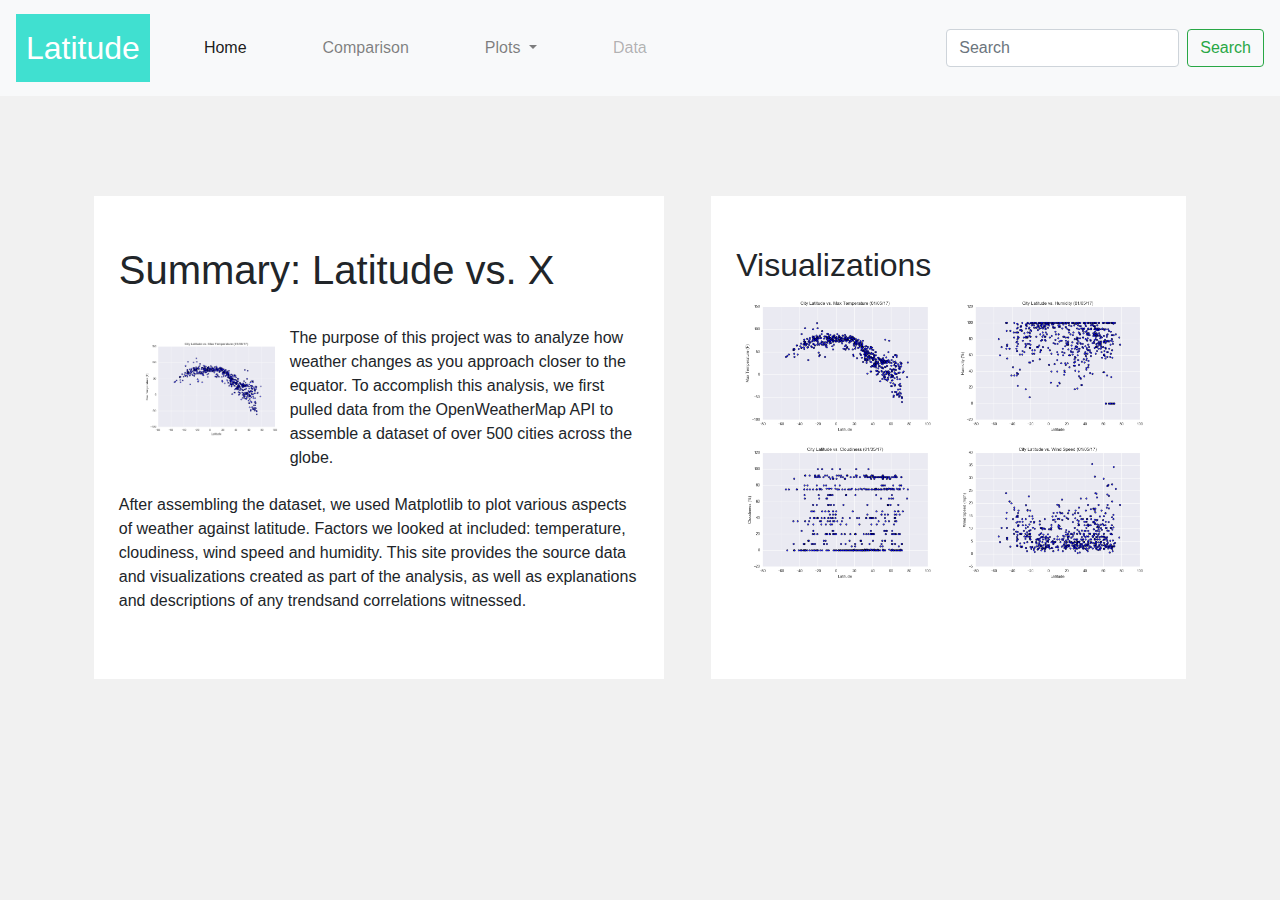
<file: index.html>
<!DOCTYPE html>
<html lang="en-us">
  <head>
      <title>Web-Design-Challenge</title>
    <!-- Required meta tags -->
    <meta charset="utf-8">
    <meta name="viewport" content="width=device-width, initial-scale=1, shrink-to-fit=no">

    <!-- Bootstrap CSS -->
    <link rel="stylesheet" href="https://stackpath.bootstrapcdn.com/bootstrap/4.4.1/css/bootstrap.min.css" 
    integrity="sha384-Vkoo8x4CGsO3+Hhxv8T/Q5PaXtkKtu6ug5TOeNV6gBiFeWPGFN9MuhOf23Q9Ifjh" 
    crossorigin="anonymous">
    <link rel="stylesheet" type="text/css" href="style.css">
</head>

<body>
  <!-- This is where the navbar is -->
    <nav class="navbar navbar-expand-lg navbar-light bg-light">
        <a class="navbar-brand" href="#" id="title">Latitude</a>
        <button class="navbar-toggler" type="button" data-toggle="collapse" data-target="#navbarSupportedContent" aria-controls="navbarSupportedContent" aria-expanded="false" aria-label="Toggle navigation">
          <span class="navbar-toggler-icon"></span>
        </button>
        <div class="collapse navbar-collapse" id="navbarSupportedContent">
            <ul class="navbar-nav mr-auto">
              <li class="nav-item active">
                <a class="nav-link" href="#">Home <span class="sr-only">(current)</span></a>
              </li>
              <li class="nav-item">
                <a class="nav-link" href="#">Comparison</a>
              </li>
              <li class="nav-item dropdown">
                <a class="nav-link dropdown-toggle" href="#" id="navbarDropdown" role="button" data-toggle="dropdown" aria-haspopup="true" aria-expanded="false">
                  Plots
                </a>
                <div class="dropdown-menu" aria-labelledby="navbarDropdown">
                  <a class="dropdown-item" href="#">Max Temperature</a>
                  <a class="dropdown-item" href="#">Cloudiness</a>
                  <a class="dropdown-item" href="#">Humidity</a>
                  <a class="dropdown-item" href="#">Wind Speed</a>

                </div>
              </li>
              <li class="nav-item">
                <a class="nav-link disabled" href="#" tabindex="-1" aria-disabled="true">Data</a>
              </li>
            </ul>
            <form class="form-inline my-2 my-lg-0">
              <input class="form-control mr-sm-2" type="search" placeholder="Search" aria-label="Search">
              <button class="btn btn-outline-success my-2 my-sm-0" type="submit">Search</button>
            </form>
          </div>
        </nav>
    <div class="container">
        <div class="row">
            <div class="summary-block col-12 col-md-6">
                <h1>
                    Summary: Latitude vs. X
                </h1>
                </br>
                <div class="summary">
                    <a href='#'><img src="WebVisualizations\Resources\assets\images\Fig1.png" id="temp-img"></a>
                    <span>
                        <p>
                            The purpose of this project was to analyze how weather changes as you approach closer to the equator.
                            To accomplish this analysis, we first pulled data from the OpenWeatherMap API to assemble a dataset of over 500 cities across the globe.
                        </p>
                    </span>
                </div>
                <div class="summary-text">       
                    <p> After assembling the dataset, we used Matplotlib to plot various aspects of weather against latitude. Factors we looked at included: temperature, cloudiness, wind speed and humidity. This site provides the source data and visualizations created as part of the analysis, as well as explanations and descriptions of any trendsand correlations witnessed.</p>
                </div>
            </div>
            <div class="visualizations-images col-12 col-md-5 offset-md-1">
                <h2>
                    Visualizations
                </h2>
                <div class="visuals">
                  <a href=''><img src="WebVisualizations\Resources\assets\images\Fig1.png" id="temperature-img"></a>
                  <a href='#'><img src="WebVisualizations\Resources\assets\images\Fig2.png" id="humidity-img"></a>
                  <a href='#'><img src="WebVisualizations\Resources\assets\images\Fig3.png" id="cloudiness-img"></a>
                  <a href='#'><img src="WebVisualizations\Resources\assets\images\Fig4.png" id="wind-img"></a>
                </div>
               
            </div>
        </div>
    </div>
    
    <!-- Optional JavaScript -->
    <!-- jQuery first, then Popper.js, then Bootstrap JS -->
    <script src="https://code.jquery.com/jquery-3.4.1.slim.min.js" integrity="sha384-J6qa4849blE2+poT4WnyKhv5vZF5SrPo0iEjwBvKU7imGFAV0wwj1yYfoRSJoZ+n" crossorigin="anonymous"></script>
    <script src="https://cdn.jsdelivr.net/npm/popper.js@1.16.0/dist/umd/popper.min.js" integrity="sha384-Q6E9RHvbIyZFJoft+2mJbHaEWldlvI9IOYy5n3zV9zzTtmI3UksdQRVvoxMfooAo" crossorigin="anonymous"></script>
    <script src="https://stackpath.bootstrapcdn.com/bootstrap/4.4.1/js/bootstrap.min.js" integrity="sha384-wfSDF2E50Y2D1uUdj0O3uMBJnjuUD4Ih7YwaYd1iqfktj0Uod8GCExl3Og8ifwB6" crossorigin="anonymous"></script>
    

    </div>
</body>
</html>
</file>
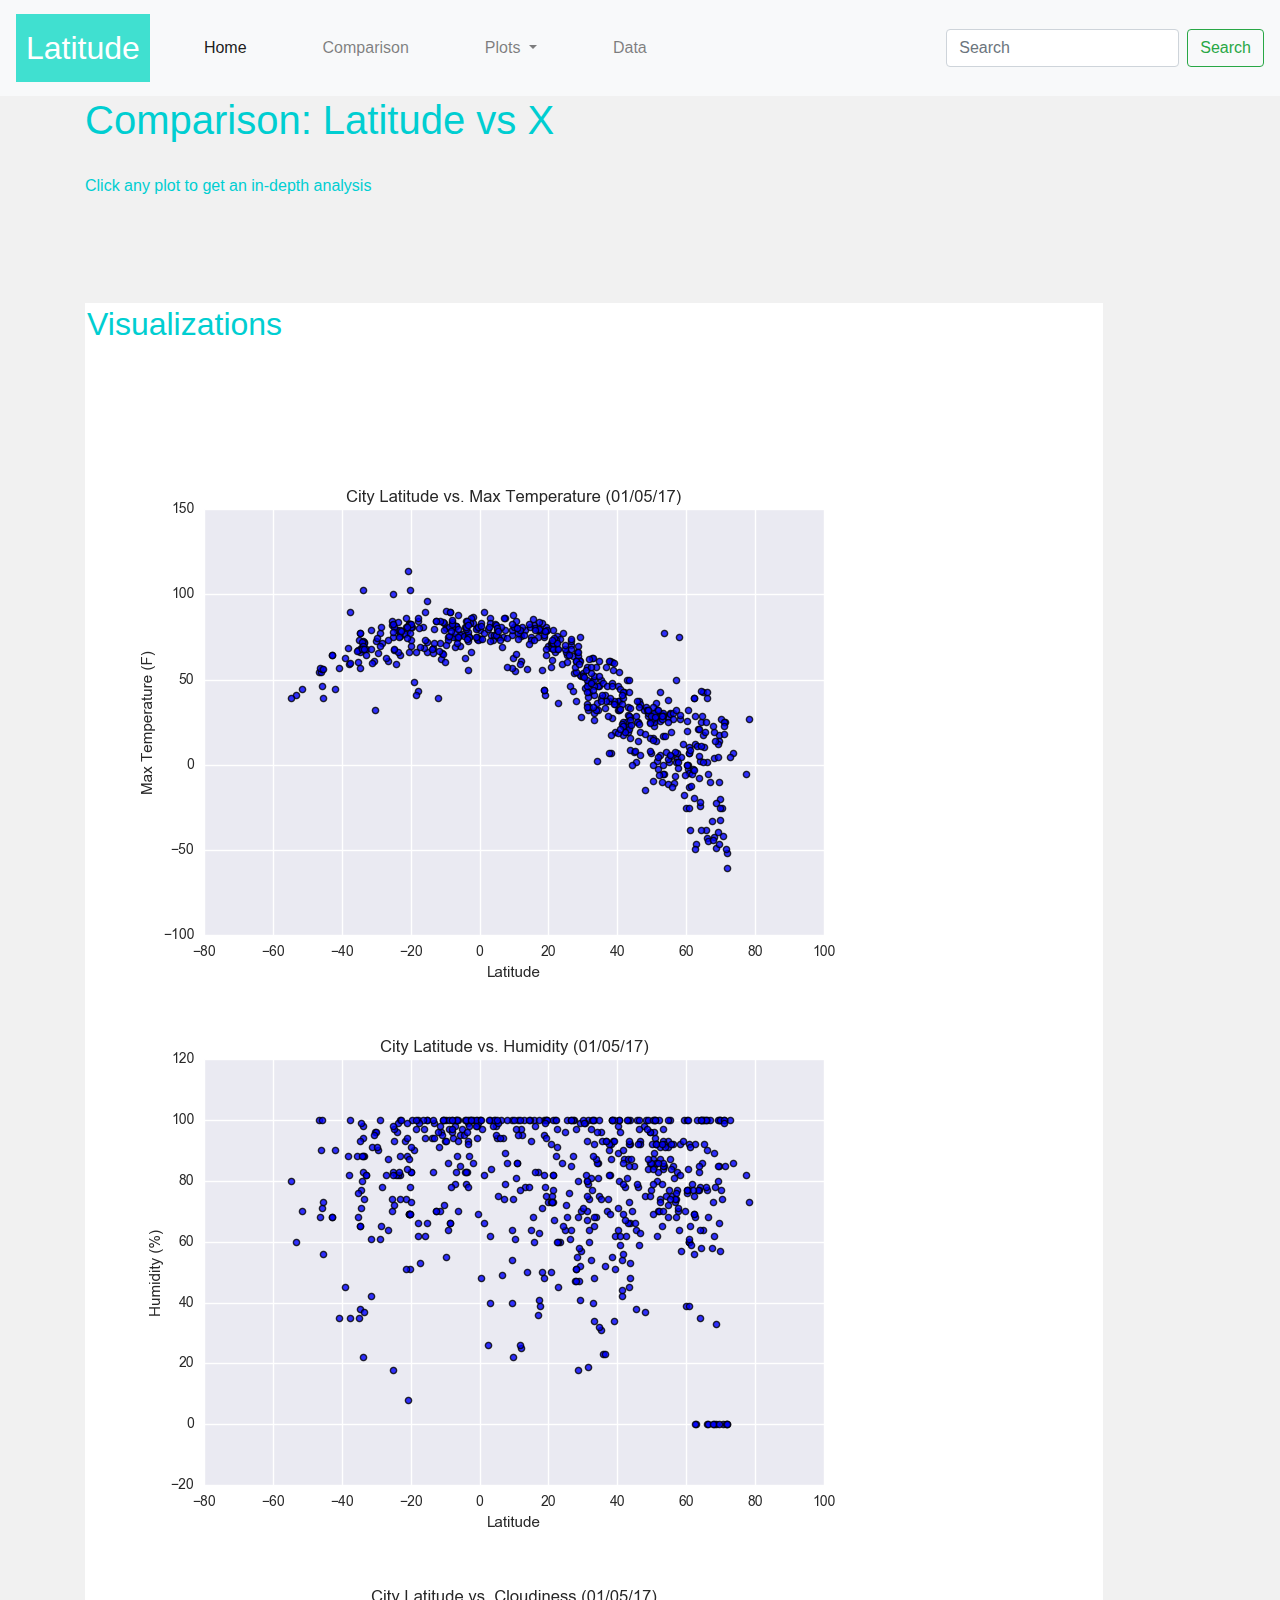
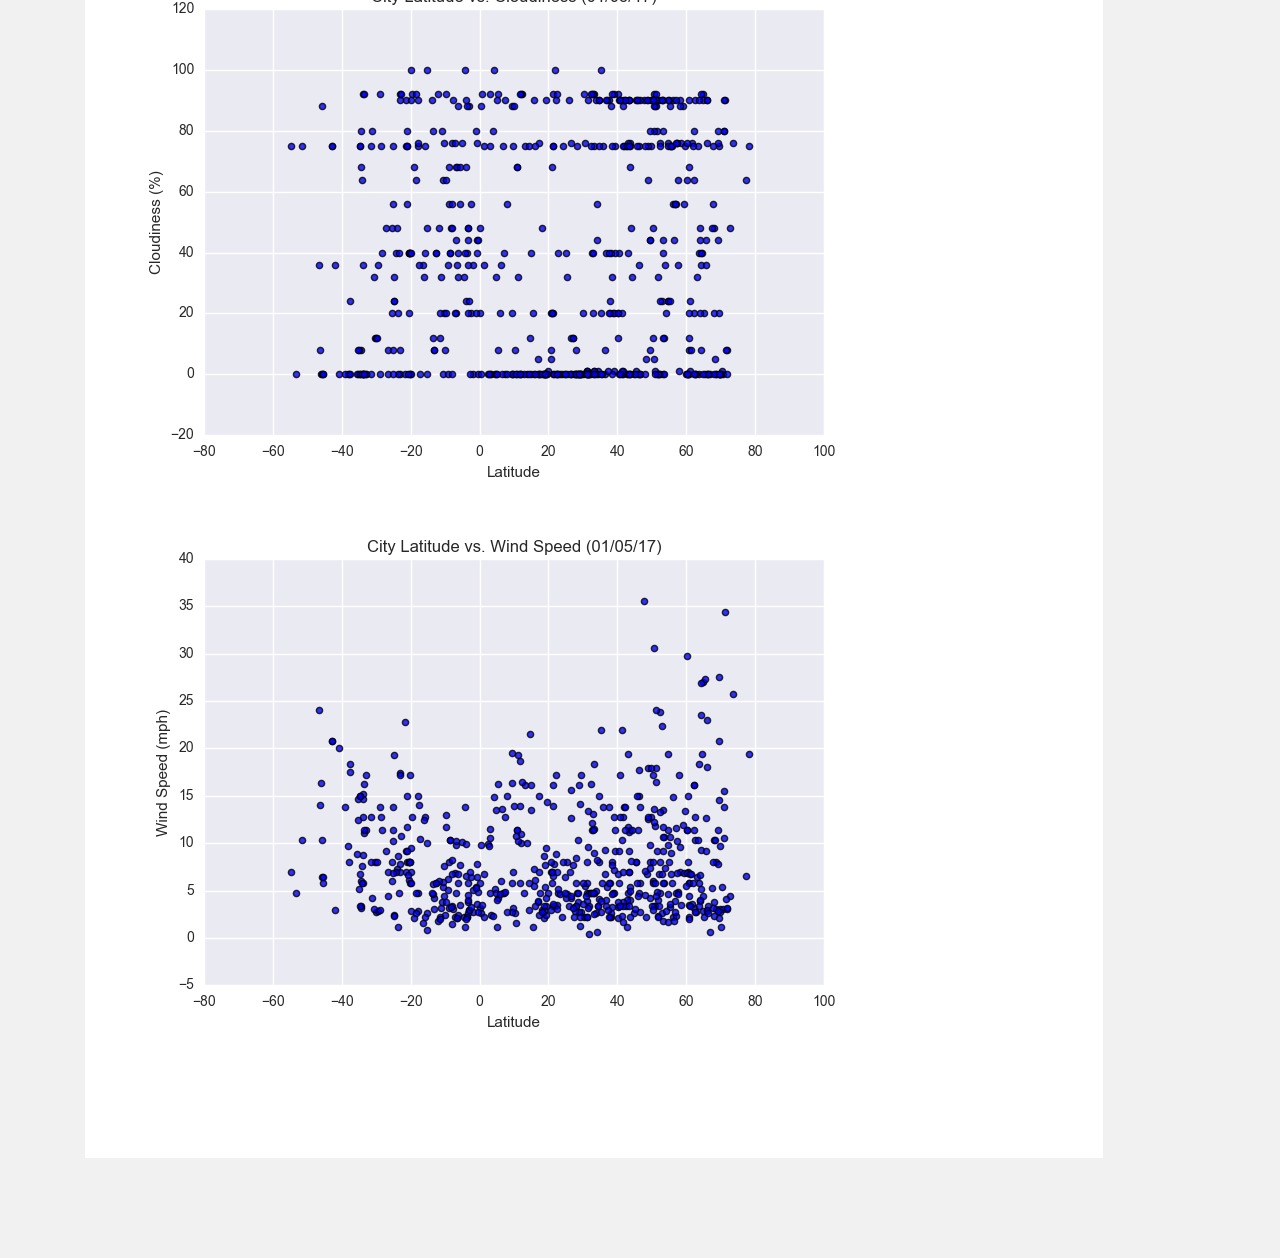
<file: comparisons.html>
<!DOCTYPE html>
<html language="en-us">
    <head>
        <title>Web-Design-Challenge</title>
      <!-- Required meta tags -->
      <meta charset="utf-8">
      <meta name="viewport" content="width=device-width, initial-scale=1, shrink-to-fit=no">
  
      <!-- Bootstrap CSS -->
      <link rel="stylesheet" href="https://stackpath.bootstrapcdn.com/bootstrap/4.4.1/css/bootstrap.min.css" 
      integrity="sha384-Vkoo8x4CGsO3+Hhxv8T/Q5PaXtkKtu6ug5TOeNV6gBiFeWPGFN9MuhOf23Q9Ifjh" 
      crossorigin="anonymous">
      <!-- Boilerplate that needs changing between pages -->
      <link rel="stylesheet" type="text/css" href="comparisons_style.css">
  </head>
  
  <body>
    <nav class="navbar navbar-expand-lg navbar-light bg-light">
      <a class="navbar-brand" href="http://localhost:52330/landing.html" id="title">Latitude</a>
      <button class="navbar-toggler" type="button" data-toggle="collapse" data-target="#navbarSupportedContent" aria-controls="navbarSupportedContent" aria-expanded="false" aria-label="Toggle navigation">
        <span class="navbar-toggler-icon"></span>
      </button>
      <div class="collapse navbar-collapse" id="navbarSupportedContent">
          <ul class="navbar-nav mr-auto">
            <li class="nav-item active">
              <a class="nav-link" href="http://localhost:52330/landing.html">Home <span class="sr-only">(current)</span></a>
            </li>
            <li class="nav-item">
              <a class="nav-link" href="http://localhost:52330/comparisons.html">Comparison</a>
            </li>
            <li class="nav-item dropdown">
              <a class="nav-link dropdown-toggle" href="#" id="navbarDropdown" role="button" data-toggle="dropdown" aria-haspopup="true" aria-expanded="false">
                Plots
              </a>
              <div class="dropdown-menu" aria-labelledby="navbarDropdown">
                <a class="dropdown-item" href="http://localhost:52330/WebVisualizations/max_temp.html">Max Temperature</a>
                <a class="dropdown-item" href="http://localhost:52330/WebVisualizations/cloudiness.html">Cloudiness</a>
                <a class="dropdown-item" href="http://localhost:52330/WebVisualizations/humidity.html">Humidity</a>
                <a class="dropdown-item" href="http://localhost:52330/WebVisualizations/wind.html">Wind Speed</a>
  
              </div>
            </li>
            <li class="nav-item">
              <a class="nav-link" href="http://localhost:52330/WebVisualizations/data.html" tabindex="-1">Data</a>
            </li>
          </ul>
          <form class="form-inline my-2 my-lg-0">
            <input class="form-control mr-sm-2" type="search" placeholder="Search" aria-label="Search">
            <button class="btn btn-outline-success my-2 my-sm-0" type="submit">Search</button>
          </form>
        </div>
      </nav>
      <!-- Inserting container -->
      <div class="container">
        <div class="row">
          <div class="summary-block col-12 col-md-12">
            <h1>Comparison: Latitude vs X</h1>
            <br/>
            <h6>Click any plot to get an in-depth analysis</h6>
            <div class="visualizations-images col-12 col-md-11 ">
              <h2>
                  Visualizations
              </h2>
              <div class="visuals">
                <div class="col"><a href='http://localhost:52330/WebVisualizations/max_temp.html'><img src="WebVisualizations\Resources\assets\images\Fig1.png" id="temperature-img"></a></div>
                <div class="col"><a href='http://localhost:52330/WebVisualizations/humidity.html'><img src="WebVisualizations\Resources\assets\images\Fig2.png" id="humidity-img"></a></div>
                <div class="row"></div>
                <div class="col"><a href='http://localhost:52330/WebVisualizations/cloudiness.html'><img src="WebVisualizations\Resources\assets\images\Fig3.png" id="cloudiness-img"></a></div>
                <div class="col"><a href='http://localhost:52330/WebVisualizations/wind.html'><img src="WebVisualizations\Resources\assets\images\Fig4.png" id="wind-img"></a></div>
              </div>
          </div>
        </div>
      </div>
    
    
    <!-- Optional JavaScript -->
    <!-- jQuery first, then Popper.js, then Bootstrap JS -->
    <script src="https://code.jquery.com/jquery-3.4.1.slim.min.js" integrity="sha384-J6qa4849blE2+poT4WnyKhv5vZF5SrPo0iEjwBvKU7imGFAV0wwj1yYfoRSJoZ+n" crossorigin="anonymous"></script>
    <script src="https://cdn.jsdelivr.net/npm/popper.js@1.16.0/dist/umd/popper.min.js" integrity="sha384-Q6E9RHvbIyZFJoft+2mJbHaEWldlvI9IOYy5n3zV9zzTtmI3UksdQRVvoxMfooAo" crossorigin="anonymous"></script>
    <script src="https://stackpath.bootstrapcdn.com/bootstrap/4.4.1/js/bootstrap.min.js" integrity="sha384-wfSDF2E50Y2D1uUdj0O3uMBJnjuUD4Ih7YwaYd1iqfktj0Uod8GCExl3Og8ifwB6" crossorigin="anonymous"></script>


  </body>


</html>
</file>
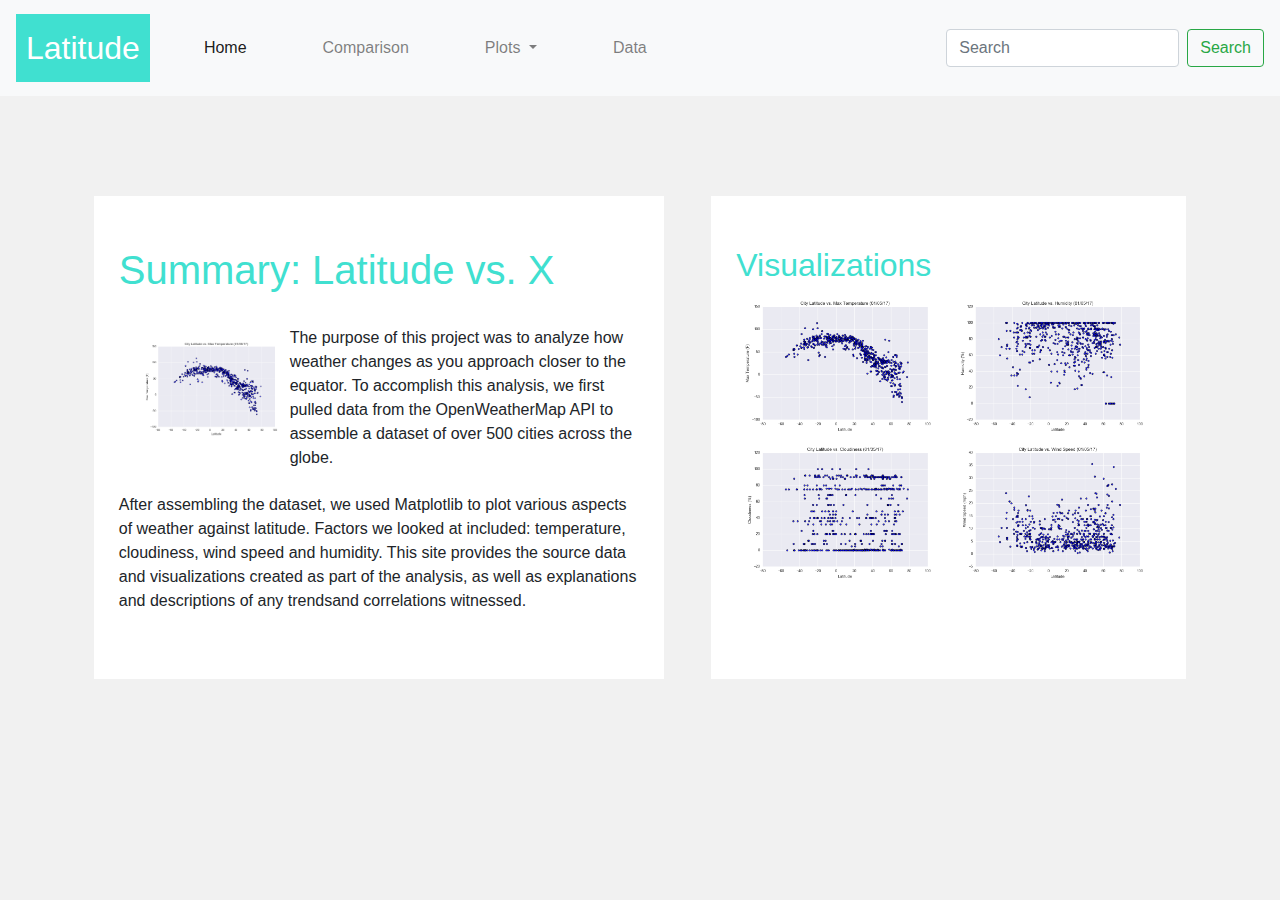
<file: landing.html>
<!DOCTYPE html>
<html lang="en-us">
  <head>
      <title>Web-Design-Challenge</title>
    <!-- Required meta tags -->
    <meta charset="utf-8">
    <meta name="viewport" content="width=device-width, initial-scale=1, shrink-to-fit=no">

    <!-- Bootstrap CSS -->
    <link rel="stylesheet" href="https://stackpath.bootstrapcdn.com/bootstrap/4.4.1/css/bootstrap.min.css" 
    integrity="sha384-Vkoo8x4CGsO3+Hhxv8T/Q5PaXtkKtu6ug5TOeNV6gBiFeWPGFN9MuhOf23Q9Ifjh" 
    crossorigin="anonymous">
    <!-- Boilerplate that needs changing between pages -->
    <link rel="stylesheet" type="text/css" href="landing_style.css">
</head>

<body>
  <!-- This is where the navbar is -->
  <nav class="navbar navbar-expand-lg navbar-light bg-light">
    <a class="navbar-brand" href="http://localhost:52330/landing.html" id="title">Latitude</a>
    <button class="navbar-toggler" type="button" data-toggle="collapse" data-target="#navbarSupportedContent" aria-controls="navbarSupportedContent" aria-expanded="false" aria-label="Toggle navigation">
      <span class="navbar-toggler-icon"></span>
    </button>
    <div class="collapse navbar-collapse" id="navbarSupportedContent">
        <ul class="navbar-nav mr-auto">
          <li class="nav-item active">
            <a class="nav-link" href="http://localhost:52330/landing.html">Home <span class="sr-only">(current)</span></a>
          </li>
          <li class="nav-item">
            <a class="nav-link" href="http://localhost:52330/comparisons.html">Comparison</a>
          </li>
          <li class="nav-item dropdown">
            <a class="nav-link dropdown-toggle" href="#" id="navbarDropdown" role="button" data-toggle="dropdown" aria-haspopup="true" aria-expanded="false">
              Plots
            </a>
            <div class="dropdown-menu" aria-labelledby="navbarDropdown">
              <a class="dropdown-item" href="http://localhost:52330/WebVisualizations/max_temp.html">Max Temperature</a>
              <a class="dropdown-item" href="http://localhost:52330/WebVisualizations/cloudiness.html">Cloudiness</a>
              <a class="dropdown-item" href="http://localhost:52330/WebVisualizations/humidity.html">Humidity</a>
              <a class="dropdown-item" href="http://localhost:52330/WebVisualizations/wind.html">Wind Speed</a>

            </div>
          </li>
          <li class="nav-item">
            <a class="nav-link" href="http://localhost:52330/WebVisualizations/data.html" tabindex="-1">Data</a>
          </li>
        </ul>
        <form class="form-inline my-2 my-lg-0">
          <input class="form-control mr-sm-2" type="search" placeholder="Search" aria-label="Search">
          <button class="btn btn-outline-success my-2 my-sm-0" type="submit">Search</button>
        </form>
      </div>
    </nav>
    <!-- This is where the container starts -->
    <div class="container">
        <div class="row">
            <div class="summary-block col-12 col-md-6">
                <h1>
                    Summary: Latitude vs. X
                </h1>
                </br>
                <div class="summary">
                    <a href='http://localhost:52330/WebVisualizations/max_temp.html'><img src="WebVisualizations\Resources\assets\images\Fig1.png" id="temp-img"></a>
                    <span>
                        <p>
                            The purpose of this project was to analyze how weather changes as you approach closer to the equator.
                            To accomplish this analysis, we first pulled data from the OpenWeatherMap API to assemble a dataset of over 500 cities across the globe.
                        </p>
                    </span>
                </div>
                <div class="summary-text">       
                    <p> After assembling the dataset, we used Matplotlib to plot various aspects of weather against latitude. Factors we looked at included: temperature, cloudiness, wind speed and humidity. This site provides the source data and visualizations created as part of the analysis, as well as explanations and descriptions of any trendsand correlations witnessed.</p>
                </div>
            </div>
            <div class="visualizations-images col-12 col-md-5 offset-md-1">
                <h2>
                    Visualizations
                </h2>
                <div class="visuals">
                  <a href='http://localhost:52330/WebVisualizations/max_temp.html'><img src="WebVisualizations\Resources\assets\images\Fig1.png" id="temperature-img"></a>
                  <a href='http://localhost:52330/WebVisualizations/humidity.html'><img src="WebVisualizations\Resources\assets\images\Fig2.png" id="humidity-img"></a>
                  <a href='http://localhost:52330/WebVisualizations/cloudiness.html'><img src="WebVisualizations\Resources\assets\images\Fig3.png" id="cloudiness-img"></a>
                  <a href='http://localhost:52330/WebVisualizations/wind.html'><img src="WebVisualizations\Resources\assets\images\Fig4.png" id="wind-img"></a>
                </div>
               
            </div>
        </div>
    </div>
    
    <!-- Optional JavaScript -->
    <!-- jQuery first, then Popper.js, then Bootstrap JS -->
    <script src="https://code.jquery.com/jquery-3.4.1.slim.min.js" integrity="sha384-J6qa4849blE2+poT4WnyKhv5vZF5SrPo0iEjwBvKU7imGFAV0wwj1yYfoRSJoZ+n" crossorigin="anonymous"></script>
    <script src="https://cdn.jsdelivr.net/npm/popper.js@1.16.0/dist/umd/popper.min.js" integrity="sha384-Q6E9RHvbIyZFJoft+2mJbHaEWldlvI9IOYy5n3zV9zzTtmI3UksdQRVvoxMfooAo" crossorigin="anonymous"></script>
    <script src="https://stackpath.bootstrapcdn.com/bootstrap/4.4.1/js/bootstrap.min.js" integrity="sha384-wfSDF2E50Y2D1uUdj0O3uMBJnjuUD4Ih7YwaYd1iqfktj0Uod8GCExl3Og8ifwB6" crossorigin="anonymous"></script>
    

    </div>
</body>
</html>
</file>
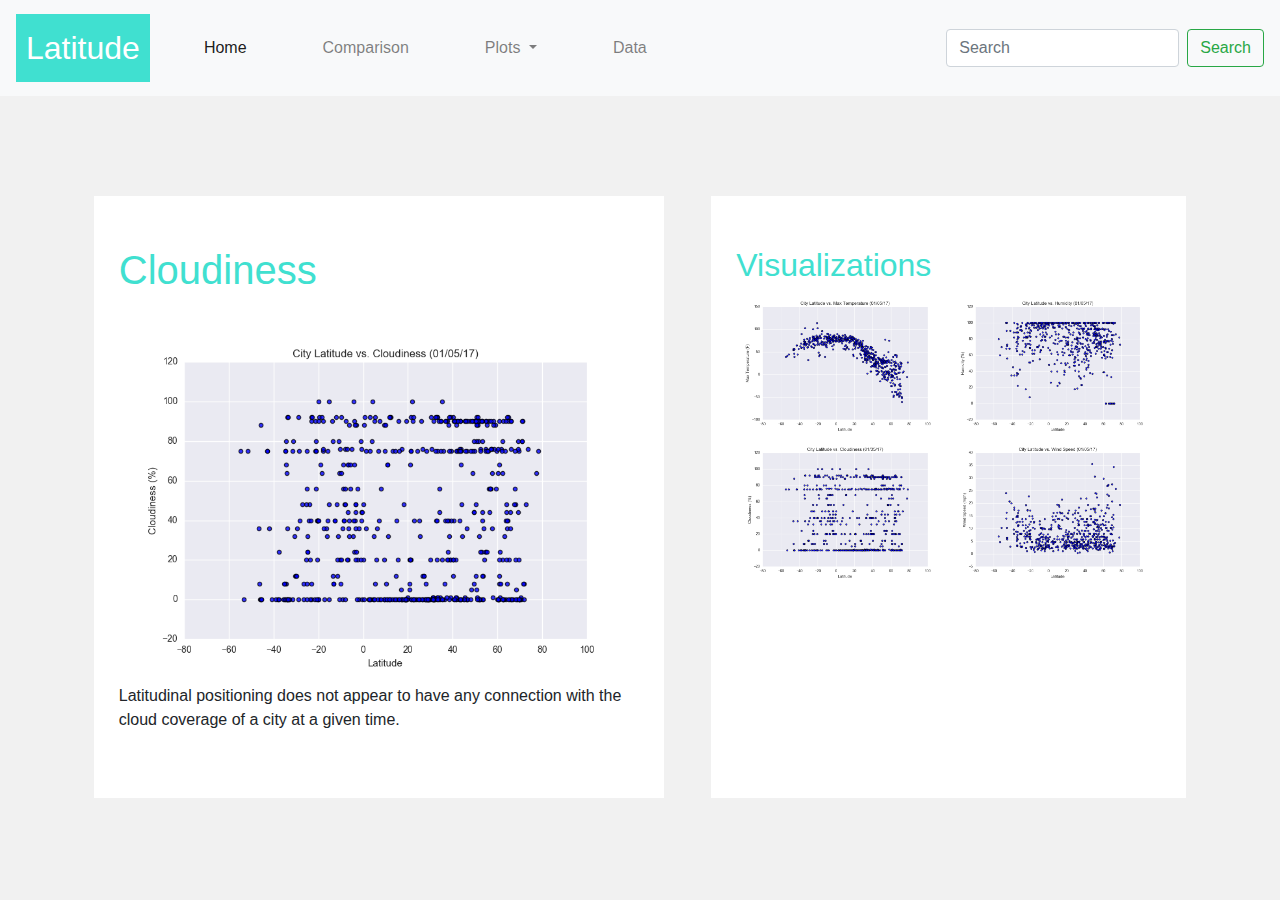
<file: WebVisualizations/cloudiness.html>
<!DOCTYPE html>
<html lang="en-us">
  <head>
      <title>Web-Design-Challenge</title>
    <!-- Required meta tags -->
    <meta charset="utf-8">
    <meta name="viewport" content="width=device-width, initial-scale=1, shrink-to-fit=no">

    <!-- Bootstrap CSS -->
    <link rel="stylesheet" href="https://stackpath.bootstrapcdn.com/bootstrap/4.4.1/css/bootstrap.min.css" 
    integrity="sha384-Vkoo8x4CGsO3+Hhxv8T/Q5PaXtkKtu6ug5TOeNV6gBiFeWPGFN9MuhOf23Q9Ifjh" 
    crossorigin="anonymous">
    <!-- Boilerplate that needs changing between pages -->
    <link rel="stylesheet" type="text/css" href="max_temp_style.css">
</head>

<body>
  <!-- This is where the navbar is -->
  <nav class="navbar navbar-expand-lg navbar-light bg-light">
    <a class="navbar-brand" href="http://localhost:52330/landing.html" id="title">Latitude</a>
    <button class="navbar-toggler" type="button" data-toggle="collapse" data-target="#navbarSupportedContent" aria-controls="navbarSupportedContent" aria-expanded="false" aria-label="Toggle navigation">
      <span class="navbar-toggler-icon"></span>
    </button>
    <div class="collapse navbar-collapse" id="navbarSupportedContent">
        <ul class="navbar-nav mr-auto">
          <li class="nav-item active">
            <a class="nav-link" href="http://localhost:52330/landing.html">Home <span class="sr-only">(current)</span></a>
          </li>
          <li class="nav-item">
            <a class="nav-link" href="http://localhost:52330/comparisons.html">Comparison</a>
          </li>
          <li class="nav-item dropdown">
            <a class="nav-link dropdown-toggle" href="#" id="navbarDropdown" role="button" data-toggle="dropdown" aria-haspopup="true" aria-expanded="false">
              Plots
            </a>
            <div class="dropdown-menu" aria-labelledby="navbarDropdown">
              <a class="dropdown-item" href="http://localhost:52330/WebVisualizations/max_temp.html">Max Temperature</a>
              <a class="dropdown-item" href="http://localhost:52330/WebVisualizations/cloudiness.html">Cloudiness</a>
              <a class="dropdown-item" href="http://localhost:52330/WebVisualizations/humidity.html">Humidity</a>
              <a class="dropdown-item" href="http://localhost:52330/WebVisualizations/wind.html">Wind Speed</a>

            </div>
          </li>
          <li class="nav-item">
            <a class="nav-link" href="http://localhost:52330/WebVisualizations/data.html" tabindex="-1">Data</a>
          </li>
        </ul>
        <form class="form-inline my-2 my-lg-0">
          <input class="form-control mr-sm-2" type="search" placeholder="Search" aria-label="Search">
          <button class="btn btn-outline-success my-2 my-sm-0" type="submit">Search</button>
        </form>
      </div>
    </nav>
    <!-- This is where the container starts -->
    <div class="container">
        <div class="row">
            <div class="summary-block col-12 col-md-6">
                <h1>
                    Cloudiness
                </h1>
                </br>
                <div class="summary">
                    <a href='http://localhost:52330/WebVisualizations/cloudiness.html'><img src="Resources\assets\images\Fig3.png" id="temp-img"></a> 
                </div>
                <div class="summary-text"> 
                    <span>
                        <p>
                            Latitudinal positioning does not appear to have any connection with the cloud coverage of a city at a given time. 
                        </p>
                    </span>      
                </div>
            </div>
            <div class="visualizations-images col-12 col-md-5 offset-md-1">
                <h2>
                    Visualizations
                </h2>
                <div class="visuals">
                  <a href='http://localhost:52330/WebVisualizations/max_temp.html'><img src="Resources\assets\images\Fig1.png" id="temperature-img"></a>
                  <a href='http://localhost:52330/WebVisualizations/humidity.html'><img src="Resources\assets\images\Fig2.png" id="humidity-img"></a>
                  <a href='http://localhost:52330/WebVisualizations/cloudiness.html'><img src="Resources\assets\images\Fig3.png" id="cloudiness-img"></a>
                  <a href='http://localhost:52330/WebVisualizations/wind.html'><img src="Resources\assets\images\Fig4.png" id="wind-img"></a>
                </div>
               
            </div>
        </div>
    </div>
    
    <!-- Optional JavaScript -->
    <!-- jQuery first, then Popper.js, then Bootstrap JS -->
    <script src="https://code.jquery.com/jquery-3.4.1.slim.min.js" integrity="sha384-J6qa4849blE2+poT4WnyKhv5vZF5SrPo0iEjwBvKU7imGFAV0wwj1yYfoRSJoZ+n" crossorigin="anonymous"></script>
    <script src="https://cdn.jsdelivr.net/npm/popper.js@1.16.0/dist/umd/popper.min.js" integrity="sha384-Q6E9RHvbIyZFJoft+2mJbHaEWldlvI9IOYy5n3zV9zzTtmI3UksdQRVvoxMfooAo" crossorigin="anonymous"></script>
    <script src="https://stackpath.bootstrapcdn.com/bootstrap/4.4.1/js/bootstrap.min.js" integrity="sha384-wfSDF2E50Y2D1uUdj0O3uMBJnjuUD4Ih7YwaYd1iqfktj0Uod8GCExl3Og8ifwB6" crossorigin="anonymous"></script>
    

    </div>
</body>
</html>
</file>
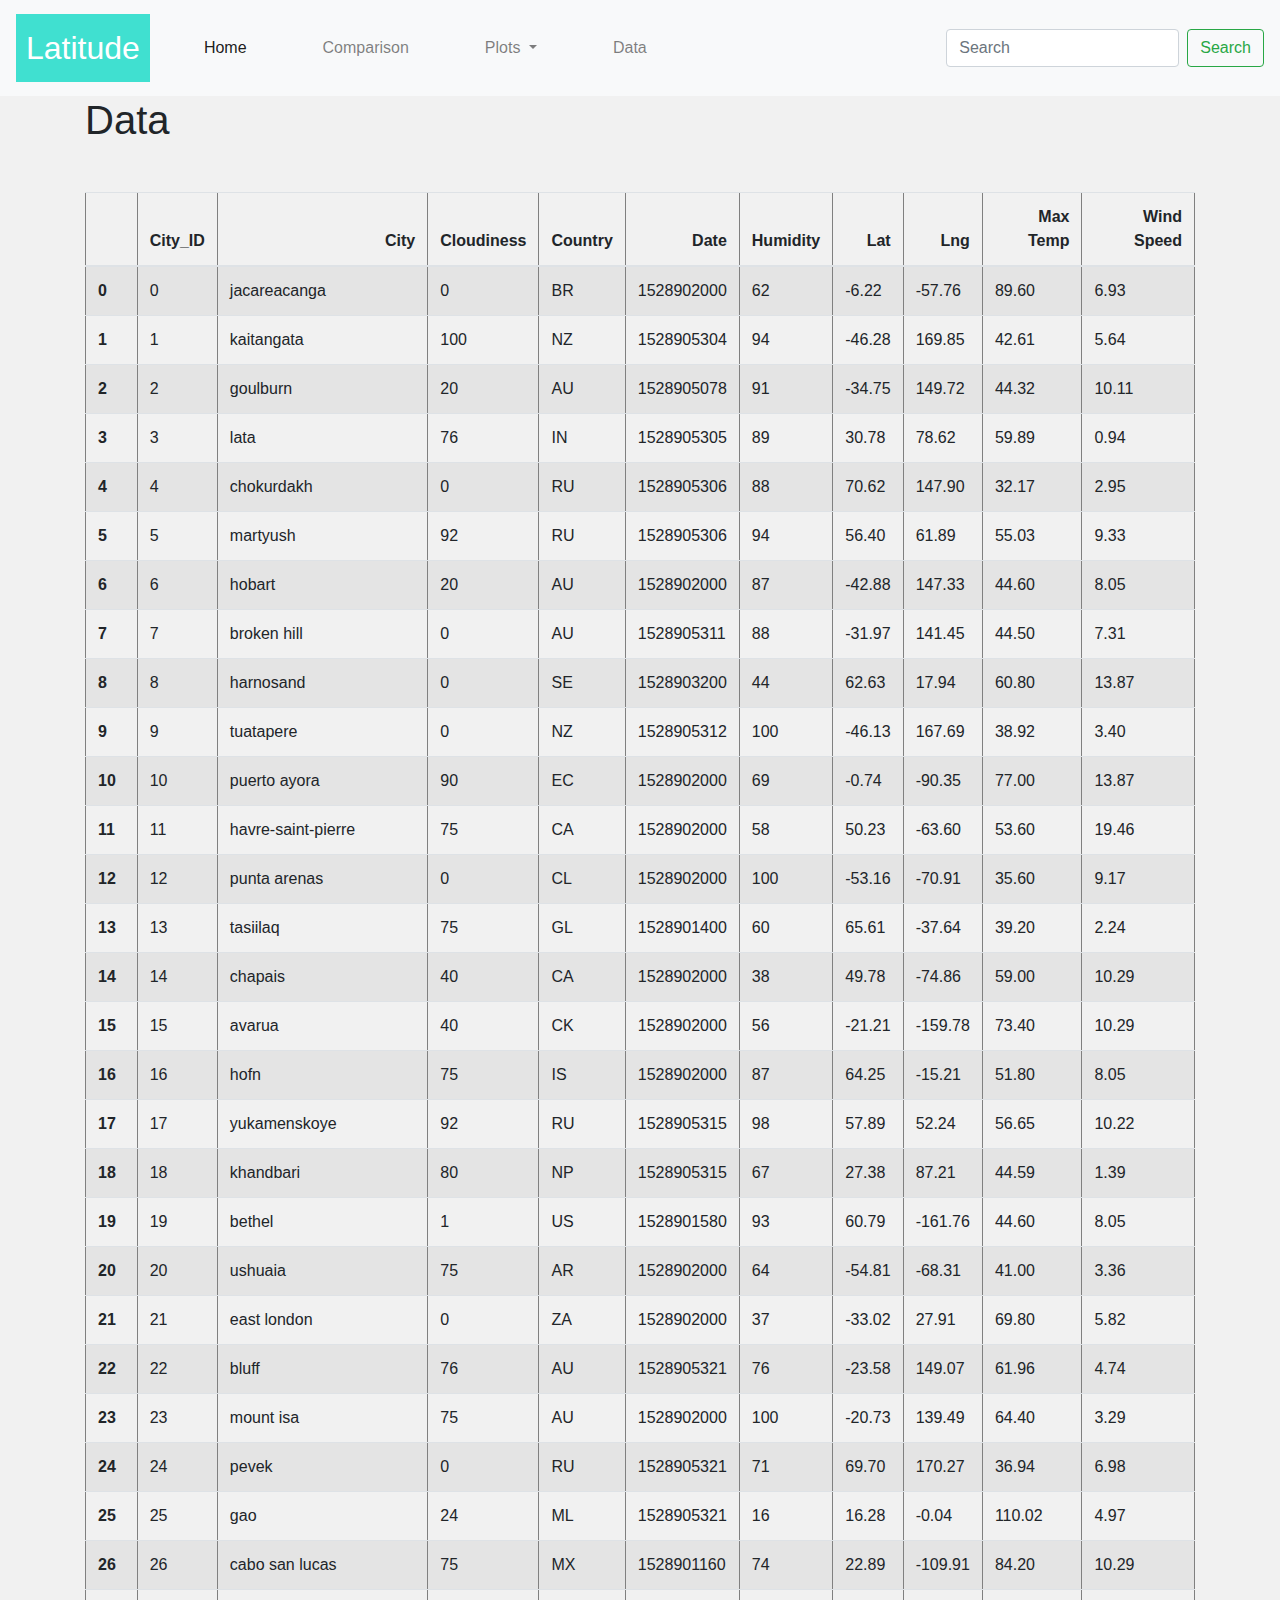
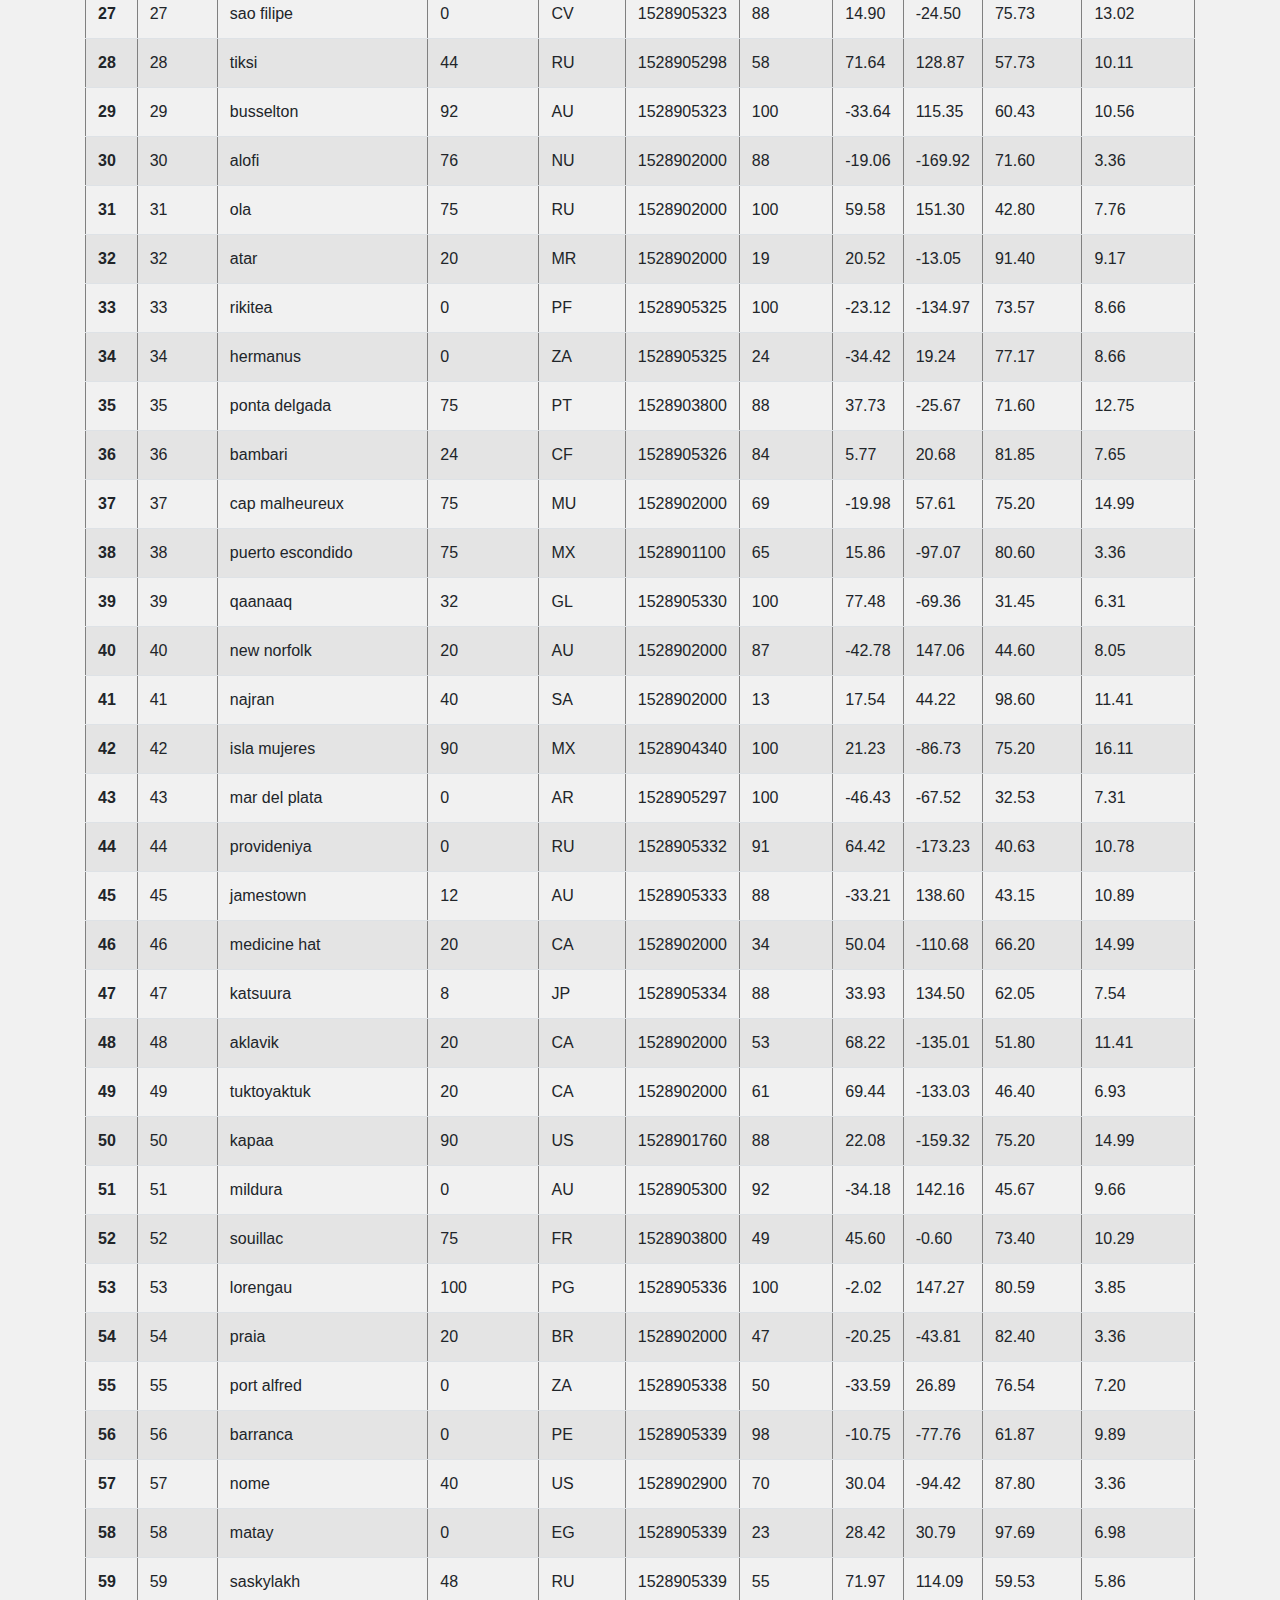
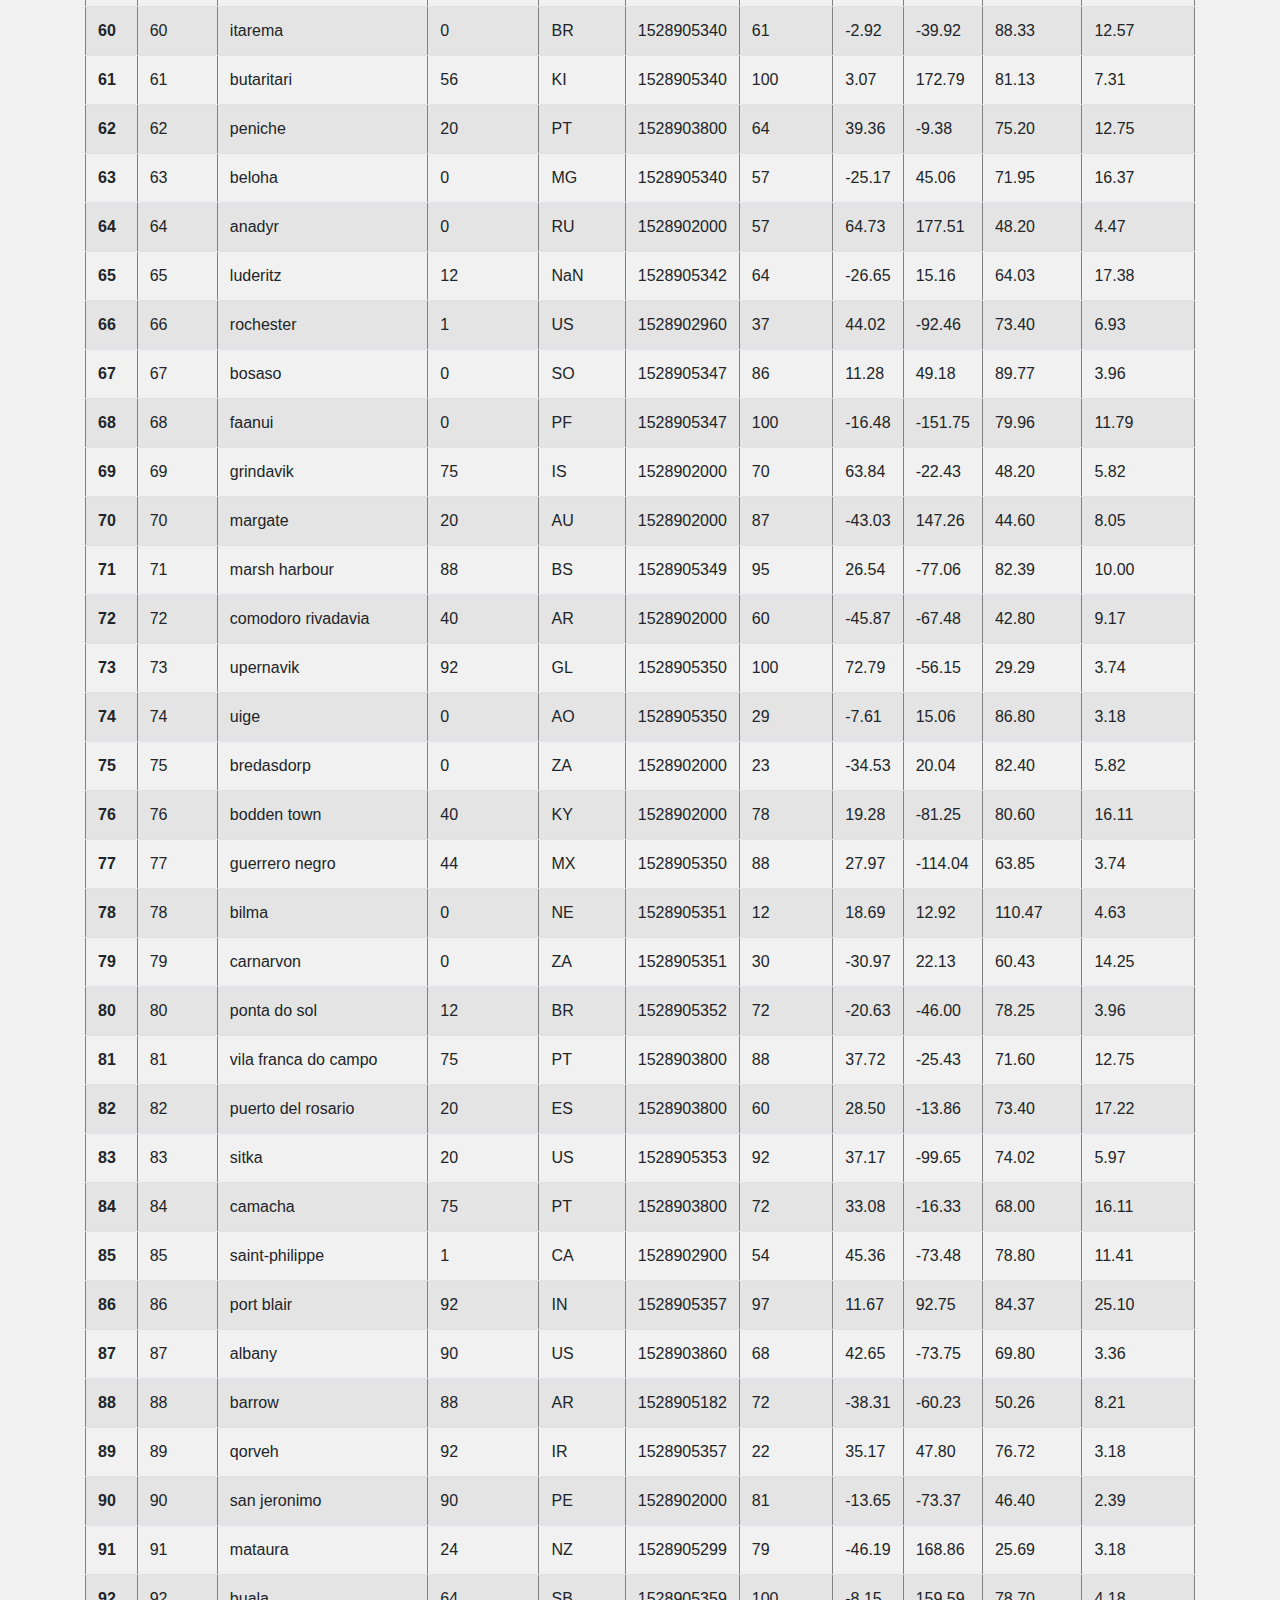
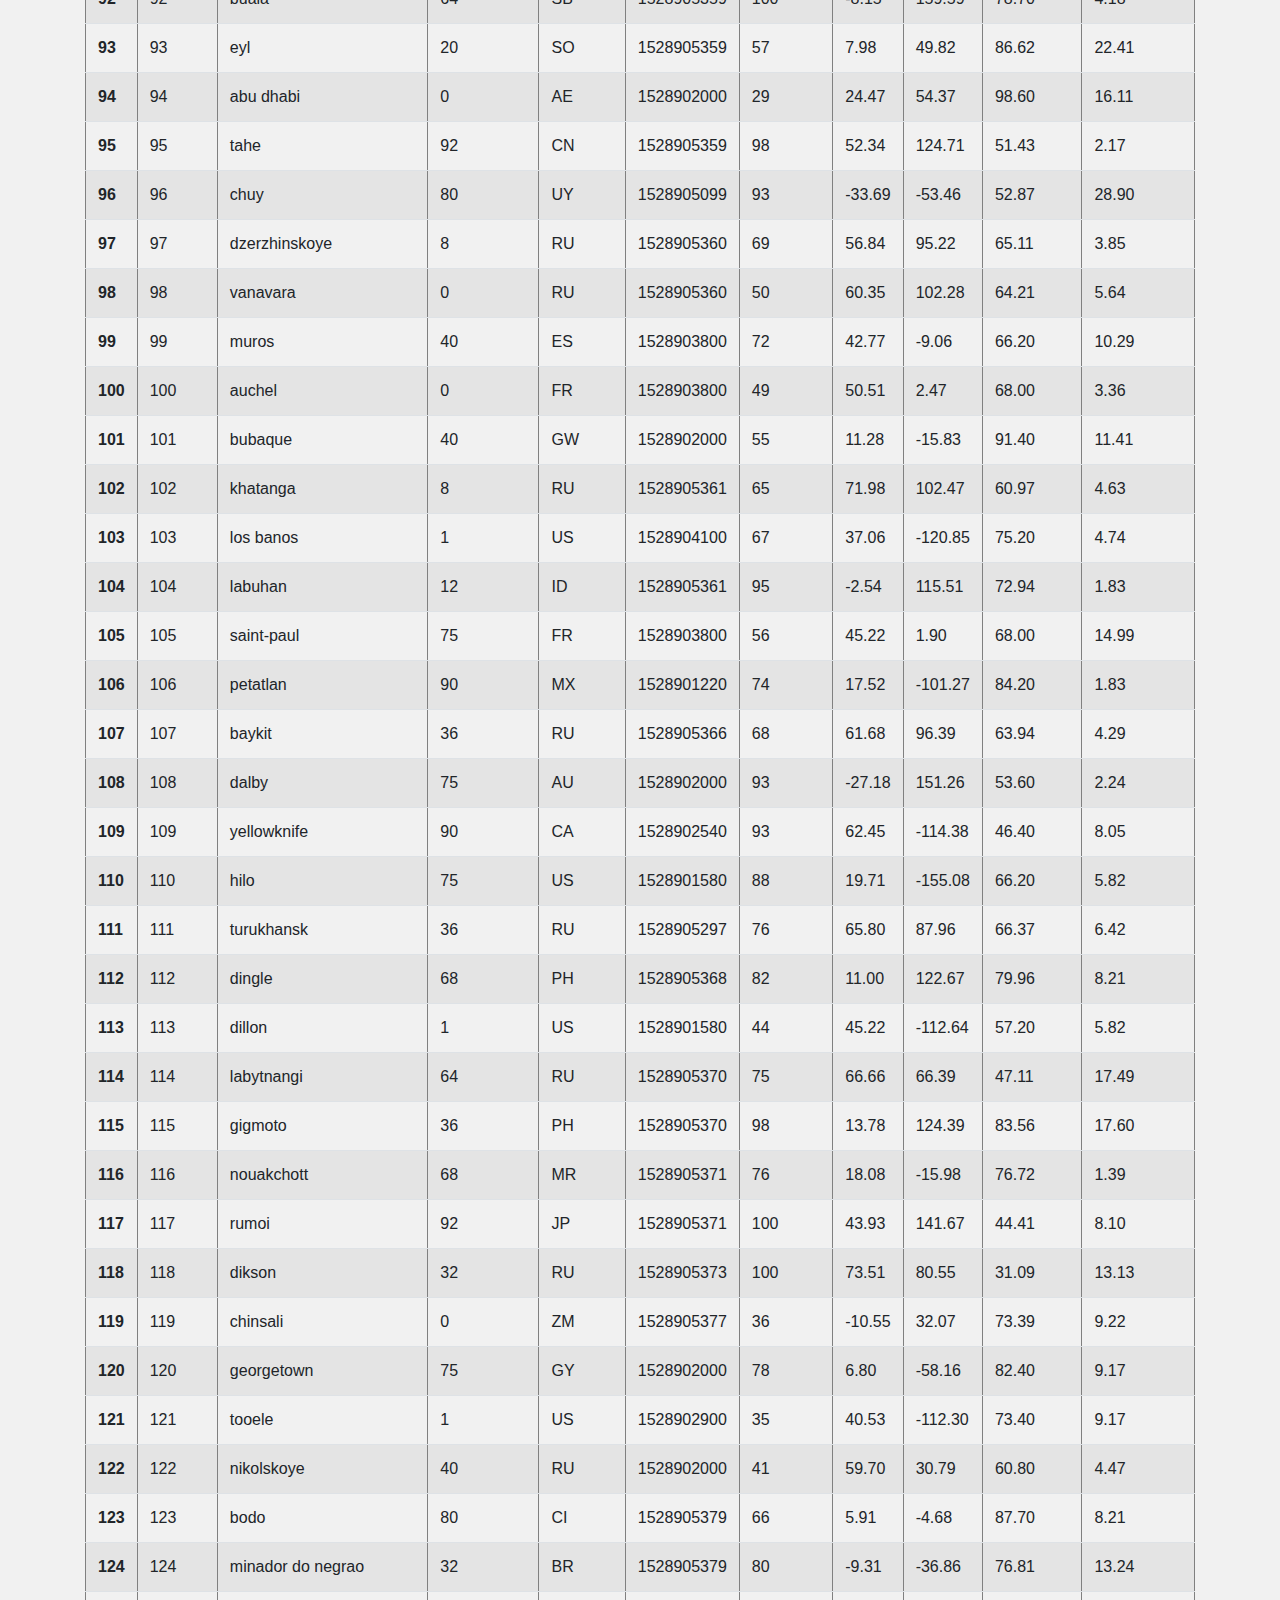
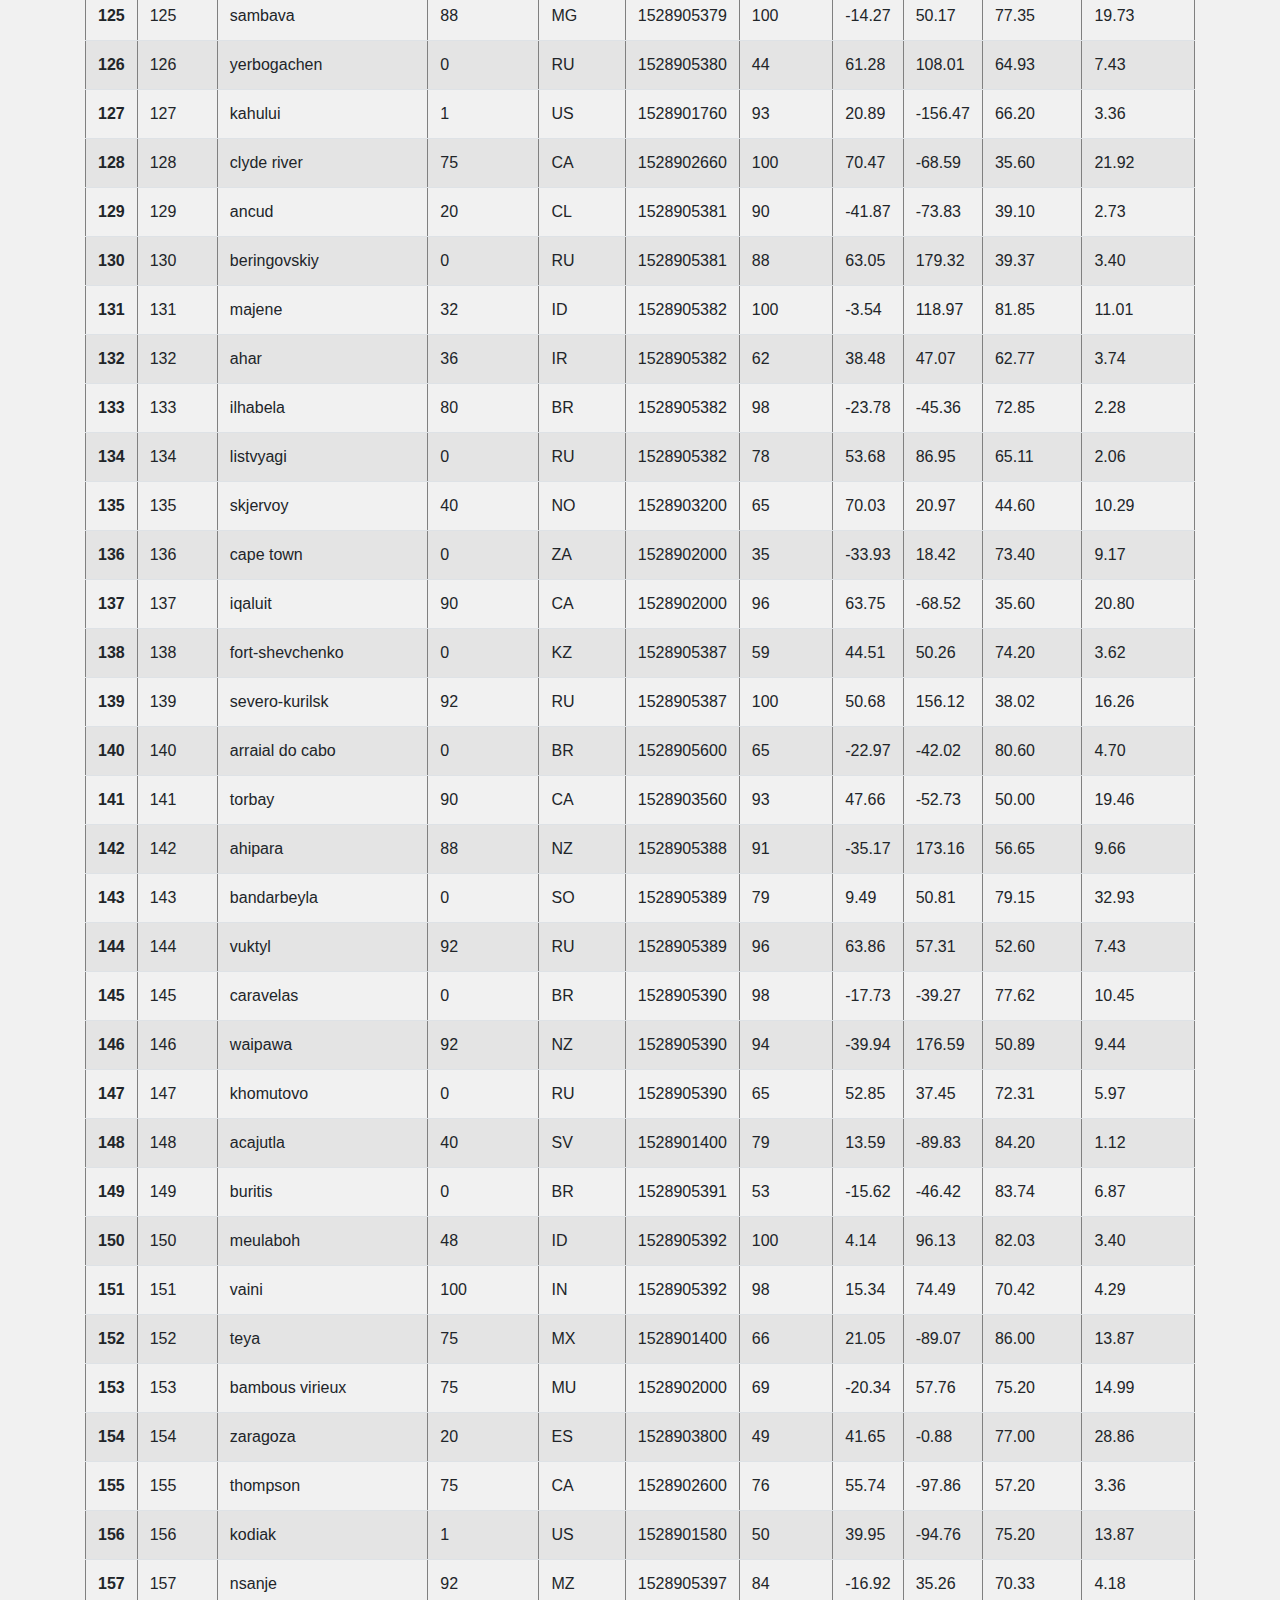
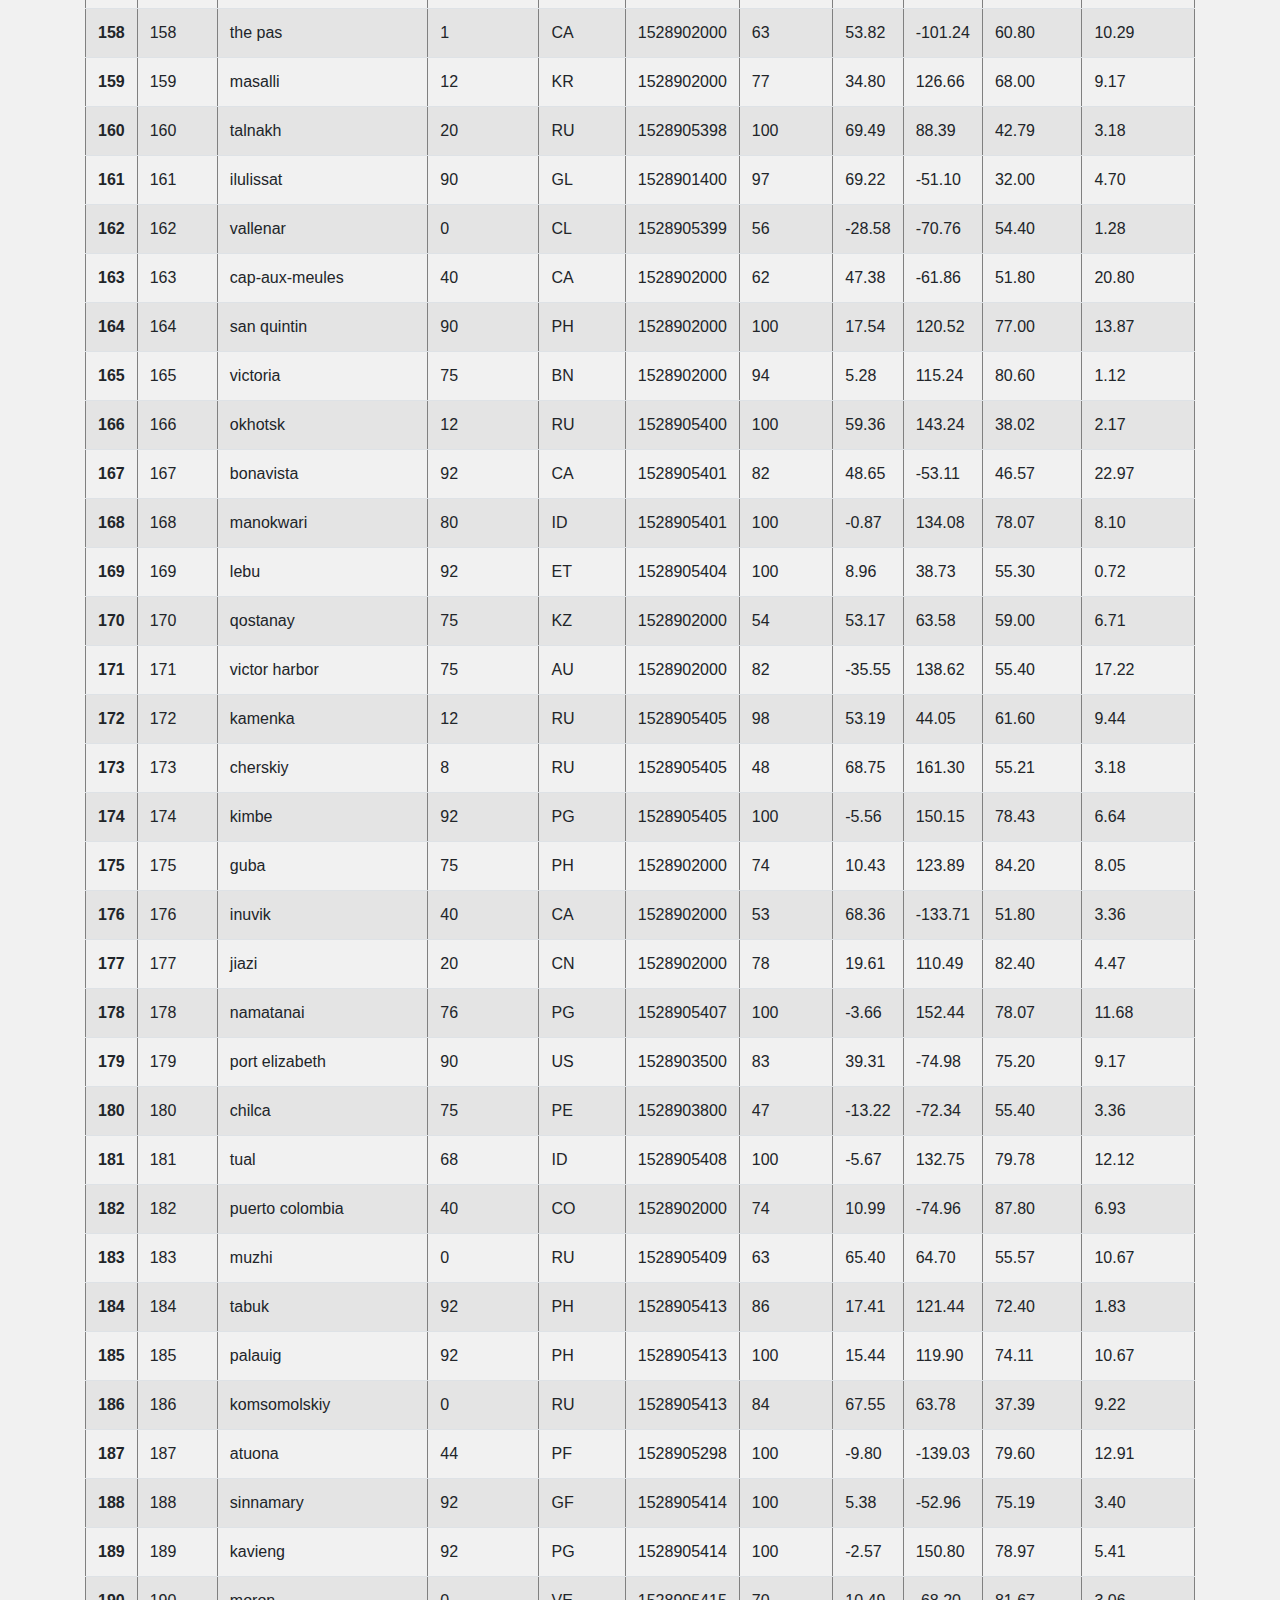
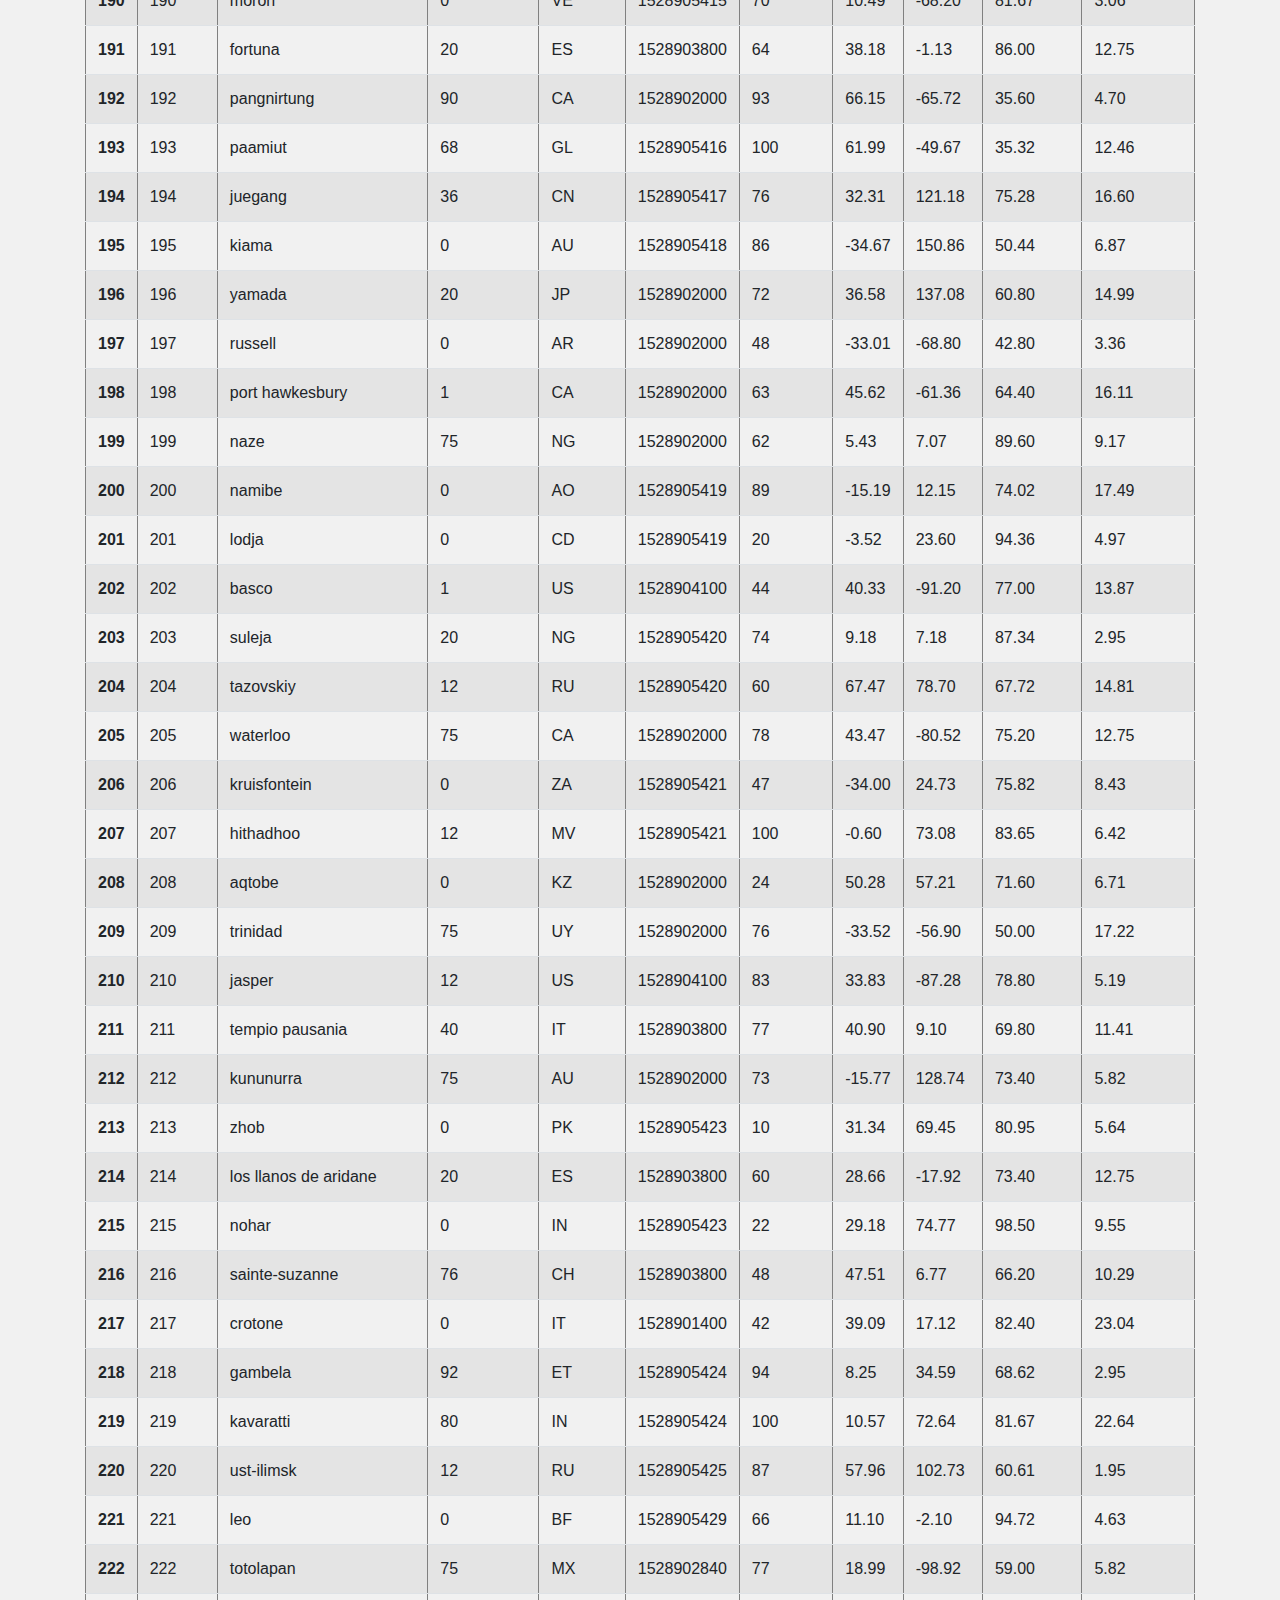
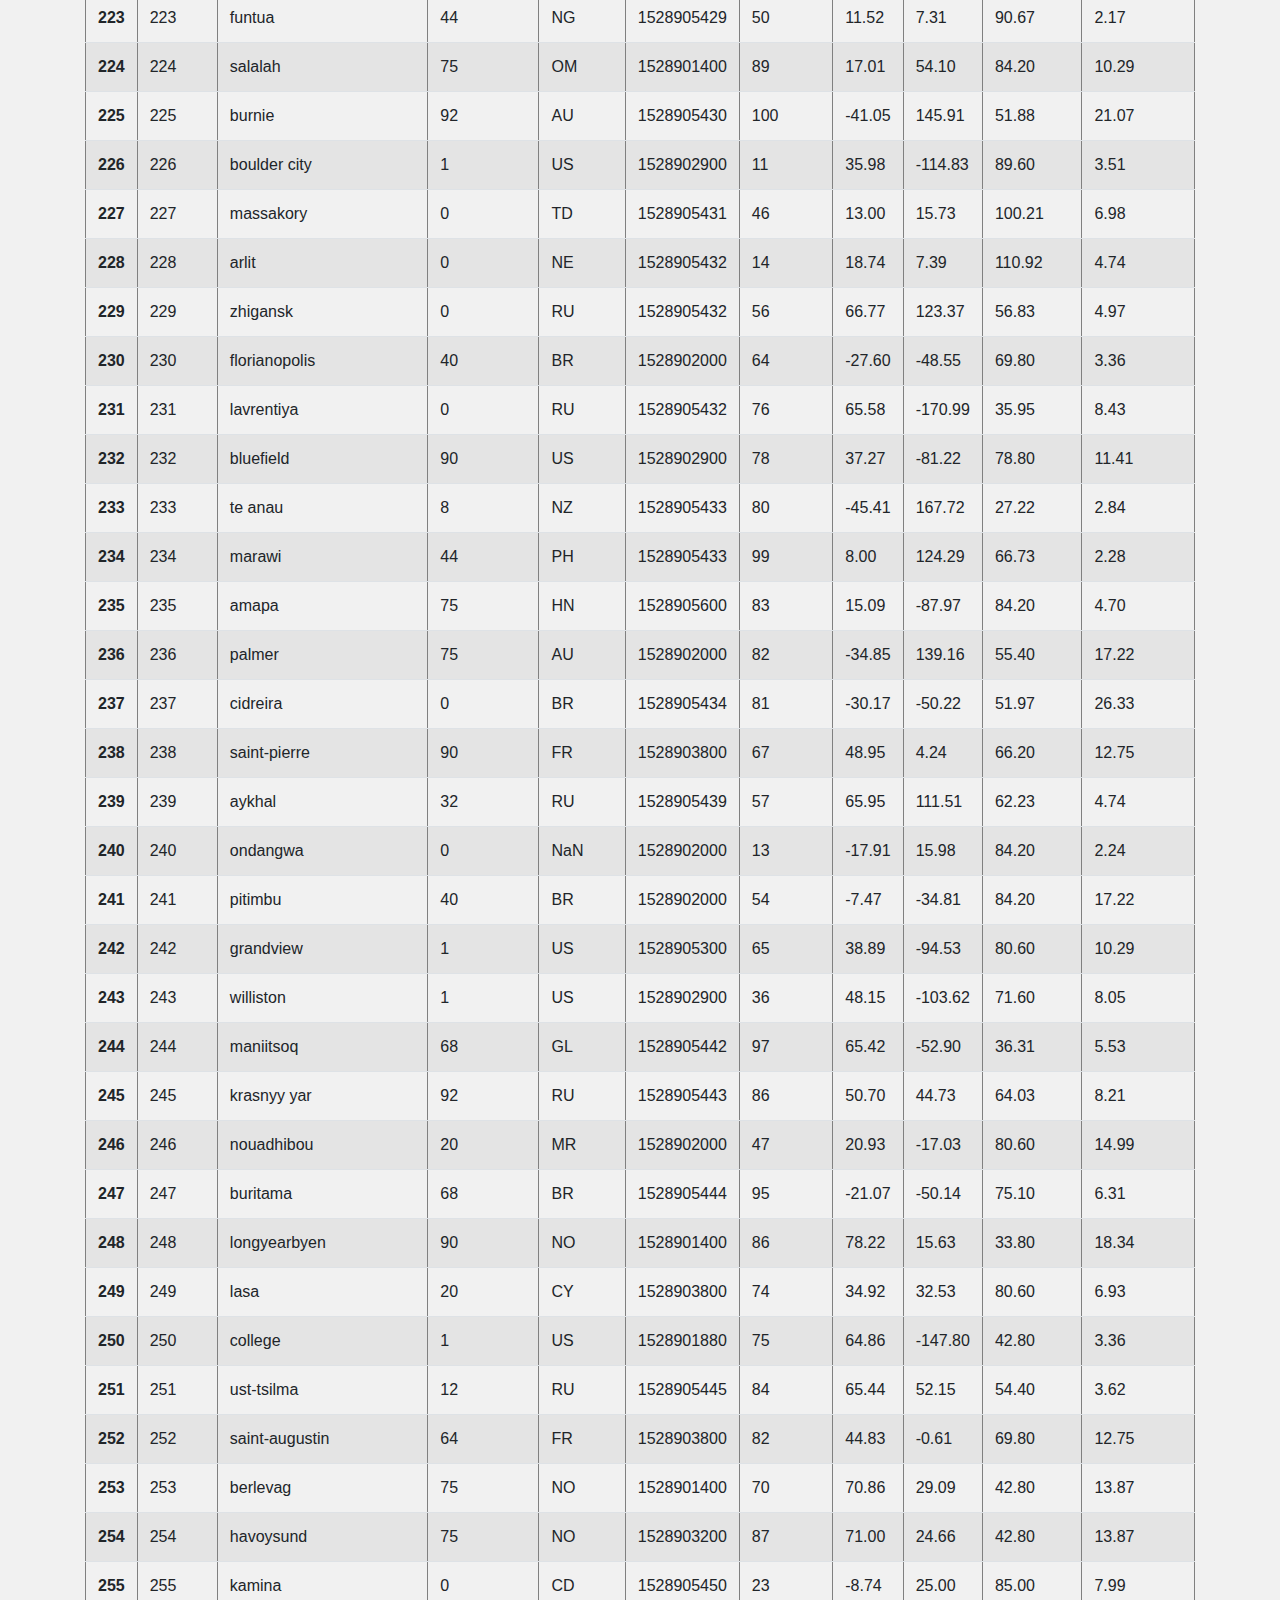
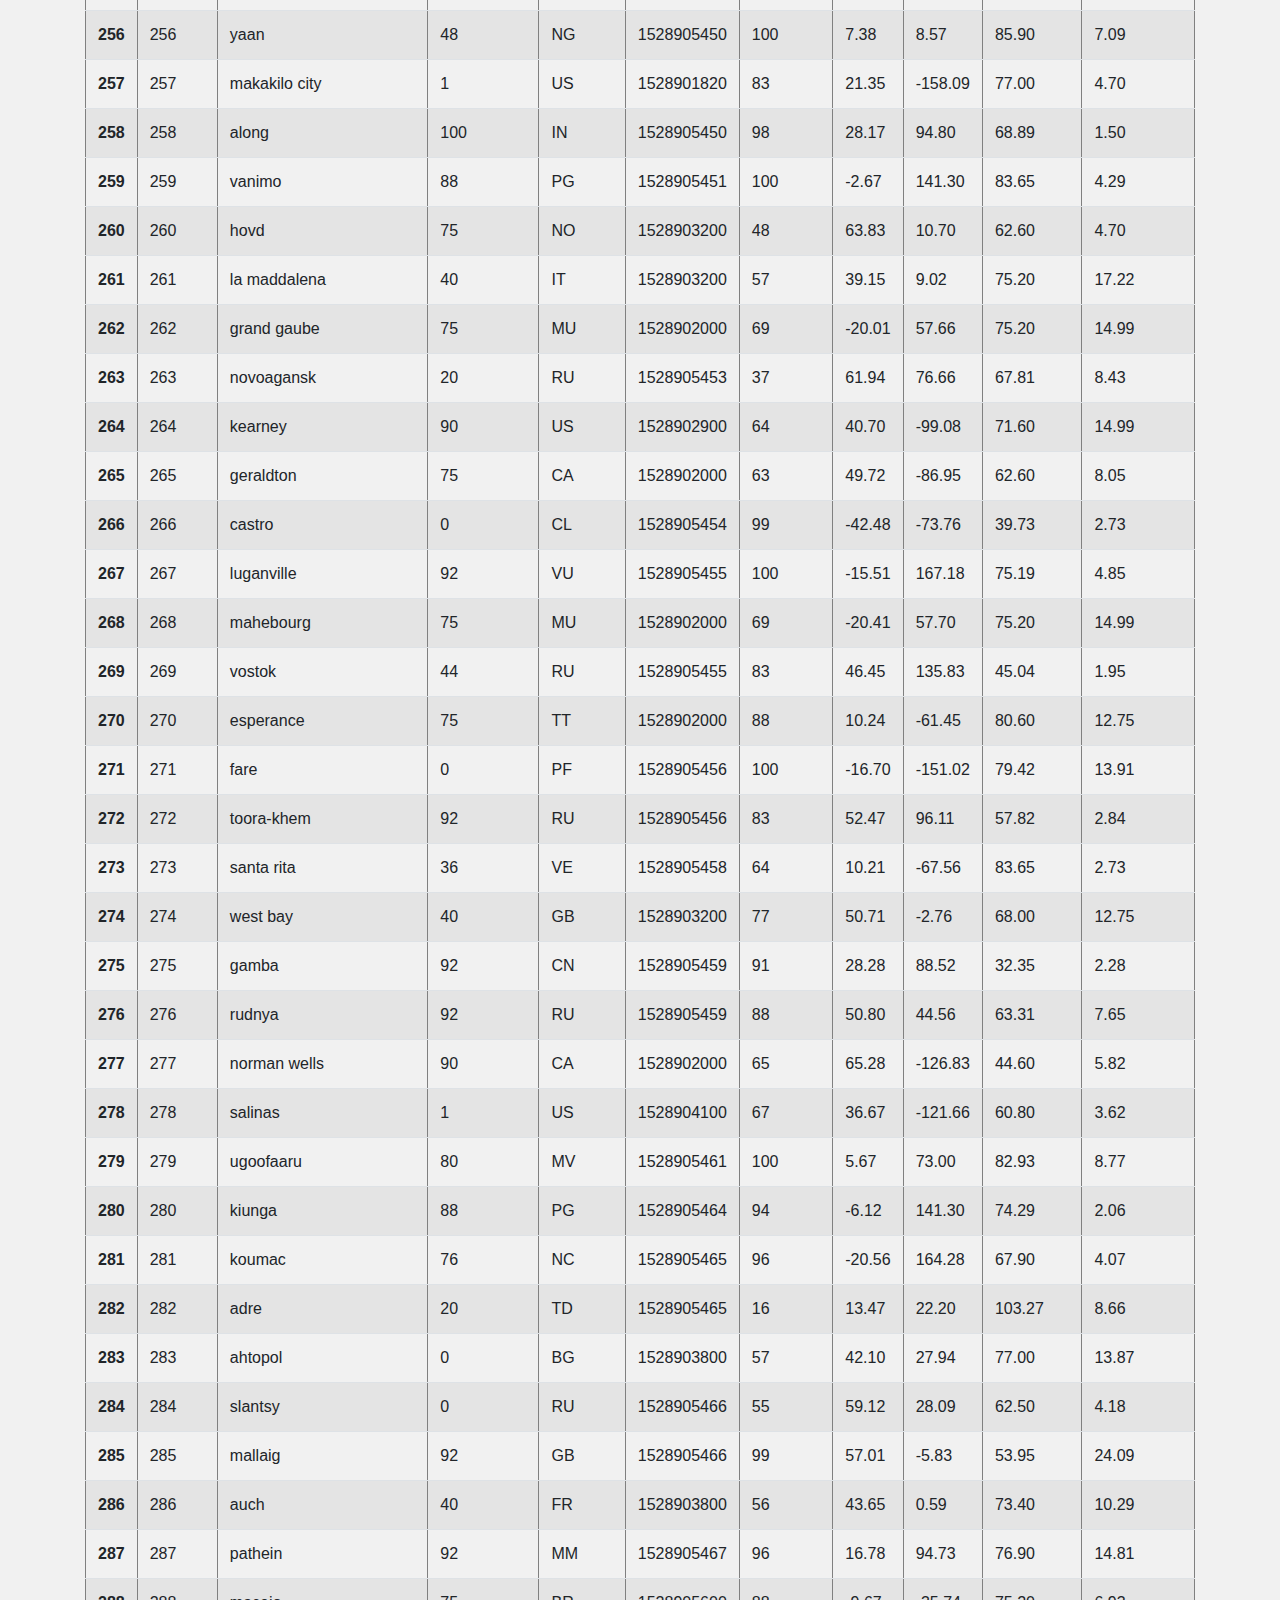
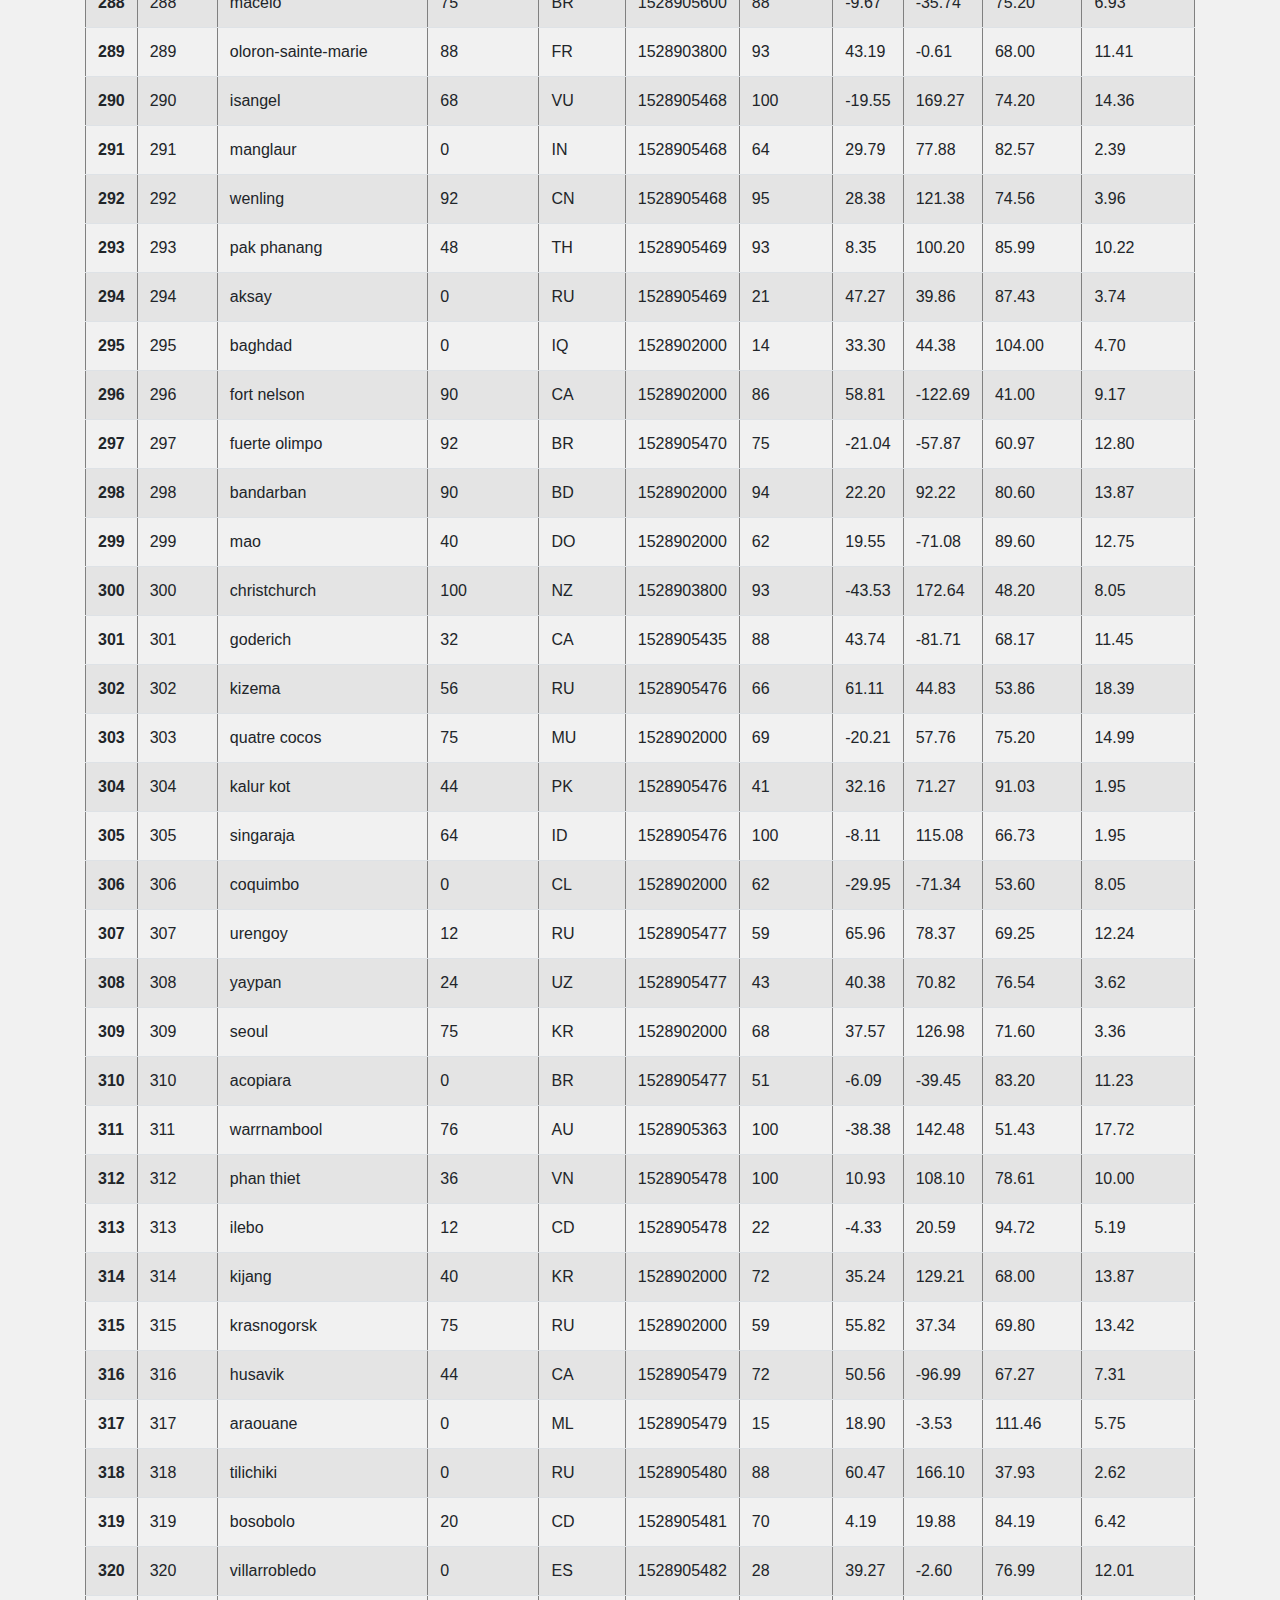
<file: WebVisualizations/data.html>
<!DOCTYPE html>
<html lang="en-us">
  <head>
      <title>Web-Design-Challenge</title>
    <!-- Required meta tags -->
    <meta charset="utf-8">
    <meta name="viewport" content="width=device-width, initial-scale=1, shrink-to-fit=no">

    <!-- Bootstrap CSS -->
    <link rel="stylesheet" href="https://stackpath.bootstrapcdn.com/bootstrap/4.4.1/css/bootstrap.min.css" 
    integrity="sha384-Vkoo8x4CGsO3+Hhxv8T/Q5PaXtkKtu6ug5TOeNV6gBiFeWPGFN9MuhOf23Q9Ifjh" 
    crossorigin="anonymous">
    <!-- Boilerplate that needs changing between pages -->
    <link rel="stylesheet" type="text/css" href="data_style.css">
</head>

<body>
  <!-- This is where the navbar is -->
  <nav class="navbar navbar-expand-lg navbar-light bg-light">
    <a class="navbar-brand" href="http://localhost:52330/landing.html" id="title">Latitude</a>
    <button class="navbar-toggler" type="button" data-toggle="collapse" data-target="#navbarSupportedContent" aria-controls="navbarSupportedContent" aria-expanded="false" aria-label="Toggle navigation">
      <span class="navbar-toggler-icon"></span>
    </button>
    <div class="collapse navbar-collapse" id="navbarSupportedContent">
        <ul class="navbar-nav mr-auto">
          <li class="nav-item active">
            <a class="nav-link" href="http://localhost:52330/landing.html">Home <span class="sr-only">(current)</span></a>
          </li>
          <li class="nav-item">
            <a class="nav-link" href="http://localhost:52330/comparisons.html">Comparison</a>
          </li>
          <li class="nav-item dropdown">
            <a class="nav-link dropdown-toggle" href="#" id="navbarDropdown" role="button" data-toggle="dropdown" aria-haspopup="true" aria-expanded="false">
              Plots
            </a>
            <div class="dropdown-menu" aria-labelledby="navbarDropdown">
              <a class="dropdown-item" href="http://localhost:52330/WebVisualizations/max_temp.html">Max Temperature</a>
              <a class="dropdown-item" href="http://localhost:52330/WebVisualizations/cloudiness.html">Cloudiness</a>
              <a class="dropdown-item" href="http://localhost:52330/WebVisualizations/humidity.html">Humidity</a>
              <a class="dropdown-item" href="http://localhost:52330/WebVisualizations/wind.html">Wind Speed</a>

            </div>
          </li>
          <li class="nav-item">
            <a class="nav-link" href="http://localhost:52330/WebVisualizations/data.html" tabindex="-1">Data</a>
          </li>
        </ul>
        <form class="form-inline my-2 my-lg-0">
          <input class="form-control mr-sm-2" type="search" placeholder="Search" aria-label="Search">
          <button class="btn btn-outline-success my-2 my-sm-0" type="submit">Search</button>
        </form>
      </div>
    </nav>
    <div class="container">
        <div class="row">
            <div class="summary-block col-12 col-md-12">
                <h1>
                    Data
                </h1>
                </br>
                <div class="summary">
                    <div class="table-responsive">
                        <table class="table">
                            <table border="1" class="table table-striped">
                                <thead>
                                  <tr style="text-align: right;">
                                    <th></th>
                                    <th>City_ID</th>
                                    <th>City</th>
                                    <th>Cloudiness</th>
                                    <th>Country</th>
                                    <th>Date</th>
                                    <th>Humidity</th>
                                    <th>Lat</th>
                                    <th>Lng</th>
                                    <th>Max Temp</th>
                                    <th>Wind Speed</th>
                                  </tr>
                                </thead>
                                <tbody>
                                  <tr>
                                    <th>0</th>
                                    <td>0</td>
                                    <td>jacareacanga</td>
                                    <td>0</td>
                                    <td>BR</td>
                                    <td>1528902000</td>
                                    <td>62</td>
                                    <td>-6.22</td>
                                    <td>-57.76</td>
                                    <td>89.60</td>
                                    <td>6.93</td>
                                  </tr>
                                  <tr>
                                    <th>1</th>
                                    <td>1</td>
                                    <td>kaitangata</td>
                                    <td>100</td>
                                    <td>NZ</td>
                                    <td>1528905304</td>
                                    <td>94</td>
                                    <td>-46.28</td>
                                    <td>169.85</td>
                                    <td>42.61</td>
                                    <td>5.64</td>
                                  </tr>
                                  <tr>
                                    <th>2</th>
                                    <td>2</td>
                                    <td>goulburn</td>
                                    <td>20</td>
                                    <td>AU</td>
                                    <td>1528905078</td>
                                    <td>91</td>
                                    <td>-34.75</td>
                                    <td>149.72</td>
                                    <td>44.32</td>
                                    <td>10.11</td>
                                  </tr>
                                  <tr>
                                    <th>3</th>
                                    <td>3</td>
                                    <td>lata</td>
                                    <td>76</td>
                                    <td>IN</td>
                                    <td>1528905305</td>
                                    <td>89</td>
                                    <td>30.78</td>
                                    <td>78.62</td>
                                    <td>59.89</td>
                                    <td>0.94</td>
                                  </tr>
                                  <tr>
                                    <th>4</th>
                                    <td>4</td>
                                    <td>chokurdakh</td>
                                    <td>0</td>
                                    <td>RU</td>
                                    <td>1528905306</td>
                                    <td>88</td>
                                    <td>70.62</td>
                                    <td>147.90</td>
                                    <td>32.17</td>
                                    <td>2.95</td>
                                  </tr>
                                  <tr>
                                    <th>5</th>
                                    <td>5</td>
                                    <td>martyush</td>
                                    <td>92</td>
                                    <td>RU</td>
                                    <td>1528905306</td>
                                    <td>94</td>
                                    <td>56.40</td>
                                    <td>61.89</td>
                                    <td>55.03</td>
                                    <td>9.33</td>
                                  </tr>
                                  <tr>
                                    <th>6</th>
                                    <td>6</td>
                                    <td>hobart</td>
                                    <td>20</td>
                                    <td>AU</td>
                                    <td>1528902000</td>
                                    <td>87</td>
                                    <td>-42.88</td>
                                    <td>147.33</td>
                                    <td>44.60</td>
                                    <td>8.05</td>
                                  </tr>
                                  <tr>
                                    <th>7</th>
                                    <td>7</td>
                                    <td>broken hill</td>
                                    <td>0</td>
                                    <td>AU</td>
                                    <td>1528905311</td>
                                    <td>88</td>
                                    <td>-31.97</td>
                                    <td>141.45</td>
                                    <td>44.50</td>
                                    <td>7.31</td>
                                  </tr>
                                  <tr>
                                    <th>8</th>
                                    <td>8</td>
                                    <td>harnosand</td>
                                    <td>0</td>
                                    <td>SE</td>
                                    <td>1528903200</td>
                                    <td>44</td>
                                    <td>62.63</td>
                                    <td>17.94</td>
                                    <td>60.80</td>
                                    <td>13.87</td>
                                  </tr>
                                  <tr>
                                    <th>9</th>
                                    <td>9</td>
                                    <td>tuatapere</td>
                                    <td>0</td>
                                    <td>NZ</td>
                                    <td>1528905312</td>
                                    <td>100</td>
                                    <td>-46.13</td>
                                    <td>167.69</td>
                                    <td>38.92</td>
                                    <td>3.40</td>
                                  </tr>
                                  <tr>
                                    <th>10</th>
                                    <td>10</td>
                                    <td>puerto ayora</td>
                                    <td>90</td>
                                    <td>EC</td>
                                    <td>1528902000</td>
                                    <td>69</td>
                                    <td>-0.74</td>
                                    <td>-90.35</td>
                                    <td>77.00</td>
                                    <td>13.87</td>
                                  </tr>
                                  <tr>
                                    <th>11</th>
                                    <td>11</td>
                                    <td>havre-saint-pierre</td>
                                    <td>75</td>
                                    <td>CA</td>
                                    <td>1528902000</td>
                                    <td>58</td>
                                    <td>50.23</td>
                                    <td>-63.60</td>
                                    <td>53.60</td>
                                    <td>19.46</td>
                                  </tr>
                                  <tr>
                                    <th>12</th>
                                    <td>12</td>
                                    <td>punta arenas</td>
                                    <td>0</td>
                                    <td>CL</td>
                                    <td>1528902000</td>
                                    <td>100</td>
                                    <td>-53.16</td>
                                    <td>-70.91</td>
                                    <td>35.60</td>
                                    <td>9.17</td>
                                  </tr>
                                  <tr>
                                    <th>13</th>
                                    <td>13</td>
                                    <td>tasiilaq</td>
                                    <td>75</td>
                                    <td>GL</td>
                                    <td>1528901400</td>
                                    <td>60</td>
                                    <td>65.61</td>
                                    <td>-37.64</td>
                                    <td>39.20</td>
                                    <td>2.24</td>
                                  </tr>
                                  <tr>
                                    <th>14</th>
                                    <td>14</td>
                                    <td>chapais</td>
                                    <td>40</td>
                                    <td>CA</td>
                                    <td>1528902000</td>
                                    <td>38</td>
                                    <td>49.78</td>
                                    <td>-74.86</td>
                                    <td>59.00</td>
                                    <td>10.29</td>
                                  </tr>
                                  <tr>
                                    <th>15</th>
                                    <td>15</td>
                                    <td>avarua</td>
                                    <td>40</td>
                                    <td>CK</td>
                                    <td>1528902000</td>
                                    <td>56</td>
                                    <td>-21.21</td>
                                    <td>-159.78</td>
                                    <td>73.40</td>
                                    <td>10.29</td>
                                  </tr>
                                  <tr>
                                    <th>16</th>
                                    <td>16</td>
                                    <td>hofn</td>
                                    <td>75</td>
                                    <td>IS</td>
                                    <td>1528902000</td>
                                    <td>87</td>
                                    <td>64.25</td>
                                    <td>-15.21</td>
                                    <td>51.80</td>
                                    <td>8.05</td>
                                  </tr>
                                  <tr>
                                    <th>17</th>
                                    <td>17</td>
                                    <td>yukamenskoye</td>
                                    <td>92</td>
                                    <td>RU</td>
                                    <td>1528905315</td>
                                    <td>98</td>
                                    <td>57.89</td>
                                    <td>52.24</td>
                                    <td>56.65</td>
                                    <td>10.22</td>
                                  </tr>
                                  <tr>
                                    <th>18</th>
                                    <td>18</td>
                                    <td>khandbari</td>
                                    <td>80</td>
                                    <td>NP</td>
                                    <td>1528905315</td>
                                    <td>67</td>
                                    <td>27.38</td>
                                    <td>87.21</td>
                                    <td>44.59</td>
                                    <td>1.39</td>
                                  </tr>
                                  <tr>
                                    <th>19</th>
                                    <td>19</td>
                                    <td>bethel</td>
                                    <td>1</td>
                                    <td>US</td>
                                    <td>1528901580</td>
                                    <td>93</td>
                                    <td>60.79</td>
                                    <td>-161.76</td>
                                    <td>44.60</td>
                                    <td>8.05</td>
                                  </tr>
                                  <tr>
                                    <th>20</th>
                                    <td>20</td>
                                    <td>ushuaia</td>
                                    <td>75</td>
                                    <td>AR</td>
                                    <td>1528902000</td>
                                    <td>64</td>
                                    <td>-54.81</td>
                                    <td>-68.31</td>
                                    <td>41.00</td>
                                    <td>3.36</td>
                                  </tr>
                                  <tr>
                                    <th>21</th>
                                    <td>21</td>
                                    <td>east london</td>
                                    <td>0</td>
                                    <td>ZA</td>
                                    <td>1528902000</td>
                                    <td>37</td>
                                    <td>-33.02</td>
                                    <td>27.91</td>
                                    <td>69.80</td>
                                    <td>5.82</td>
                                  </tr>
                                  <tr>
                                    <th>22</th>
                                    <td>22</td>
                                    <td>bluff</td>
                                    <td>76</td>
                                    <td>AU</td>
                                    <td>1528905321</td>
                                    <td>76</td>
                                    <td>-23.58</td>
                                    <td>149.07</td>
                                    <td>61.96</td>
                                    <td>4.74</td>
                                  </tr>
                                  <tr>
                                    <th>23</th>
                                    <td>23</td>
                                    <td>mount isa</td>
                                    <td>75</td>
                                    <td>AU</td>
                                    <td>1528902000</td>
                                    <td>100</td>
                                    <td>-20.73</td>
                                    <td>139.49</td>
                                    <td>64.40</td>
                                    <td>3.29</td>
                                  </tr>
                                  <tr>
                                    <th>24</th>
                                    <td>24</td>
                                    <td>pevek</td>
                                    <td>0</td>
                                    <td>RU</td>
                                    <td>1528905321</td>
                                    <td>71</td>
                                    <td>69.70</td>
                                    <td>170.27</td>
                                    <td>36.94</td>
                                    <td>6.98</td>
                                  </tr>
                                  <tr>
                                    <th>25</th>
                                    <td>25</td>
                                    <td>gao</td>
                                    <td>24</td>
                                    <td>ML</td>
                                    <td>1528905321</td>
                                    <td>16</td>
                                    <td>16.28</td>
                                    <td>-0.04</td>
                                    <td>110.02</td>
                                    <td>4.97</td>
                                  </tr>
                                  <tr>
                                    <th>26</th>
                                    <td>26</td>
                                    <td>cabo san lucas</td>
                                    <td>75</td>
                                    <td>MX</td>
                                    <td>1528901160</td>
                                    <td>74</td>
                                    <td>22.89</td>
                                    <td>-109.91</td>
                                    <td>84.20</td>
                                    <td>10.29</td>
                                  </tr>
                                  <tr>
                                    <th>27</th>
                                    <td>27</td>
                                    <td>sao filipe</td>
                                    <td>0</td>
                                    <td>CV</td>
                                    <td>1528905323</td>
                                    <td>88</td>
                                    <td>14.90</td>
                                    <td>-24.50</td>
                                    <td>75.73</td>
                                    <td>13.02</td>
                                  </tr>
                                  <tr>
                                    <th>28</th>
                                    <td>28</td>
                                    <td>tiksi</td>
                                    <td>44</td>
                                    <td>RU</td>
                                    <td>1528905298</td>
                                    <td>58</td>
                                    <td>71.64</td>
                                    <td>128.87</td>
                                    <td>57.73</td>
                                    <td>10.11</td>
                                  </tr>
                                  <tr>
                                    <th>29</th>
                                    <td>29</td>
                                    <td>busselton</td>
                                    <td>92</td>
                                    <td>AU</td>
                                    <td>1528905323</td>
                                    <td>100</td>
                                    <td>-33.64</td>
                                    <td>115.35</td>
                                    <td>60.43</td>
                                    <td>10.56</td>
                                  </tr>
                                  <tr>
                                    <th>30</th>
                                    <td>30</td>
                                    <td>alofi</td>
                                    <td>76</td>
                                    <td>NU</td>
                                    <td>1528902000</td>
                                    <td>88</td>
                                    <td>-19.06</td>
                                    <td>-169.92</td>
                                    <td>71.60</td>
                                    <td>3.36</td>
                                  </tr>
                                  <tr>
                                    <th>31</th>
                                    <td>31</td>
                                    <td>ola</td>
                                    <td>75</td>
                                    <td>RU</td>
                                    <td>1528902000</td>
                                    <td>100</td>
                                    <td>59.58</td>
                                    <td>151.30</td>
                                    <td>42.80</td>
                                    <td>7.76</td>
                                  </tr>
                                  <tr>
                                    <th>32</th>
                                    <td>32</td>
                                    <td>atar</td>
                                    <td>20</td>
                                    <td>MR</td>
                                    <td>1528902000</td>
                                    <td>19</td>
                                    <td>20.52</td>
                                    <td>-13.05</td>
                                    <td>91.40</td>
                                    <td>9.17</td>
                                  </tr>
                                  <tr>
                                    <th>33</th>
                                    <td>33</td>
                                    <td>rikitea</td>
                                    <td>0</td>
                                    <td>PF</td>
                                    <td>1528905325</td>
                                    <td>100</td>
                                    <td>-23.12</td>
                                    <td>-134.97</td>
                                    <td>73.57</td>
                                    <td>8.66</td>
                                  </tr>
                                  <tr>
                                    <th>34</th>
                                    <td>34</td>
                                    <td>hermanus</td>
                                    <td>0</td>
                                    <td>ZA</td>
                                    <td>1528905325</td>
                                    <td>24</td>
                                    <td>-34.42</td>
                                    <td>19.24</td>
                                    <td>77.17</td>
                                    <td>8.66</td>
                                  </tr>
                                  <tr>
                                    <th>35</th>
                                    <td>35</td>
                                    <td>ponta delgada</td>
                                    <td>75</td>
                                    <td>PT</td>
                                    <td>1528903800</td>
                                    <td>88</td>
                                    <td>37.73</td>
                                    <td>-25.67</td>
                                    <td>71.60</td>
                                    <td>12.75</td>
                                  </tr>
                                  <tr>
                                    <th>36</th>
                                    <td>36</td>
                                    <td>bambari</td>
                                    <td>24</td>
                                    <td>CF</td>
                                    <td>1528905326</td>
                                    <td>84</td>
                                    <td>5.77</td>
                                    <td>20.68</td>
                                    <td>81.85</td>
                                    <td>7.65</td>
                                  </tr>
                                  <tr>
                                    <th>37</th>
                                    <td>37</td>
                                    <td>cap malheureux</td>
                                    <td>75</td>
                                    <td>MU</td>
                                    <td>1528902000</td>
                                    <td>69</td>
                                    <td>-19.98</td>
                                    <td>57.61</td>
                                    <td>75.20</td>
                                    <td>14.99</td>
                                  </tr>
                                  <tr>
                                    <th>38</th>
                                    <td>38</td>
                                    <td>puerto escondido</td>
                                    <td>75</td>
                                    <td>MX</td>
                                    <td>1528901100</td>
                                    <td>65</td>
                                    <td>15.86</td>
                                    <td>-97.07</td>
                                    <td>80.60</td>
                                    <td>3.36</td>
                                  </tr>
                                  <tr>
                                    <th>39</th>
                                    <td>39</td>
                                    <td>qaanaaq</td>
                                    <td>32</td>
                                    <td>GL</td>
                                    <td>1528905330</td>
                                    <td>100</td>
                                    <td>77.48</td>
                                    <td>-69.36</td>
                                    <td>31.45</td>
                                    <td>6.31</td>
                                  </tr>
                                  <tr>
                                    <th>40</th>
                                    <td>40</td>
                                    <td>new norfolk</td>
                                    <td>20</td>
                                    <td>AU</td>
                                    <td>1528902000</td>
                                    <td>87</td>
                                    <td>-42.78</td>
                                    <td>147.06</td>
                                    <td>44.60</td>
                                    <td>8.05</td>
                                  </tr>
                                  <tr>
                                    <th>41</th>
                                    <td>41</td>
                                    <td>najran</td>
                                    <td>40</td>
                                    <td>SA</td>
                                    <td>1528902000</td>
                                    <td>13</td>
                                    <td>17.54</td>
                                    <td>44.22</td>
                                    <td>98.60</td>
                                    <td>11.41</td>
                                  </tr>
                                  <tr>
                                    <th>42</th>
                                    <td>42</td>
                                    <td>isla mujeres</td>
                                    <td>90</td>
                                    <td>MX</td>
                                    <td>1528904340</td>
                                    <td>100</td>
                                    <td>21.23</td>
                                    <td>-86.73</td>
                                    <td>75.20</td>
                                    <td>16.11</td>
                                  </tr>
                                  <tr>
                                    <th>43</th>
                                    <td>43</td>
                                    <td>mar del plata</td>
                                    <td>0</td>
                                    <td>AR</td>
                                    <td>1528905297</td>
                                    <td>100</td>
                                    <td>-46.43</td>
                                    <td>-67.52</td>
                                    <td>32.53</td>
                                    <td>7.31</td>
                                  </tr>
                                  <tr>
                                    <th>44</th>
                                    <td>44</td>
                                    <td>provideniya</td>
                                    <td>0</td>
                                    <td>RU</td>
                                    <td>1528905332</td>
                                    <td>91</td>
                                    <td>64.42</td>
                                    <td>-173.23</td>
                                    <td>40.63</td>
                                    <td>10.78</td>
                                  </tr>
                                  <tr>
                                    <th>45</th>
                                    <td>45</td>
                                    <td>jamestown</td>
                                    <td>12</td>
                                    <td>AU</td>
                                    <td>1528905333</td>
                                    <td>88</td>
                                    <td>-33.21</td>
                                    <td>138.60</td>
                                    <td>43.15</td>
                                    <td>10.89</td>
                                  </tr>
                                  <tr>
                                    <th>46</th>
                                    <td>46</td>
                                    <td>medicine hat</td>
                                    <td>20</td>
                                    <td>CA</td>
                                    <td>1528902000</td>
                                    <td>34</td>
                                    <td>50.04</td>
                                    <td>-110.68</td>
                                    <td>66.20</td>
                                    <td>14.99</td>
                                  </tr>
                                  <tr>
                                    <th>47</th>
                                    <td>47</td>
                                    <td>katsuura</td>
                                    <td>8</td>
                                    <td>JP</td>
                                    <td>1528905334</td>
                                    <td>88</td>
                                    <td>33.93</td>
                                    <td>134.50</td>
                                    <td>62.05</td>
                                    <td>7.54</td>
                                  </tr>
                                  <tr>
                                    <th>48</th>
                                    <td>48</td>
                                    <td>aklavik</td>
                                    <td>20</td>
                                    <td>CA</td>
                                    <td>1528902000</td>
                                    <td>53</td>
                                    <td>68.22</td>
                                    <td>-135.01</td>
                                    <td>51.80</td>
                                    <td>11.41</td>
                                  </tr>
                                  <tr>
                                    <th>49</th>
                                    <td>49</td>
                                    <td>tuktoyaktuk</td>
                                    <td>20</td>
                                    <td>CA</td>
                                    <td>1528902000</td>
                                    <td>61</td>
                                    <td>69.44</td>
                                    <td>-133.03</td>
                                    <td>46.40</td>
                                    <td>6.93</td>
                                  </tr>
                                  <tr>
                                    <th>50</th>
                                    <td>50</td>
                                    <td>kapaa</td>
                                    <td>90</td>
                                    <td>US</td>
                                    <td>1528901760</td>
                                    <td>88</td>
                                    <td>22.08</td>
                                    <td>-159.32</td>
                                    <td>75.20</td>
                                    <td>14.99</td>
                                  </tr>
                                  <tr>
                                    <th>51</th>
                                    <td>51</td>
                                    <td>mildura</td>
                                    <td>0</td>
                                    <td>AU</td>
                                    <td>1528905300</td>
                                    <td>92</td>
                                    <td>-34.18</td>
                                    <td>142.16</td>
                                    <td>45.67</td>
                                    <td>9.66</td>
                                  </tr>
                                  <tr>
                                    <th>52</th>
                                    <td>52</td>
                                    <td>souillac</td>
                                    <td>75</td>
                                    <td>FR</td>
                                    <td>1528903800</td>
                                    <td>49</td>
                                    <td>45.60</td>
                                    <td>-0.60</td>
                                    <td>73.40</td>
                                    <td>10.29</td>
                                  </tr>
                                  <tr>
                                    <th>53</th>
                                    <td>53</td>
                                    <td>lorengau</td>
                                    <td>100</td>
                                    <td>PG</td>
                                    <td>1528905336</td>
                                    <td>100</td>
                                    <td>-2.02</td>
                                    <td>147.27</td>
                                    <td>80.59</td>
                                    <td>3.85</td>
                                  </tr>
                                  <tr>
                                    <th>54</th>
                                    <td>54</td>
                                    <td>praia</td>
                                    <td>20</td>
                                    <td>BR</td>
                                    <td>1528902000</td>
                                    <td>47</td>
                                    <td>-20.25</td>
                                    <td>-43.81</td>
                                    <td>82.40</td>
                                    <td>3.36</td>
                                  </tr>
                                  <tr>
                                    <th>55</th>
                                    <td>55</td>
                                    <td>port alfred</td>
                                    <td>0</td>
                                    <td>ZA</td>
                                    <td>1528905338</td>
                                    <td>50</td>
                                    <td>-33.59</td>
                                    <td>26.89</td>
                                    <td>76.54</td>
                                    <td>7.20</td>
                                  </tr>
                                  <tr>
                                    <th>56</th>
                                    <td>56</td>
                                    <td>barranca</td>
                                    <td>0</td>
                                    <td>PE</td>
                                    <td>1528905339</td>
                                    <td>98</td>
                                    <td>-10.75</td>
                                    <td>-77.76</td>
                                    <td>61.87</td>
                                    <td>9.89</td>
                                  </tr>
                                  <tr>
                                    <th>57</th>
                                    <td>57</td>
                                    <td>nome</td>
                                    <td>40</td>
                                    <td>US</td>
                                    <td>1528902900</td>
                                    <td>70</td>
                                    <td>30.04</td>
                                    <td>-94.42</td>
                                    <td>87.80</td>
                                    <td>3.36</td>
                                  </tr>
                                  <tr>
                                    <th>58</th>
                                    <td>58</td>
                                    <td>matay</td>
                                    <td>0</td>
                                    <td>EG</td>
                                    <td>1528905339</td>
                                    <td>23</td>
                                    <td>28.42</td>
                                    <td>30.79</td>
                                    <td>97.69</td>
                                    <td>6.98</td>
                                  </tr>
                                  <tr>
                                    <th>59</th>
                                    <td>59</td>
                                    <td>saskylakh</td>
                                    <td>48</td>
                                    <td>RU</td>
                                    <td>1528905339</td>
                                    <td>55</td>
                                    <td>71.97</td>
                                    <td>114.09</td>
                                    <td>59.53</td>
                                    <td>5.86</td>
                                  </tr>
                                  <tr>
                                    <th>60</th>
                                    <td>60</td>
                                    <td>itarema</td>
                                    <td>0</td>
                                    <td>BR</td>
                                    <td>1528905340</td>
                                    <td>61</td>
                                    <td>-2.92</td>
                                    <td>-39.92</td>
                                    <td>88.33</td>
                                    <td>12.57</td>
                                  </tr>
                                  <tr>
                                    <th>61</th>
                                    <td>61</td>
                                    <td>butaritari</td>
                                    <td>56</td>
                                    <td>KI</td>
                                    <td>1528905340</td>
                                    <td>100</td>
                                    <td>3.07</td>
                                    <td>172.79</td>
                                    <td>81.13</td>
                                    <td>7.31</td>
                                  </tr>
                                  <tr>
                                    <th>62</th>
                                    <td>62</td>
                                    <td>peniche</td>
                                    <td>20</td>
                                    <td>PT</td>
                                    <td>1528903800</td>
                                    <td>64</td>
                                    <td>39.36</td>
                                    <td>-9.38</td>
                                    <td>75.20</td>
                                    <td>12.75</td>
                                  </tr>
                                  <tr>
                                    <th>63</th>
                                    <td>63</td>
                                    <td>beloha</td>
                                    <td>0</td>
                                    <td>MG</td>
                                    <td>1528905340</td>
                                    <td>57</td>
                                    <td>-25.17</td>
                                    <td>45.06</td>
                                    <td>71.95</td>
                                    <td>16.37</td>
                                  </tr>
                                  <tr>
                                    <th>64</th>
                                    <td>64</td>
                                    <td>anadyr</td>
                                    <td>0</td>
                                    <td>RU</td>
                                    <td>1528902000</td>
                                    <td>57</td>
                                    <td>64.73</td>
                                    <td>177.51</td>
                                    <td>48.20</td>
                                    <td>4.47</td>
                                  </tr>
                                  <tr>
                                    <th>65</th>
                                    <td>65</td>
                                    <td>luderitz</td>
                                    <td>12</td>
                                    <td>NaN</td>
                                    <td>1528905342</td>
                                    <td>64</td>
                                    <td>-26.65</td>
                                    <td>15.16</td>
                                    <td>64.03</td>
                                    <td>17.38</td>
                                  </tr>
                                  <tr>
                                    <th>66</th>
                                    <td>66</td>
                                    <td>rochester</td>
                                    <td>1</td>
                                    <td>US</td>
                                    <td>1528902960</td>
                                    <td>37</td>
                                    <td>44.02</td>
                                    <td>-92.46</td>
                                    <td>73.40</td>
                                    <td>6.93</td>
                                  </tr>
                                  <tr>
                                    <th>67</th>
                                    <td>67</td>
                                    <td>bosaso</td>
                                    <td>0</td>
                                    <td>SO</td>
                                    <td>1528905347</td>
                                    <td>86</td>
                                    <td>11.28</td>
                                    <td>49.18</td>
                                    <td>89.77</td>
                                    <td>3.96</td>
                                  </tr>
                                  <tr>
                                    <th>68</th>
                                    <td>68</td>
                                    <td>faanui</td>
                                    <td>0</td>
                                    <td>PF</td>
                                    <td>1528905347</td>
                                    <td>100</td>
                                    <td>-16.48</td>
                                    <td>-151.75</td>
                                    <td>79.96</td>
                                    <td>11.79</td>
                                  </tr>
                                  <tr>
                                    <th>69</th>
                                    <td>69</td>
                                    <td>grindavik</td>
                                    <td>75</td>
                                    <td>IS</td>
                                    <td>1528902000</td>
                                    <td>70</td>
                                    <td>63.84</td>
                                    <td>-22.43</td>
                                    <td>48.20</td>
                                    <td>5.82</td>
                                  </tr>
                                  <tr>
                                    <th>70</th>
                                    <td>70</td>
                                    <td>margate</td>
                                    <td>20</td>
                                    <td>AU</td>
                                    <td>1528902000</td>
                                    <td>87</td>
                                    <td>-43.03</td>
                                    <td>147.26</td>
                                    <td>44.60</td>
                                    <td>8.05</td>
                                  </tr>
                                  <tr>
                                    <th>71</th>
                                    <td>71</td>
                                    <td>marsh harbour</td>
                                    <td>88</td>
                                    <td>BS</td>
                                    <td>1528905349</td>
                                    <td>95</td>
                                    <td>26.54</td>
                                    <td>-77.06</td>
                                    <td>82.39</td>
                                    <td>10.00</td>
                                  </tr>
                                  <tr>
                                    <th>72</th>
                                    <td>72</td>
                                    <td>comodoro rivadavia</td>
                                    <td>40</td>
                                    <td>AR</td>
                                    <td>1528902000</td>
                                    <td>60</td>
                                    <td>-45.87</td>
                                    <td>-67.48</td>
                                    <td>42.80</td>
                                    <td>9.17</td>
                                  </tr>
                                  <tr>
                                    <th>73</th>
                                    <td>73</td>
                                    <td>upernavik</td>
                                    <td>92</td>
                                    <td>GL</td>
                                    <td>1528905350</td>
                                    <td>100</td>
                                    <td>72.79</td>
                                    <td>-56.15</td>
                                    <td>29.29</td>
                                    <td>3.74</td>
                                  </tr>
                                  <tr>
                                    <th>74</th>
                                    <td>74</td>
                                    <td>uige</td>
                                    <td>0</td>
                                    <td>AO</td>
                                    <td>1528905350</td>
                                    <td>29</td>
                                    <td>-7.61</td>
                                    <td>15.06</td>
                                    <td>86.80</td>
                                    <td>3.18</td>
                                  </tr>
                                  <tr>
                                    <th>75</th>
                                    <td>75</td>
                                    <td>bredasdorp</td>
                                    <td>0</td>
                                    <td>ZA</td>
                                    <td>1528902000</td>
                                    <td>23</td>
                                    <td>-34.53</td>
                                    <td>20.04</td>
                                    <td>82.40</td>
                                    <td>5.82</td>
                                  </tr>
                                  <tr>
                                    <th>76</th>
                                    <td>76</td>
                                    <td>bodden town</td>
                                    <td>40</td>
                                    <td>KY</td>
                                    <td>1528902000</td>
                                    <td>78</td>
                                    <td>19.28</td>
                                    <td>-81.25</td>
                                    <td>80.60</td>
                                    <td>16.11</td>
                                  </tr>
                                  <tr>
                                    <th>77</th>
                                    <td>77</td>
                                    <td>guerrero negro</td>
                                    <td>44</td>
                                    <td>MX</td>
                                    <td>1528905350</td>
                                    <td>88</td>
                                    <td>27.97</td>
                                    <td>-114.04</td>
                                    <td>63.85</td>
                                    <td>3.74</td>
                                  </tr>
                                  <tr>
                                    <th>78</th>
                                    <td>78</td>
                                    <td>bilma</td>
                                    <td>0</td>
                                    <td>NE</td>
                                    <td>1528905351</td>
                                    <td>12</td>
                                    <td>18.69</td>
                                    <td>12.92</td>
                                    <td>110.47</td>
                                    <td>4.63</td>
                                  </tr>
                                  <tr>
                                    <th>79</th>
                                    <td>79</td>
                                    <td>carnarvon</td>
                                    <td>0</td>
                                    <td>ZA</td>
                                    <td>1528905351</td>
                                    <td>30</td>
                                    <td>-30.97</td>
                                    <td>22.13</td>
                                    <td>60.43</td>
                                    <td>14.25</td>
                                  </tr>
                                  <tr>
                                    <th>80</th>
                                    <td>80</td>
                                    <td>ponta do sol</td>
                                    <td>12</td>
                                    <td>BR</td>
                                    <td>1528905352</td>
                                    <td>72</td>
                                    <td>-20.63</td>
                                    <td>-46.00</td>
                                    <td>78.25</td>
                                    <td>3.96</td>
                                  </tr>
                                  <tr>
                                    <th>81</th>
                                    <td>81</td>
                                    <td>vila franca do campo</td>
                                    <td>75</td>
                                    <td>PT</td>
                                    <td>1528903800</td>
                                    <td>88</td>
                                    <td>37.72</td>
                                    <td>-25.43</td>
                                    <td>71.60</td>
                                    <td>12.75</td>
                                  </tr>
                                  <tr>
                                    <th>82</th>
                                    <td>82</td>
                                    <td>puerto del rosario</td>
                                    <td>20</td>
                                    <td>ES</td>
                                    <td>1528903800</td>
                                    <td>60</td>
                                    <td>28.50</td>
                                    <td>-13.86</td>
                                    <td>73.40</td>
                                    <td>17.22</td>
                                  </tr>
                                  <tr>
                                    <th>83</th>
                                    <td>83</td>
                                    <td>sitka</td>
                                    <td>20</td>
                                    <td>US</td>
                                    <td>1528905353</td>
                                    <td>92</td>
                                    <td>37.17</td>
                                    <td>-99.65</td>
                                    <td>74.02</td>
                                    <td>5.97</td>
                                  </tr>
                                  <tr>
                                    <th>84</th>
                                    <td>84</td>
                                    <td>camacha</td>
                                    <td>75</td>
                                    <td>PT</td>
                                    <td>1528903800</td>
                                    <td>72</td>
                                    <td>33.08</td>
                                    <td>-16.33</td>
                                    <td>68.00</td>
                                    <td>16.11</td>
                                  </tr>
                                  <tr>
                                    <th>85</th>
                                    <td>85</td>
                                    <td>saint-philippe</td>
                                    <td>1</td>
                                    <td>CA</td>
                                    <td>1528902900</td>
                                    <td>54</td>
                                    <td>45.36</td>
                                    <td>-73.48</td>
                                    <td>78.80</td>
                                    <td>11.41</td>
                                  </tr>
                                  <tr>
                                    <th>86</th>
                                    <td>86</td>
                                    <td>port blair</td>
                                    <td>92</td>
                                    <td>IN</td>
                                    <td>1528905357</td>
                                    <td>97</td>
                                    <td>11.67</td>
                                    <td>92.75</td>
                                    <td>84.37</td>
                                    <td>25.10</td>
                                  </tr>
                                  <tr>
                                    <th>87</th>
                                    <td>87</td>
                                    <td>albany</td>
                                    <td>90</td>
                                    <td>US</td>
                                    <td>1528903860</td>
                                    <td>68</td>
                                    <td>42.65</td>
                                    <td>-73.75</td>
                                    <td>69.80</td>
                                    <td>3.36</td>
                                  </tr>
                                  <tr>
                                    <th>88</th>
                                    <td>88</td>
                                    <td>barrow</td>
                                    <td>88</td>
                                    <td>AR</td>
                                    <td>1528905182</td>
                                    <td>72</td>
                                    <td>-38.31</td>
                                    <td>-60.23</td>
                                    <td>50.26</td>
                                    <td>8.21</td>
                                  </tr>
                                  <tr>
                                    <th>89</th>
                                    <td>89</td>
                                    <td>qorveh</td>
                                    <td>92</td>
                                    <td>IR</td>
                                    <td>1528905357</td>
                                    <td>22</td>
                                    <td>35.17</td>
                                    <td>47.80</td>
                                    <td>76.72</td>
                                    <td>3.18</td>
                                  </tr>
                                  <tr>
                                    <th>90</th>
                                    <td>90</td>
                                    <td>san jeronimo</td>
                                    <td>90</td>
                                    <td>PE</td>
                                    <td>1528902000</td>
                                    <td>81</td>
                                    <td>-13.65</td>
                                    <td>-73.37</td>
                                    <td>46.40</td>
                                    <td>2.39</td>
                                  </tr>
                                  <tr>
                                    <th>91</th>
                                    <td>91</td>
                                    <td>mataura</td>
                                    <td>24</td>
                                    <td>NZ</td>
                                    <td>1528905299</td>
                                    <td>79</td>
                                    <td>-46.19</td>
                                    <td>168.86</td>
                                    <td>25.69</td>
                                    <td>3.18</td>
                                  </tr>
                                  <tr>
                                    <th>92</th>
                                    <td>92</td>
                                    <td>buala</td>
                                    <td>64</td>
                                    <td>SB</td>
                                    <td>1528905359</td>
                                    <td>100</td>
                                    <td>-8.15</td>
                                    <td>159.59</td>
                                    <td>78.70</td>
                                    <td>4.18</td>
                                  </tr>
                                  <tr>
                                    <th>93</th>
                                    <td>93</td>
                                    <td>eyl</td>
                                    <td>20</td>
                                    <td>SO</td>
                                    <td>1528905359</td>
                                    <td>57</td>
                                    <td>7.98</td>
                                    <td>49.82</td>
                                    <td>86.62</td>
                                    <td>22.41</td>
                                  </tr>
                                  <tr>
                                    <th>94</th>
                                    <td>94</td>
                                    <td>abu dhabi</td>
                                    <td>0</td>
                                    <td>AE</td>
                                    <td>1528902000</td>
                                    <td>29</td>
                                    <td>24.47</td>
                                    <td>54.37</td>
                                    <td>98.60</td>
                                    <td>16.11</td>
                                  </tr>
                                  <tr>
                                    <th>95</th>
                                    <td>95</td>
                                    <td>tahe</td>
                                    <td>92</td>
                                    <td>CN</td>
                                    <td>1528905359</td>
                                    <td>98</td>
                                    <td>52.34</td>
                                    <td>124.71</td>
                                    <td>51.43</td>
                                    <td>2.17</td>
                                  </tr>
                                  <tr>
                                    <th>96</th>
                                    <td>96</td>
                                    <td>chuy</td>
                                    <td>80</td>
                                    <td>UY</td>
                                    <td>1528905099</td>
                                    <td>93</td>
                                    <td>-33.69</td>
                                    <td>-53.46</td>
                                    <td>52.87</td>
                                    <td>28.90</td>
                                  </tr>
                                  <tr>
                                    <th>97</th>
                                    <td>97</td>
                                    <td>dzerzhinskoye</td>
                                    <td>8</td>
                                    <td>RU</td>
                                    <td>1528905360</td>
                                    <td>69</td>
                                    <td>56.84</td>
                                    <td>95.22</td>
                                    <td>65.11</td>
                                    <td>3.85</td>
                                  </tr>
                                  <tr>
                                    <th>98</th>
                                    <td>98</td>
                                    <td>vanavara</td>
                                    <td>0</td>
                                    <td>RU</td>
                                    <td>1528905360</td>
                                    <td>50</td>
                                    <td>60.35</td>
                                    <td>102.28</td>
                                    <td>64.21</td>
                                    <td>5.64</td>
                                  </tr>
                                  <tr>
                                    <th>99</th>
                                    <td>99</td>
                                    <td>muros</td>
                                    <td>40</td>
                                    <td>ES</td>
                                    <td>1528903800</td>
                                    <td>72</td>
                                    <td>42.77</td>
                                    <td>-9.06</td>
                                    <td>66.20</td>
                                    <td>10.29</td>
                                  </tr>
                                  <tr>
                                    <th>100</th>
                                    <td>100</td>
                                    <td>auchel</td>
                                    <td>0</td>
                                    <td>FR</td>
                                    <td>1528903800</td>
                                    <td>49</td>
                                    <td>50.51</td>
                                    <td>2.47</td>
                                    <td>68.00</td>
                                    <td>3.36</td>
                                  </tr>
                                  <tr>
                                    <th>101</th>
                                    <td>101</td>
                                    <td>bubaque</td>
                                    <td>40</td>
                                    <td>GW</td>
                                    <td>1528902000</td>
                                    <td>55</td>
                                    <td>11.28</td>
                                    <td>-15.83</td>
                                    <td>91.40</td>
                                    <td>11.41</td>
                                  </tr>
                                  <tr>
                                    <th>102</th>
                                    <td>102</td>
                                    <td>khatanga</td>
                                    <td>8</td>
                                    <td>RU</td>
                                    <td>1528905361</td>
                                    <td>65</td>
                                    <td>71.98</td>
                                    <td>102.47</td>
                                    <td>60.97</td>
                                    <td>4.63</td>
                                  </tr>
                                  <tr>
                                    <th>103</th>
                                    <td>103</td>
                                    <td>los banos</td>
                                    <td>1</td>
                                    <td>US</td>
                                    <td>1528904100</td>
                                    <td>67</td>
                                    <td>37.06</td>
                                    <td>-120.85</td>
                                    <td>75.20</td>
                                    <td>4.74</td>
                                  </tr>
                                  <tr>
                                    <th>104</th>
                                    <td>104</td>
                                    <td>labuhan</td>
                                    <td>12</td>
                                    <td>ID</td>
                                    <td>1528905361</td>
                                    <td>95</td>
                                    <td>-2.54</td>
                                    <td>115.51</td>
                                    <td>72.94</td>
                                    <td>1.83</td>
                                  </tr>
                                  <tr>
                                    <th>105</th>
                                    <td>105</td>
                                    <td>saint-paul</td>
                                    <td>75</td>
                                    <td>FR</td>
                                    <td>1528903800</td>
                                    <td>56</td>
                                    <td>45.22</td>
                                    <td>1.90</td>
                                    <td>68.00</td>
                                    <td>14.99</td>
                                  </tr>
                                  <tr>
                                    <th>106</th>
                                    <td>106</td>
                                    <td>petatlan</td>
                                    <td>90</td>
                                    <td>MX</td>
                                    <td>1528901220</td>
                                    <td>74</td>
                                    <td>17.52</td>
                                    <td>-101.27</td>
                                    <td>84.20</td>
                                    <td>1.83</td>
                                  </tr>
                                  <tr>
                                    <th>107</th>
                                    <td>107</td>
                                    <td>baykit</td>
                                    <td>36</td>
                                    <td>RU</td>
                                    <td>1528905366</td>
                                    <td>68</td>
                                    <td>61.68</td>
                                    <td>96.39</td>
                                    <td>63.94</td>
                                    <td>4.29</td>
                                  </tr>
                                  <tr>
                                    <th>108</th>
                                    <td>108</td>
                                    <td>dalby</td>
                                    <td>75</td>
                                    <td>AU</td>
                                    <td>1528902000</td>
                                    <td>93</td>
                                    <td>-27.18</td>
                                    <td>151.26</td>
                                    <td>53.60</td>
                                    <td>2.24</td>
                                  </tr>
                                  <tr>
                                    <th>109</th>
                                    <td>109</td>
                                    <td>yellowknife</td>
                                    <td>90</td>
                                    <td>CA</td>
                                    <td>1528902540</td>
                                    <td>93</td>
                                    <td>62.45</td>
                                    <td>-114.38</td>
                                    <td>46.40</td>
                                    <td>8.05</td>
                                  </tr>
                                  <tr>
                                    <th>110</th>
                                    <td>110</td>
                                    <td>hilo</td>
                                    <td>75</td>
                                    <td>US</td>
                                    <td>1528901580</td>
                                    <td>88</td>
                                    <td>19.71</td>
                                    <td>-155.08</td>
                                    <td>66.20</td>
                                    <td>5.82</td>
                                  </tr>
                                  <tr>
                                    <th>111</th>
                                    <td>111</td>
                                    <td>turukhansk</td>
                                    <td>36</td>
                                    <td>RU</td>
                                    <td>1528905297</td>
                                    <td>76</td>
                                    <td>65.80</td>
                                    <td>87.96</td>
                                    <td>66.37</td>
                                    <td>6.42</td>
                                  </tr>
                                  <tr>
                                    <th>112</th>
                                    <td>112</td>
                                    <td>dingle</td>
                                    <td>68</td>
                                    <td>PH</td>
                                    <td>1528905368</td>
                                    <td>82</td>
                                    <td>11.00</td>
                                    <td>122.67</td>
                                    <td>79.96</td>
                                    <td>8.21</td>
                                  </tr>
                                  <tr>
                                    <th>113</th>
                                    <td>113</td>
                                    <td>dillon</td>
                                    <td>1</td>
                                    <td>US</td>
                                    <td>1528901580</td>
                                    <td>44</td>
                                    <td>45.22</td>
                                    <td>-112.64</td>
                                    <td>57.20</td>
                                    <td>5.82</td>
                                  </tr>
                                  <tr>
                                    <th>114</th>
                                    <td>114</td>
                                    <td>labytnangi</td>
                                    <td>64</td>
                                    <td>RU</td>
                                    <td>1528905370</td>
                                    <td>75</td>
                                    <td>66.66</td>
                                    <td>66.39</td>
                                    <td>47.11</td>
                                    <td>17.49</td>
                                  </tr>
                                  <tr>
                                    <th>115</th>
                                    <td>115</td>
                                    <td>gigmoto</td>
                                    <td>36</td>
                                    <td>PH</td>
                                    <td>1528905370</td>
                                    <td>98</td>
                                    <td>13.78</td>
                                    <td>124.39</td>
                                    <td>83.56</td>
                                    <td>17.60</td>
                                  </tr>
                                  <tr>
                                    <th>116</th>
                                    <td>116</td>
                                    <td>nouakchott</td>
                                    <td>68</td>
                                    <td>MR</td>
                                    <td>1528905371</td>
                                    <td>76</td>
                                    <td>18.08</td>
                                    <td>-15.98</td>
                                    <td>76.72</td>
                                    <td>1.39</td>
                                  </tr>
                                  <tr>
                                    <th>117</th>
                                    <td>117</td>
                                    <td>rumoi</td>
                                    <td>92</td>
                                    <td>JP</td>
                                    <td>1528905371</td>
                                    <td>100</td>
                                    <td>43.93</td>
                                    <td>141.67</td>
                                    <td>44.41</td>
                                    <td>8.10</td>
                                  </tr>
                                  <tr>
                                    <th>118</th>
                                    <td>118</td>
                                    <td>dikson</td>
                                    <td>32</td>
                                    <td>RU</td>
                                    <td>1528905373</td>
                                    <td>100</td>
                                    <td>73.51</td>
                                    <td>80.55</td>
                                    <td>31.09</td>
                                    <td>13.13</td>
                                  </tr>
                                  <tr>
                                    <th>119</th>
                                    <td>119</td>
                                    <td>chinsali</td>
                                    <td>0</td>
                                    <td>ZM</td>
                                    <td>1528905377</td>
                                    <td>36</td>
                                    <td>-10.55</td>
                                    <td>32.07</td>
                                    <td>73.39</td>
                                    <td>9.22</td>
                                  </tr>
                                  <tr>
                                    <th>120</th>
                                    <td>120</td>
                                    <td>georgetown</td>
                                    <td>75</td>
                                    <td>GY</td>
                                    <td>1528902000</td>
                                    <td>78</td>
                                    <td>6.80</td>
                                    <td>-58.16</td>
                                    <td>82.40</td>
                                    <td>9.17</td>
                                  </tr>
                                  <tr>
                                    <th>121</th>
                                    <td>121</td>
                                    <td>tooele</td>
                                    <td>1</td>
                                    <td>US</td>
                                    <td>1528902900</td>
                                    <td>35</td>
                                    <td>40.53</td>
                                    <td>-112.30</td>
                                    <td>73.40</td>
                                    <td>9.17</td>
                                  </tr>
                                  <tr>
                                    <th>122</th>
                                    <td>122</td>
                                    <td>nikolskoye</td>
                                    <td>40</td>
                                    <td>RU</td>
                                    <td>1528902000</td>
                                    <td>41</td>
                                    <td>59.70</td>
                                    <td>30.79</td>
                                    <td>60.80</td>
                                    <td>4.47</td>
                                  </tr>
                                  <tr>
                                    <th>123</th>
                                    <td>123</td>
                                    <td>bodo</td>
                                    <td>80</td>
                                    <td>CI</td>
                                    <td>1528905379</td>
                                    <td>66</td>
                                    <td>5.91</td>
                                    <td>-4.68</td>
                                    <td>87.70</td>
                                    <td>8.21</td>
                                  </tr>
                                  <tr>
                                    <th>124</th>
                                    <td>124</td>
                                    <td>minador do negrao</td>
                                    <td>32</td>
                                    <td>BR</td>
                                    <td>1528905379</td>
                                    <td>80</td>
                                    <td>-9.31</td>
                                    <td>-36.86</td>
                                    <td>76.81</td>
                                    <td>13.24</td>
                                  </tr>
                                  <tr>
                                    <th>125</th>
                                    <td>125</td>
                                    <td>sambava</td>
                                    <td>88</td>
                                    <td>MG</td>
                                    <td>1528905379</td>
                                    <td>100</td>
                                    <td>-14.27</td>
                                    <td>50.17</td>
                                    <td>77.35</td>
                                    <td>19.73</td>
                                  </tr>
                                  <tr>
                                    <th>126</th>
                                    <td>126</td>
                                    <td>yerbogachen</td>
                                    <td>0</td>
                                    <td>RU</td>
                                    <td>1528905380</td>
                                    <td>44</td>
                                    <td>61.28</td>
                                    <td>108.01</td>
                                    <td>64.93</td>
                                    <td>7.43</td>
                                  </tr>
                                  <tr>
                                    <th>127</th>
                                    <td>127</td>
                                    <td>kahului</td>
                                    <td>1</td>
                                    <td>US</td>
                                    <td>1528901760</td>
                                    <td>93</td>
                                    <td>20.89</td>
                                    <td>-156.47</td>
                                    <td>66.20</td>
                                    <td>3.36</td>
                                  </tr>
                                  <tr>
                                    <th>128</th>
                                    <td>128</td>
                                    <td>clyde river</td>
                                    <td>75</td>
                                    <td>CA</td>
                                    <td>1528902660</td>
                                    <td>100</td>
                                    <td>70.47</td>
                                    <td>-68.59</td>
                                    <td>35.60</td>
                                    <td>21.92</td>
                                  </tr>
                                  <tr>
                                    <th>129</th>
                                    <td>129</td>
                                    <td>ancud</td>
                                    <td>20</td>
                                    <td>CL</td>
                                    <td>1528905381</td>
                                    <td>90</td>
                                    <td>-41.87</td>
                                    <td>-73.83</td>
                                    <td>39.10</td>
                                    <td>2.73</td>
                                  </tr>
                                  <tr>
                                    <th>130</th>
                                    <td>130</td>
                                    <td>beringovskiy</td>
                                    <td>0</td>
                                    <td>RU</td>
                                    <td>1528905381</td>
                                    <td>88</td>
                                    <td>63.05</td>
                                    <td>179.32</td>
                                    <td>39.37</td>
                                    <td>3.40</td>
                                  </tr>
                                  <tr>
                                    <th>131</th>
                                    <td>131</td>
                                    <td>majene</td>
                                    <td>32</td>
                                    <td>ID</td>
                                    <td>1528905382</td>
                                    <td>100</td>
                                    <td>-3.54</td>
                                    <td>118.97</td>
                                    <td>81.85</td>
                                    <td>11.01</td>
                                  </tr>
                                  <tr>
                                    <th>132</th>
                                    <td>132</td>
                                    <td>ahar</td>
                                    <td>36</td>
                                    <td>IR</td>
                                    <td>1528905382</td>
                                    <td>62</td>
                                    <td>38.48</td>
                                    <td>47.07</td>
                                    <td>62.77</td>
                                    <td>3.74</td>
                                  </tr>
                                  <tr>
                                    <th>133</th>
                                    <td>133</td>
                                    <td>ilhabela</td>
                                    <td>80</td>
                                    <td>BR</td>
                                    <td>1528905382</td>
                                    <td>98</td>
                                    <td>-23.78</td>
                                    <td>-45.36</td>
                                    <td>72.85</td>
                                    <td>2.28</td>
                                  </tr>
                                  <tr>
                                    <th>134</th>
                                    <td>134</td>
                                    <td>listvyagi</td>
                                    <td>0</td>
                                    <td>RU</td>
                                    <td>1528905382</td>
                                    <td>78</td>
                                    <td>53.68</td>
                                    <td>86.95</td>
                                    <td>65.11</td>
                                    <td>2.06</td>
                                  </tr>
                                  <tr>
                                    <th>135</th>
                                    <td>135</td>
                                    <td>skjervoy</td>
                                    <td>40</td>
                                    <td>NO</td>
                                    <td>1528903200</td>
                                    <td>65</td>
                                    <td>70.03</td>
                                    <td>20.97</td>
                                    <td>44.60</td>
                                    <td>10.29</td>
                                  </tr>
                                  <tr>
                                    <th>136</th>
                                    <td>136</td>
                                    <td>cape town</td>
                                    <td>0</td>
                                    <td>ZA</td>
                                    <td>1528902000</td>
                                    <td>35</td>
                                    <td>-33.93</td>
                                    <td>18.42</td>
                                    <td>73.40</td>
                                    <td>9.17</td>
                                  </tr>
                                  <tr>
                                    <th>137</th>
                                    <td>137</td>
                                    <td>iqaluit</td>
                                    <td>90</td>
                                    <td>CA</td>
                                    <td>1528902000</td>
                                    <td>96</td>
                                    <td>63.75</td>
                                    <td>-68.52</td>
                                    <td>35.60</td>
                                    <td>20.80</td>
                                  </tr>
                                  <tr>
                                    <th>138</th>
                                    <td>138</td>
                                    <td>fort-shevchenko</td>
                                    <td>0</td>
                                    <td>KZ</td>
                                    <td>1528905387</td>
                                    <td>59</td>
                                    <td>44.51</td>
                                    <td>50.26</td>
                                    <td>74.20</td>
                                    <td>3.62</td>
                                  </tr>
                                  <tr>
                                    <th>139</th>
                                    <td>139</td>
                                    <td>severo-kurilsk</td>
                                    <td>92</td>
                                    <td>RU</td>
                                    <td>1528905387</td>
                                    <td>100</td>
                                    <td>50.68</td>
                                    <td>156.12</td>
                                    <td>38.02</td>
                                    <td>16.26</td>
                                  </tr>
                                  <tr>
                                    <th>140</th>
                                    <td>140</td>
                                    <td>arraial do cabo</td>
                                    <td>0</td>
                                    <td>BR</td>
                                    <td>1528905600</td>
                                    <td>65</td>
                                    <td>-22.97</td>
                                    <td>-42.02</td>
                                    <td>80.60</td>
                                    <td>4.70</td>
                                  </tr>
                                  <tr>
                                    <th>141</th>
                                    <td>141</td>
                                    <td>torbay</td>
                                    <td>90</td>
                                    <td>CA</td>
                                    <td>1528903560</td>
                                    <td>93</td>
                                    <td>47.66</td>
                                    <td>-52.73</td>
                                    <td>50.00</td>
                                    <td>19.46</td>
                                  </tr>
                                  <tr>
                                    <th>142</th>
                                    <td>142</td>
                                    <td>ahipara</td>
                                    <td>88</td>
                                    <td>NZ</td>
                                    <td>1528905388</td>
                                    <td>91</td>
                                    <td>-35.17</td>
                                    <td>173.16</td>
                                    <td>56.65</td>
                                    <td>9.66</td>
                                  </tr>
                                  <tr>
                                    <th>143</th>
                                    <td>143</td>
                                    <td>bandarbeyla</td>
                                    <td>0</td>
                                    <td>SO</td>
                                    <td>1528905389</td>
                                    <td>79</td>
                                    <td>9.49</td>
                                    <td>50.81</td>
                                    <td>79.15</td>
                                    <td>32.93</td>
                                  </tr>
                                  <tr>
                                    <th>144</th>
                                    <td>144</td>
                                    <td>vuktyl</td>
                                    <td>92</td>
                                    <td>RU</td>
                                    <td>1528905389</td>
                                    <td>96</td>
                                    <td>63.86</td>
                                    <td>57.31</td>
                                    <td>52.60</td>
                                    <td>7.43</td>
                                  </tr>
                                  <tr>
                                    <th>145</th>
                                    <td>145</td>
                                    <td>caravelas</td>
                                    <td>0</td>
                                    <td>BR</td>
                                    <td>1528905390</td>
                                    <td>98</td>
                                    <td>-17.73</td>
                                    <td>-39.27</td>
                                    <td>77.62</td>
                                    <td>10.45</td>
                                  </tr>
                                  <tr>
                                    <th>146</th>
                                    <td>146</td>
                                    <td>waipawa</td>
                                    <td>92</td>
                                    <td>NZ</td>
                                    <td>1528905390</td>
                                    <td>94</td>
                                    <td>-39.94</td>
                                    <td>176.59</td>
                                    <td>50.89</td>
                                    <td>9.44</td>
                                  </tr>
                                  <tr>
                                    <th>147</th>
                                    <td>147</td>
                                    <td>khomutovo</td>
                                    <td>0</td>
                                    <td>RU</td>
                                    <td>1528905390</td>
                                    <td>65</td>
                                    <td>52.85</td>
                                    <td>37.45</td>
                                    <td>72.31</td>
                                    <td>5.97</td>
                                  </tr>
                                  <tr>
                                    <th>148</th>
                                    <td>148</td>
                                    <td>acajutla</td>
                                    <td>40</td>
                                    <td>SV</td>
                                    <td>1528901400</td>
                                    <td>79</td>
                                    <td>13.59</td>
                                    <td>-89.83</td>
                                    <td>84.20</td>
                                    <td>1.12</td>
                                  </tr>
                                  <tr>
                                    <th>149</th>
                                    <td>149</td>
                                    <td>buritis</td>
                                    <td>0</td>
                                    <td>BR</td>
                                    <td>1528905391</td>
                                    <td>53</td>
                                    <td>-15.62</td>
                                    <td>-46.42</td>
                                    <td>83.74</td>
                                    <td>6.87</td>
                                  </tr>
                                  <tr>
                                    <th>150</th>
                                    <td>150</td>
                                    <td>meulaboh</td>
                                    <td>48</td>
                                    <td>ID</td>
                                    <td>1528905392</td>
                                    <td>100</td>
                                    <td>4.14</td>
                                    <td>96.13</td>
                                    <td>82.03</td>
                                    <td>3.40</td>
                                  </tr>
                                  <tr>
                                    <th>151</th>
                                    <td>151</td>
                                    <td>vaini</td>
                                    <td>100</td>
                                    <td>IN</td>
                                    <td>1528905392</td>
                                    <td>98</td>
                                    <td>15.34</td>
                                    <td>74.49</td>
                                    <td>70.42</td>
                                    <td>4.29</td>
                                  </tr>
                                  <tr>
                                    <th>152</th>
                                    <td>152</td>
                                    <td>teya</td>
                                    <td>75</td>
                                    <td>MX</td>
                                    <td>1528901400</td>
                                    <td>66</td>
                                    <td>21.05</td>
                                    <td>-89.07</td>
                                    <td>86.00</td>
                                    <td>13.87</td>
                                  </tr>
                                  <tr>
                                    <th>153</th>
                                    <td>153</td>
                                    <td>bambous virieux</td>
                                    <td>75</td>
                                    <td>MU</td>
                                    <td>1528902000</td>
                                    <td>69</td>
                                    <td>-20.34</td>
                                    <td>57.76</td>
                                    <td>75.20</td>
                                    <td>14.99</td>
                                  </tr>
                                  <tr>
                                    <th>154</th>
                                    <td>154</td>
                                    <td>zaragoza</td>
                                    <td>20</td>
                                    <td>ES</td>
                                    <td>1528903800</td>
                                    <td>49</td>
                                    <td>41.65</td>
                                    <td>-0.88</td>
                                    <td>77.00</td>
                                    <td>28.86</td>
                                  </tr>
                                  <tr>
                                    <th>155</th>
                                    <td>155</td>
                                    <td>thompson</td>
                                    <td>75</td>
                                    <td>CA</td>
                                    <td>1528902600</td>
                                    <td>76</td>
                                    <td>55.74</td>
                                    <td>-97.86</td>
                                    <td>57.20</td>
                                    <td>3.36</td>
                                  </tr>
                                  <tr>
                                    <th>156</th>
                                    <td>156</td>
                                    <td>kodiak</td>
                                    <td>1</td>
                                    <td>US</td>
                                    <td>1528901580</td>
                                    <td>50</td>
                                    <td>39.95</td>
                                    <td>-94.76</td>
                                    <td>75.20</td>
                                    <td>13.87</td>
                                  </tr>
                                  <tr>
                                    <th>157</th>
                                    <td>157</td>
                                    <td>nsanje</td>
                                    <td>92</td>
                                    <td>MZ</td>
                                    <td>1528905397</td>
                                    <td>84</td>
                                    <td>-16.92</td>
                                    <td>35.26</td>
                                    <td>70.33</td>
                                    <td>4.18</td>
                                  </tr>
                                  <tr>
                                    <th>158</th>
                                    <td>158</td>
                                    <td>the pas</td>
                                    <td>1</td>
                                    <td>CA</td>
                                    <td>1528902000</td>
                                    <td>63</td>
                                    <td>53.82</td>
                                    <td>-101.24</td>
                                    <td>60.80</td>
                                    <td>10.29</td>
                                  </tr>
                                  <tr>
                                    <th>159</th>
                                    <td>159</td>
                                    <td>masalli</td>
                                    <td>12</td>
                                    <td>KR</td>
                                    <td>1528902000</td>
                                    <td>77</td>
                                    <td>34.80</td>
                                    <td>126.66</td>
                                    <td>68.00</td>
                                    <td>9.17</td>
                                  </tr>
                                  <tr>
                                    <th>160</th>
                                    <td>160</td>
                                    <td>talnakh</td>
                                    <td>20</td>
                                    <td>RU</td>
                                    <td>1528905398</td>
                                    <td>100</td>
                                    <td>69.49</td>
                                    <td>88.39</td>
                                    <td>42.79</td>
                                    <td>3.18</td>
                                  </tr>
                                  <tr>
                                    <th>161</th>
                                    <td>161</td>
                                    <td>ilulissat</td>
                                    <td>90</td>
                                    <td>GL</td>
                                    <td>1528901400</td>
                                    <td>97</td>
                                    <td>69.22</td>
                                    <td>-51.10</td>
                                    <td>32.00</td>
                                    <td>4.70</td>
                                  </tr>
                                  <tr>
                                    <th>162</th>
                                    <td>162</td>
                                    <td>vallenar</td>
                                    <td>0</td>
                                    <td>CL</td>
                                    <td>1528905399</td>
                                    <td>56</td>
                                    <td>-28.58</td>
                                    <td>-70.76</td>
                                    <td>54.40</td>
                                    <td>1.28</td>
                                  </tr>
                                  <tr>
                                    <th>163</th>
                                    <td>163</td>
                                    <td>cap-aux-meules</td>
                                    <td>40</td>
                                    <td>CA</td>
                                    <td>1528902000</td>
                                    <td>62</td>
                                    <td>47.38</td>
                                    <td>-61.86</td>
                                    <td>51.80</td>
                                    <td>20.80</td>
                                  </tr>
                                  <tr>
                                    <th>164</th>
                                    <td>164</td>
                                    <td>san quintin</td>
                                    <td>90</td>
                                    <td>PH</td>
                                    <td>1528902000</td>
                                    <td>100</td>
                                    <td>17.54</td>
                                    <td>120.52</td>
                                    <td>77.00</td>
                                    <td>13.87</td>
                                  </tr>
                                  <tr>
                                    <th>165</th>
                                    <td>165</td>
                                    <td>victoria</td>
                                    <td>75</td>
                                    <td>BN</td>
                                    <td>1528902000</td>
                                    <td>94</td>
                                    <td>5.28</td>
                                    <td>115.24</td>
                                    <td>80.60</td>
                                    <td>1.12</td>
                                  </tr>
                                  <tr>
                                    <th>166</th>
                                    <td>166</td>
                                    <td>okhotsk</td>
                                    <td>12</td>
                                    <td>RU</td>
                                    <td>1528905400</td>
                                    <td>100</td>
                                    <td>59.36</td>
                                    <td>143.24</td>
                                    <td>38.02</td>
                                    <td>2.17</td>
                                  </tr>
                                  <tr>
                                    <th>167</th>
                                    <td>167</td>
                                    <td>bonavista</td>
                                    <td>92</td>
                                    <td>CA</td>
                                    <td>1528905401</td>
                                    <td>82</td>
                                    <td>48.65</td>
                                    <td>-53.11</td>
                                    <td>46.57</td>
                                    <td>22.97</td>
                                  </tr>
                                  <tr>
                                    <th>168</th>
                                    <td>168</td>
                                    <td>manokwari</td>
                                    <td>80</td>
                                    <td>ID</td>
                                    <td>1528905401</td>
                                    <td>100</td>
                                    <td>-0.87</td>
                                    <td>134.08</td>
                                    <td>78.07</td>
                                    <td>8.10</td>
                                  </tr>
                                  <tr>
                                    <th>169</th>
                                    <td>169</td>
                                    <td>lebu</td>
                                    <td>92</td>
                                    <td>ET</td>
                                    <td>1528905404</td>
                                    <td>100</td>
                                    <td>8.96</td>
                                    <td>38.73</td>
                                    <td>55.30</td>
                                    <td>0.72</td>
                                  </tr>
                                  <tr>
                                    <th>170</th>
                                    <td>170</td>
                                    <td>qostanay</td>
                                    <td>75</td>
                                    <td>KZ</td>
                                    <td>1528902000</td>
                                    <td>54</td>
                                    <td>53.17</td>
                                    <td>63.58</td>
                                    <td>59.00</td>
                                    <td>6.71</td>
                                  </tr>
                                  <tr>
                                    <th>171</th>
                                    <td>171</td>
                                    <td>victor harbor</td>
                                    <td>75</td>
                                    <td>AU</td>
                                    <td>1528902000</td>
                                    <td>82</td>
                                    <td>-35.55</td>
                                    <td>138.62</td>
                                    <td>55.40</td>
                                    <td>17.22</td>
                                  </tr>
                                  <tr>
                                    <th>172</th>
                                    <td>172</td>
                                    <td>kamenka</td>
                                    <td>12</td>
                                    <td>RU</td>
                                    <td>1528905405</td>
                                    <td>98</td>
                                    <td>53.19</td>
                                    <td>44.05</td>
                                    <td>61.60</td>
                                    <td>9.44</td>
                                  </tr>
                                  <tr>
                                    <th>173</th>
                                    <td>173</td>
                                    <td>cherskiy</td>
                                    <td>8</td>
                                    <td>RU</td>
                                    <td>1528905405</td>
                                    <td>48</td>
                                    <td>68.75</td>
                                    <td>161.30</td>
                                    <td>55.21</td>
                                    <td>3.18</td>
                                  </tr>
                                  <tr>
                                    <th>174</th>
                                    <td>174</td>
                                    <td>kimbe</td>
                                    <td>92</td>
                                    <td>PG</td>
                                    <td>1528905405</td>
                                    <td>100</td>
                                    <td>-5.56</td>
                                    <td>150.15</td>
                                    <td>78.43</td>
                                    <td>6.64</td>
                                  </tr>
                                  <tr>
                                    <th>175</th>
                                    <td>175</td>
                                    <td>guba</td>
                                    <td>75</td>
                                    <td>PH</td>
                                    <td>1528902000</td>
                                    <td>74</td>
                                    <td>10.43</td>
                                    <td>123.89</td>
                                    <td>84.20</td>
                                    <td>8.05</td>
                                  </tr>
                                  <tr>
                                    <th>176</th>
                                    <td>176</td>
                                    <td>inuvik</td>
                                    <td>40</td>
                                    <td>CA</td>
                                    <td>1528902000</td>
                                    <td>53</td>
                                    <td>68.36</td>
                                    <td>-133.71</td>
                                    <td>51.80</td>
                                    <td>3.36</td>
                                  </tr>
                                  <tr>
                                    <th>177</th>
                                    <td>177</td>
                                    <td>jiazi</td>
                                    <td>20</td>
                                    <td>CN</td>
                                    <td>1528902000</td>
                                    <td>78</td>
                                    <td>19.61</td>
                                    <td>110.49</td>
                                    <td>82.40</td>
                                    <td>4.47</td>
                                  </tr>
                                  <tr>
                                    <th>178</th>
                                    <td>178</td>
                                    <td>namatanai</td>
                                    <td>76</td>
                                    <td>PG</td>
                                    <td>1528905407</td>
                                    <td>100</td>
                                    <td>-3.66</td>
                                    <td>152.44</td>
                                    <td>78.07</td>
                                    <td>11.68</td>
                                  </tr>
                                  <tr>
                                    <th>179</th>
                                    <td>179</td>
                                    <td>port elizabeth</td>
                                    <td>90</td>
                                    <td>US</td>
                                    <td>1528903500</td>
                                    <td>83</td>
                                    <td>39.31</td>
                                    <td>-74.98</td>
                                    <td>75.20</td>
                                    <td>9.17</td>
                                  </tr>
                                  <tr>
                                    <th>180</th>
                                    <td>180</td>
                                    <td>chilca</td>
                                    <td>75</td>
                                    <td>PE</td>
                                    <td>1528903800</td>
                                    <td>47</td>
                                    <td>-13.22</td>
                                    <td>-72.34</td>
                                    <td>55.40</td>
                                    <td>3.36</td>
                                  </tr>
                                  <tr>
                                    <th>181</th>
                                    <td>181</td>
                                    <td>tual</td>
                                    <td>68</td>
                                    <td>ID</td>
                                    <td>1528905408</td>
                                    <td>100</td>
                                    <td>-5.67</td>
                                    <td>132.75</td>
                                    <td>79.78</td>
                                    <td>12.12</td>
                                  </tr>
                                  <tr>
                                    <th>182</th>
                                    <td>182</td>
                                    <td>puerto colombia</td>
                                    <td>40</td>
                                    <td>CO</td>
                                    <td>1528902000</td>
                                    <td>74</td>
                                    <td>10.99</td>
                                    <td>-74.96</td>
                                    <td>87.80</td>
                                    <td>6.93</td>
                                  </tr>
                                  <tr>
                                    <th>183</th>
                                    <td>183</td>
                                    <td>muzhi</td>
                                    <td>0</td>
                                    <td>RU</td>
                                    <td>1528905409</td>
                                    <td>63</td>
                                    <td>65.40</td>
                                    <td>64.70</td>
                                    <td>55.57</td>
                                    <td>10.67</td>
                                  </tr>
                                  <tr>
                                    <th>184</th>
                                    <td>184</td>
                                    <td>tabuk</td>
                                    <td>92</td>
                                    <td>PH</td>
                                    <td>1528905413</td>
                                    <td>86</td>
                                    <td>17.41</td>
                                    <td>121.44</td>
                                    <td>72.40</td>
                                    <td>1.83</td>
                                  </tr>
                                  <tr>
                                    <th>185</th>
                                    <td>185</td>
                                    <td>palauig</td>
                                    <td>92</td>
                                    <td>PH</td>
                                    <td>1528905413</td>
                                    <td>100</td>
                                    <td>15.44</td>
                                    <td>119.90</td>
                                    <td>74.11</td>
                                    <td>10.67</td>
                                  </tr>
                                  <tr>
                                    <th>186</th>
                                    <td>186</td>
                                    <td>komsomolskiy</td>
                                    <td>0</td>
                                    <td>RU</td>
                                    <td>1528905413</td>
                                    <td>84</td>
                                    <td>67.55</td>
                                    <td>63.78</td>
                                    <td>37.39</td>
                                    <td>9.22</td>
                                  </tr>
                                  <tr>
                                    <th>187</th>
                                    <td>187</td>
                                    <td>atuona</td>
                                    <td>44</td>
                                    <td>PF</td>
                                    <td>1528905298</td>
                                    <td>100</td>
                                    <td>-9.80</td>
                                    <td>-139.03</td>
                                    <td>79.60</td>
                                    <td>12.91</td>
                                  </tr>
                                  <tr>
                                    <th>188</th>
                                    <td>188</td>
                                    <td>sinnamary</td>
                                    <td>92</td>
                                    <td>GF</td>
                                    <td>1528905414</td>
                                    <td>100</td>
                                    <td>5.38</td>
                                    <td>-52.96</td>
                                    <td>75.19</td>
                                    <td>3.40</td>
                                  </tr>
                                  <tr>
                                    <th>189</th>
                                    <td>189</td>
                                    <td>kavieng</td>
                                    <td>92</td>
                                    <td>PG</td>
                                    <td>1528905414</td>
                                    <td>100</td>
                                    <td>-2.57</td>
                                    <td>150.80</td>
                                    <td>78.97</td>
                                    <td>5.41</td>
                                  </tr>
                                  <tr>
                                    <th>190</th>
                                    <td>190</td>
                                    <td>moron</td>
                                    <td>0</td>
                                    <td>VE</td>
                                    <td>1528905415</td>
                                    <td>70</td>
                                    <td>10.49</td>
                                    <td>-68.20</td>
                                    <td>81.67</td>
                                    <td>3.06</td>
                                  </tr>
                                  <tr>
                                    <th>191</th>
                                    <td>191</td>
                                    <td>fortuna</td>
                                    <td>20</td>
                                    <td>ES</td>
                                    <td>1528903800</td>
                                    <td>64</td>
                                    <td>38.18</td>
                                    <td>-1.13</td>
                                    <td>86.00</td>
                                    <td>12.75</td>
                                  </tr>
                                  <tr>
                                    <th>192</th>
                                    <td>192</td>
                                    <td>pangnirtung</td>
                                    <td>90</td>
                                    <td>CA</td>
                                    <td>1528902000</td>
                                    <td>93</td>
                                    <td>66.15</td>
                                    <td>-65.72</td>
                                    <td>35.60</td>
                                    <td>4.70</td>
                                  </tr>
                                  <tr>
                                    <th>193</th>
                                    <td>193</td>
                                    <td>paamiut</td>
                                    <td>68</td>
                                    <td>GL</td>
                                    <td>1528905416</td>
                                    <td>100</td>
                                    <td>61.99</td>
                                    <td>-49.67</td>
                                    <td>35.32</td>
                                    <td>12.46</td>
                                  </tr>
                                  <tr>
                                    <th>194</th>
                                    <td>194</td>
                                    <td>juegang</td>
                                    <td>36</td>
                                    <td>CN</td>
                                    <td>1528905417</td>
                                    <td>76</td>
                                    <td>32.31</td>
                                    <td>121.18</td>
                                    <td>75.28</td>
                                    <td>16.60</td>
                                  </tr>
                                  <tr>
                                    <th>195</th>
                                    <td>195</td>
                                    <td>kiama</td>
                                    <td>0</td>
                                    <td>AU</td>
                                    <td>1528905418</td>
                                    <td>86</td>
                                    <td>-34.67</td>
                                    <td>150.86</td>
                                    <td>50.44</td>
                                    <td>6.87</td>
                                  </tr>
                                  <tr>
                                    <th>196</th>
                                    <td>196</td>
                                    <td>yamada</td>
                                    <td>20</td>
                                    <td>JP</td>
                                    <td>1528902000</td>
                                    <td>72</td>
                                    <td>36.58</td>
                                    <td>137.08</td>
                                    <td>60.80</td>
                                    <td>14.99</td>
                                  </tr>
                                  <tr>
                                    <th>197</th>
                                    <td>197</td>
                                    <td>russell</td>
                                    <td>0</td>
                                    <td>AR</td>
                                    <td>1528902000</td>
                                    <td>48</td>
                                    <td>-33.01</td>
                                    <td>-68.80</td>
                                    <td>42.80</td>
                                    <td>3.36</td>
                                  </tr>
                                  <tr>
                                    <th>198</th>
                                    <td>198</td>
                                    <td>port hawkesbury</td>
                                    <td>1</td>
                                    <td>CA</td>
                                    <td>1528902000</td>
                                    <td>63</td>
                                    <td>45.62</td>
                                    <td>-61.36</td>
                                    <td>64.40</td>
                                    <td>16.11</td>
                                  </tr>
                                  <tr>
                                    <th>199</th>
                                    <td>199</td>
                                    <td>naze</td>
                                    <td>75</td>
                                    <td>NG</td>
                                    <td>1528902000</td>
                                    <td>62</td>
                                    <td>5.43</td>
                                    <td>7.07</td>
                                    <td>89.60</td>
                                    <td>9.17</td>
                                  </tr>
                                  <tr>
                                    <th>200</th>
                                    <td>200</td>
                                    <td>namibe</td>
                                    <td>0</td>
                                    <td>AO</td>
                                    <td>1528905419</td>
                                    <td>89</td>
                                    <td>-15.19</td>
                                    <td>12.15</td>
                                    <td>74.02</td>
                                    <td>17.49</td>
                                  </tr>
                                  <tr>
                                    <th>201</th>
                                    <td>201</td>
                                    <td>lodja</td>
                                    <td>0</td>
                                    <td>CD</td>
                                    <td>1528905419</td>
                                    <td>20</td>
                                    <td>-3.52</td>
                                    <td>23.60</td>
                                    <td>94.36</td>
                                    <td>4.97</td>
                                  </tr>
                                  <tr>
                                    <th>202</th>
                                    <td>202</td>
                                    <td>basco</td>
                                    <td>1</td>
                                    <td>US</td>
                                    <td>1528904100</td>
                                    <td>44</td>
                                    <td>40.33</td>
                                    <td>-91.20</td>
                                    <td>77.00</td>
                                    <td>13.87</td>
                                  </tr>
                                  <tr>
                                    <th>203</th>
                                    <td>203</td>
                                    <td>suleja</td>
                                    <td>20</td>
                                    <td>NG</td>
                                    <td>1528905420</td>
                                    <td>74</td>
                                    <td>9.18</td>
                                    <td>7.18</td>
                                    <td>87.34</td>
                                    <td>2.95</td>
                                  </tr>
                                  <tr>
                                    <th>204</th>
                                    <td>204</td>
                                    <td>tazovskiy</td>
                                    <td>12</td>
                                    <td>RU</td>
                                    <td>1528905420</td>
                                    <td>60</td>
                                    <td>67.47</td>
                                    <td>78.70</td>
                                    <td>67.72</td>
                                    <td>14.81</td>
                                  </tr>
                                  <tr>
                                    <th>205</th>
                                    <td>205</td>
                                    <td>waterloo</td>
                                    <td>75</td>
                                    <td>CA</td>
                                    <td>1528902000</td>
                                    <td>78</td>
                                    <td>43.47</td>
                                    <td>-80.52</td>
                                    <td>75.20</td>
                                    <td>12.75</td>
                                  </tr>
                                  <tr>
                                    <th>206</th>
                                    <td>206</td>
                                    <td>kruisfontein</td>
                                    <td>0</td>
                                    <td>ZA</td>
                                    <td>1528905421</td>
                                    <td>47</td>
                                    <td>-34.00</td>
                                    <td>24.73</td>
                                    <td>75.82</td>
                                    <td>8.43</td>
                                  </tr>
                                  <tr>
                                    <th>207</th>
                                    <td>207</td>
                                    <td>hithadhoo</td>
                                    <td>12</td>
                                    <td>MV</td>
                                    <td>1528905421</td>
                                    <td>100</td>
                                    <td>-0.60</td>
                                    <td>73.08</td>
                                    <td>83.65</td>
                                    <td>6.42</td>
                                  </tr>
                                  <tr>
                                    <th>208</th>
                                    <td>208</td>
                                    <td>aqtobe</td>
                                    <td>0</td>
                                    <td>KZ</td>
                                    <td>1528902000</td>
                                    <td>24</td>
                                    <td>50.28</td>
                                    <td>57.21</td>
                                    <td>71.60</td>
                                    <td>6.71</td>
                                  </tr>
                                  <tr>
                                    <th>209</th>
                                    <td>209</td>
                                    <td>trinidad</td>
                                    <td>75</td>
                                    <td>UY</td>
                                    <td>1528902000</td>
                                    <td>76</td>
                                    <td>-33.52</td>
                                    <td>-56.90</td>
                                    <td>50.00</td>
                                    <td>17.22</td>
                                  </tr>
                                  <tr>
                                    <th>210</th>
                                    <td>210</td>
                                    <td>jasper</td>
                                    <td>12</td>
                                    <td>US</td>
                                    <td>1528904100</td>
                                    <td>83</td>
                                    <td>33.83</td>
                                    <td>-87.28</td>
                                    <td>78.80</td>
                                    <td>5.19</td>
                                  </tr>
                                  <tr>
                                    <th>211</th>
                                    <td>211</td>
                                    <td>tempio pausania</td>
                                    <td>40</td>
                                    <td>IT</td>
                                    <td>1528903800</td>
                                    <td>77</td>
                                    <td>40.90</td>
                                    <td>9.10</td>
                                    <td>69.80</td>
                                    <td>11.41</td>
                                  </tr>
                                  <tr>
                                    <th>212</th>
                                    <td>212</td>
                                    <td>kununurra</td>
                                    <td>75</td>
                                    <td>AU</td>
                                    <td>1528902000</td>
                                    <td>73</td>
                                    <td>-15.77</td>
                                    <td>128.74</td>
                                    <td>73.40</td>
                                    <td>5.82</td>
                                  </tr>
                                  <tr>
                                    <th>213</th>
                                    <td>213</td>
                                    <td>zhob</td>
                                    <td>0</td>
                                    <td>PK</td>
                                    <td>1528905423</td>
                                    <td>10</td>
                                    <td>31.34</td>
                                    <td>69.45</td>
                                    <td>80.95</td>
                                    <td>5.64</td>
                                  </tr>
                                  <tr>
                                    <th>214</th>
                                    <td>214</td>
                                    <td>los llanos de aridane</td>
                                    <td>20</td>
                                    <td>ES</td>
                                    <td>1528903800</td>
                                    <td>60</td>
                                    <td>28.66</td>
                                    <td>-17.92</td>
                                    <td>73.40</td>
                                    <td>12.75</td>
                                  </tr>
                                  <tr>
                                    <th>215</th>
                                    <td>215</td>
                                    <td>nohar</td>
                                    <td>0</td>
                                    <td>IN</td>
                                    <td>1528905423</td>
                                    <td>22</td>
                                    <td>29.18</td>
                                    <td>74.77</td>
                                    <td>98.50</td>
                                    <td>9.55</td>
                                  </tr>
                                  <tr>
                                    <th>216</th>
                                    <td>216</td>
                                    <td>sainte-suzanne</td>
                                    <td>76</td>
                                    <td>CH</td>
                                    <td>1528903800</td>
                                    <td>48</td>
                                    <td>47.51</td>
                                    <td>6.77</td>
                                    <td>66.20</td>
                                    <td>10.29</td>
                                  </tr>
                                  <tr>
                                    <th>217</th>
                                    <td>217</td>
                                    <td>crotone</td>
                                    <td>0</td>
                                    <td>IT</td>
                                    <td>1528901400</td>
                                    <td>42</td>
                                    <td>39.09</td>
                                    <td>17.12</td>
                                    <td>82.40</td>
                                    <td>23.04</td>
                                  </tr>
                                  <tr>
                                    <th>218</th>
                                    <td>218</td>
                                    <td>gambela</td>
                                    <td>92</td>
                                    <td>ET</td>
                                    <td>1528905424</td>
                                    <td>94</td>
                                    <td>8.25</td>
                                    <td>34.59</td>
                                    <td>68.62</td>
                                    <td>2.95</td>
                                  </tr>
                                  <tr>
                                    <th>219</th>
                                    <td>219</td>
                                    <td>kavaratti</td>
                                    <td>80</td>
                                    <td>IN</td>
                                    <td>1528905424</td>
                                    <td>100</td>
                                    <td>10.57</td>
                                    <td>72.64</td>
                                    <td>81.67</td>
                                    <td>22.64</td>
                                  </tr>
                                  <tr>
                                    <th>220</th>
                                    <td>220</td>
                                    <td>ust-ilimsk</td>
                                    <td>12</td>
                                    <td>RU</td>
                                    <td>1528905425</td>
                                    <td>87</td>
                                    <td>57.96</td>
                                    <td>102.73</td>
                                    <td>60.61</td>
                                    <td>1.95</td>
                                  </tr>
                                  <tr>
                                    <th>221</th>
                                    <td>221</td>
                                    <td>leo</td>
                                    <td>0</td>
                                    <td>BF</td>
                                    <td>1528905429</td>
                                    <td>66</td>
                                    <td>11.10</td>
                                    <td>-2.10</td>
                                    <td>94.72</td>
                                    <td>4.63</td>
                                  </tr>
                                  <tr>
                                    <th>222</th>
                                    <td>222</td>
                                    <td>totolapan</td>
                                    <td>75</td>
                                    <td>MX</td>
                                    <td>1528902840</td>
                                    <td>77</td>
                                    <td>18.99</td>
                                    <td>-98.92</td>
                                    <td>59.00</td>
                                    <td>5.82</td>
                                  </tr>
                                  <tr>
                                    <th>223</th>
                                    <td>223</td>
                                    <td>funtua</td>
                                    <td>44</td>
                                    <td>NG</td>
                                    <td>1528905429</td>
                                    <td>50</td>
                                    <td>11.52</td>
                                    <td>7.31</td>
                                    <td>90.67</td>
                                    <td>2.17</td>
                                  </tr>
                                  <tr>
                                    <th>224</th>
                                    <td>224</td>
                                    <td>salalah</td>
                                    <td>75</td>
                                    <td>OM</td>
                                    <td>1528901400</td>
                                    <td>89</td>
                                    <td>17.01</td>
                                    <td>54.10</td>
                                    <td>84.20</td>
                                    <td>10.29</td>
                                  </tr>
                                  <tr>
                                    <th>225</th>
                                    <td>225</td>
                                    <td>burnie</td>
                                    <td>92</td>
                                    <td>AU</td>
                                    <td>1528905430</td>
                                    <td>100</td>
                                    <td>-41.05</td>
                                    <td>145.91</td>
                                    <td>51.88</td>
                                    <td>21.07</td>
                                  </tr>
                                  <tr>
                                    <th>226</th>
                                    <td>226</td>
                                    <td>boulder city</td>
                                    <td>1</td>
                                    <td>US</td>
                                    <td>1528902900</td>
                                    <td>11</td>
                                    <td>35.98</td>
                                    <td>-114.83</td>
                                    <td>89.60</td>
                                    <td>3.51</td>
                                  </tr>
                                  <tr>
                                    <th>227</th>
                                    <td>227</td>
                                    <td>massakory</td>
                                    <td>0</td>
                                    <td>TD</td>
                                    <td>1528905431</td>
                                    <td>46</td>
                                    <td>13.00</td>
                                    <td>15.73</td>
                                    <td>100.21</td>
                                    <td>6.98</td>
                                  </tr>
                                  <tr>
                                    <th>228</th>
                                    <td>228</td>
                                    <td>arlit</td>
                                    <td>0</td>
                                    <td>NE</td>
                                    <td>1528905432</td>
                                    <td>14</td>
                                    <td>18.74</td>
                                    <td>7.39</td>
                                    <td>110.92</td>
                                    <td>4.74</td>
                                  </tr>
                                  <tr>
                                    <th>229</th>
                                    <td>229</td>
                                    <td>zhigansk</td>
                                    <td>0</td>
                                    <td>RU</td>
                                    <td>1528905432</td>
                                    <td>56</td>
                                    <td>66.77</td>
                                    <td>123.37</td>
                                    <td>56.83</td>
                                    <td>4.97</td>
                                  </tr>
                                  <tr>
                                    <th>230</th>
                                    <td>230</td>
                                    <td>florianopolis</td>
                                    <td>40</td>
                                    <td>BR</td>
                                    <td>1528902000</td>
                                    <td>64</td>
                                    <td>-27.60</td>
                                    <td>-48.55</td>
                                    <td>69.80</td>
                                    <td>3.36</td>
                                  </tr>
                                  <tr>
                                    <th>231</th>
                                    <td>231</td>
                                    <td>lavrentiya</td>
                                    <td>0</td>
                                    <td>RU</td>
                                    <td>1528905432</td>
                                    <td>76</td>
                                    <td>65.58</td>
                                    <td>-170.99</td>
                                    <td>35.95</td>
                                    <td>8.43</td>
                                  </tr>
                                  <tr>
                                    <th>232</th>
                                    <td>232</td>
                                    <td>bluefield</td>
                                    <td>90</td>
                                    <td>US</td>
                                    <td>1528902900</td>
                                    <td>78</td>
                                    <td>37.27</td>
                                    <td>-81.22</td>
                                    <td>78.80</td>
                                    <td>11.41</td>
                                  </tr>
                                  <tr>
                                    <th>233</th>
                                    <td>233</td>
                                    <td>te anau</td>
                                    <td>8</td>
                                    <td>NZ</td>
                                    <td>1528905433</td>
                                    <td>80</td>
                                    <td>-45.41</td>
                                    <td>167.72</td>
                                    <td>27.22</td>
                                    <td>2.84</td>
                                  </tr>
                                  <tr>
                                    <th>234</th>
                                    <td>234</td>
                                    <td>marawi</td>
                                    <td>44</td>
                                    <td>PH</td>
                                    <td>1528905433</td>
                                    <td>99</td>
                                    <td>8.00</td>
                                    <td>124.29</td>
                                    <td>66.73</td>
                                    <td>2.28</td>
                                  </tr>
                                  <tr>
                                    <th>235</th>
                                    <td>235</td>
                                    <td>amapa</td>
                                    <td>75</td>
                                    <td>HN</td>
                                    <td>1528905600</td>
                                    <td>83</td>
                                    <td>15.09</td>
                                    <td>-87.97</td>
                                    <td>84.20</td>
                                    <td>4.70</td>
                                  </tr>
                                  <tr>
                                    <th>236</th>
                                    <td>236</td>
                                    <td>palmer</td>
                                    <td>75</td>
                                    <td>AU</td>
                                    <td>1528902000</td>
                                    <td>82</td>
                                    <td>-34.85</td>
                                    <td>139.16</td>
                                    <td>55.40</td>
                                    <td>17.22</td>
                                  </tr>
                                  <tr>
                                    <th>237</th>
                                    <td>237</td>
                                    <td>cidreira</td>
                                    <td>0</td>
                                    <td>BR</td>
                                    <td>1528905434</td>
                                    <td>81</td>
                                    <td>-30.17</td>
                                    <td>-50.22</td>
                                    <td>51.97</td>
                                    <td>26.33</td>
                                  </tr>
                                  <tr>
                                    <th>238</th>
                                    <td>238</td>
                                    <td>saint-pierre</td>
                                    <td>90</td>
                                    <td>FR</td>
                                    <td>1528903800</td>
                                    <td>67</td>
                                    <td>48.95</td>
                                    <td>4.24</td>
                                    <td>66.20</td>
                                    <td>12.75</td>
                                  </tr>
                                  <tr>
                                    <th>239</th>
                                    <td>239</td>
                                    <td>aykhal</td>
                                    <td>32</td>
                                    <td>RU</td>
                                    <td>1528905439</td>
                                    <td>57</td>
                                    <td>65.95</td>
                                    <td>111.51</td>
                                    <td>62.23</td>
                                    <td>4.74</td>
                                  </tr>
                                  <tr>
                                    <th>240</th>
                                    <td>240</td>
                                    <td>ondangwa</td>
                                    <td>0</td>
                                    <td>NaN</td>
                                    <td>1528902000</td>
                                    <td>13</td>
                                    <td>-17.91</td>
                                    <td>15.98</td>
                                    <td>84.20</td>
                                    <td>2.24</td>
                                  </tr>
                                  <tr>
                                    <th>241</th>
                                    <td>241</td>
                                    <td>pitimbu</td>
                                    <td>40</td>
                                    <td>BR</td>
                                    <td>1528902000</td>
                                    <td>54</td>
                                    <td>-7.47</td>
                                    <td>-34.81</td>
                                    <td>84.20</td>
                                    <td>17.22</td>
                                  </tr>
                                  <tr>
                                    <th>242</th>
                                    <td>242</td>
                                    <td>grandview</td>
                                    <td>1</td>
                                    <td>US</td>
                                    <td>1528905300</td>
                                    <td>65</td>
                                    <td>38.89</td>
                                    <td>-94.53</td>
                                    <td>80.60</td>
                                    <td>10.29</td>
                                  </tr>
                                  <tr>
                                    <th>243</th>
                                    <td>243</td>
                                    <td>williston</td>
                                    <td>1</td>
                                    <td>US</td>
                                    <td>1528902900</td>
                                    <td>36</td>
                                    <td>48.15</td>
                                    <td>-103.62</td>
                                    <td>71.60</td>
                                    <td>8.05</td>
                                  </tr>
                                  <tr>
                                    <th>244</th>
                                    <td>244</td>
                                    <td>maniitsoq</td>
                                    <td>68</td>
                                    <td>GL</td>
                                    <td>1528905442</td>
                                    <td>97</td>
                                    <td>65.42</td>
                                    <td>-52.90</td>
                                    <td>36.31</td>
                                    <td>5.53</td>
                                  </tr>
                                  <tr>
                                    <th>245</th>
                                    <td>245</td>
                                    <td>krasnyy yar</td>
                                    <td>92</td>
                                    <td>RU</td>
                                    <td>1528905443</td>
                                    <td>86</td>
                                    <td>50.70</td>
                                    <td>44.73</td>
                                    <td>64.03</td>
                                    <td>8.21</td>
                                  </tr>
                                  <tr>
                                    <th>246</th>
                                    <td>246</td>
                                    <td>nouadhibou</td>
                                    <td>20</td>
                                    <td>MR</td>
                                    <td>1528902000</td>
                                    <td>47</td>
                                    <td>20.93</td>
                                    <td>-17.03</td>
                                    <td>80.60</td>
                                    <td>14.99</td>
                                  </tr>
                                  <tr>
                                    <th>247</th>
                                    <td>247</td>
                                    <td>buritama</td>
                                    <td>68</td>
                                    <td>BR</td>
                                    <td>1528905444</td>
                                    <td>95</td>
                                    <td>-21.07</td>
                                    <td>-50.14</td>
                                    <td>75.10</td>
                                    <td>6.31</td>
                                  </tr>
                                  <tr>
                                    <th>248</th>
                                    <td>248</td>
                                    <td>longyearbyen</td>
                                    <td>90</td>
                                    <td>NO</td>
                                    <td>1528901400</td>
                                    <td>86</td>
                                    <td>78.22</td>
                                    <td>15.63</td>
                                    <td>33.80</td>
                                    <td>18.34</td>
                                  </tr>
                                  <tr>
                                    <th>249</th>
                                    <td>249</td>
                                    <td>lasa</td>
                                    <td>20</td>
                                    <td>CY</td>
                                    <td>1528903800</td>
                                    <td>74</td>
                                    <td>34.92</td>
                                    <td>32.53</td>
                                    <td>80.60</td>
                                    <td>6.93</td>
                                  </tr>
                                  <tr>
                                    <th>250</th>
                                    <td>250</td>
                                    <td>college</td>
                                    <td>1</td>
                                    <td>US</td>
                                    <td>1528901880</td>
                                    <td>75</td>
                                    <td>64.86</td>
                                    <td>-147.80</td>
                                    <td>42.80</td>
                                    <td>3.36</td>
                                  </tr>
                                  <tr>
                                    <th>251</th>
                                    <td>251</td>
                                    <td>ust-tsilma</td>
                                    <td>12</td>
                                    <td>RU</td>
                                    <td>1528905445</td>
                                    <td>84</td>
                                    <td>65.44</td>
                                    <td>52.15</td>
                                    <td>54.40</td>
                                    <td>3.62</td>
                                  </tr>
                                  <tr>
                                    <th>252</th>
                                    <td>252</td>
                                    <td>saint-augustin</td>
                                    <td>64</td>
                                    <td>FR</td>
                                    <td>1528903800</td>
                                    <td>82</td>
                                    <td>44.83</td>
                                    <td>-0.61</td>
                                    <td>69.80</td>
                                    <td>12.75</td>
                                  </tr>
                                  <tr>
                                    <th>253</th>
                                    <td>253</td>
                                    <td>berlevag</td>
                                    <td>75</td>
                                    <td>NO</td>
                                    <td>1528901400</td>
                                    <td>70</td>
                                    <td>70.86</td>
                                    <td>29.09</td>
                                    <td>42.80</td>
                                    <td>13.87</td>
                                  </tr>
                                  <tr>
                                    <th>254</th>
                                    <td>254</td>
                                    <td>havoysund</td>
                                    <td>75</td>
                                    <td>NO</td>
                                    <td>1528903200</td>
                                    <td>87</td>
                                    <td>71.00</td>
                                    <td>24.66</td>
                                    <td>42.80</td>
                                    <td>13.87</td>
                                  </tr>
                                  <tr>
                                    <th>255</th>
                                    <td>255</td>
                                    <td>kamina</td>
                                    <td>0</td>
                                    <td>CD</td>
                                    <td>1528905450</td>
                                    <td>23</td>
                                    <td>-8.74</td>
                                    <td>25.00</td>
                                    <td>85.00</td>
                                    <td>7.99</td>
                                  </tr>
                                  <tr>
                                    <th>256</th>
                                    <td>256</td>
                                    <td>yaan</td>
                                    <td>48</td>
                                    <td>NG</td>
                                    <td>1528905450</td>
                                    <td>100</td>
                                    <td>7.38</td>
                                    <td>8.57</td>
                                    <td>85.90</td>
                                    <td>7.09</td>
                                  </tr>
                                  <tr>
                                    <th>257</th>
                                    <td>257</td>
                                    <td>makakilo city</td>
                                    <td>1</td>
                                    <td>US</td>
                                    <td>1528901820</td>
                                    <td>83</td>
                                    <td>21.35</td>
                                    <td>-158.09</td>
                                    <td>77.00</td>
                                    <td>4.70</td>
                                  </tr>
                                  <tr>
                                    <th>258</th>
                                    <td>258</td>
                                    <td>along</td>
                                    <td>100</td>
                                    <td>IN</td>
                                    <td>1528905450</td>
                                    <td>98</td>
                                    <td>28.17</td>
                                    <td>94.80</td>
                                    <td>68.89</td>
                                    <td>1.50</td>
                                  </tr>
                                  <tr>
                                    <th>259</th>
                                    <td>259</td>
                                    <td>vanimo</td>
                                    <td>88</td>
                                    <td>PG</td>
                                    <td>1528905451</td>
                                    <td>100</td>
                                    <td>-2.67</td>
                                    <td>141.30</td>
                                    <td>83.65</td>
                                    <td>4.29</td>
                                  </tr>
                                  <tr>
                                    <th>260</th>
                                    <td>260</td>
                                    <td>hovd</td>
                                    <td>75</td>
                                    <td>NO</td>
                                    <td>1528903200</td>
                                    <td>48</td>
                                    <td>63.83</td>
                                    <td>10.70</td>
                                    <td>62.60</td>
                                    <td>4.70</td>
                                  </tr>
                                  <tr>
                                    <th>261</th>
                                    <td>261</td>
                                    <td>la maddalena</td>
                                    <td>40</td>
                                    <td>IT</td>
                                    <td>1528903200</td>
                                    <td>57</td>
                                    <td>39.15</td>
                                    <td>9.02</td>
                                    <td>75.20</td>
                                    <td>17.22</td>
                                  </tr>
                                  <tr>
                                    <th>262</th>
                                    <td>262</td>
                                    <td>grand gaube</td>
                                    <td>75</td>
                                    <td>MU</td>
                                    <td>1528902000</td>
                                    <td>69</td>
                                    <td>-20.01</td>
                                    <td>57.66</td>
                                    <td>75.20</td>
                                    <td>14.99</td>
                                  </tr>
                                  <tr>
                                    <th>263</th>
                                    <td>263</td>
                                    <td>novoagansk</td>
                                    <td>20</td>
                                    <td>RU</td>
                                    <td>1528905453</td>
                                    <td>37</td>
                                    <td>61.94</td>
                                    <td>76.66</td>
                                    <td>67.81</td>
                                    <td>8.43</td>
                                  </tr>
                                  <tr>
                                    <th>264</th>
                                    <td>264</td>
                                    <td>kearney</td>
                                    <td>90</td>
                                    <td>US</td>
                                    <td>1528902900</td>
                                    <td>64</td>
                                    <td>40.70</td>
                                    <td>-99.08</td>
                                    <td>71.60</td>
                                    <td>14.99</td>
                                  </tr>
                                  <tr>
                                    <th>265</th>
                                    <td>265</td>
                                    <td>geraldton</td>
                                    <td>75</td>
                                    <td>CA</td>
                                    <td>1528902000</td>
                                    <td>63</td>
                                    <td>49.72</td>
                                    <td>-86.95</td>
                                    <td>62.60</td>
                                    <td>8.05</td>
                                  </tr>
                                  <tr>
                                    <th>266</th>
                                    <td>266</td>
                                    <td>castro</td>
                                    <td>0</td>
                                    <td>CL</td>
                                    <td>1528905454</td>
                                    <td>99</td>
                                    <td>-42.48</td>
                                    <td>-73.76</td>
                                    <td>39.73</td>
                                    <td>2.73</td>
                                  </tr>
                                  <tr>
                                    <th>267</th>
                                    <td>267</td>
                                    <td>luganville</td>
                                    <td>92</td>
                                    <td>VU</td>
                                    <td>1528905455</td>
                                    <td>100</td>
                                    <td>-15.51</td>
                                    <td>167.18</td>
                                    <td>75.19</td>
                                    <td>4.85</td>
                                  </tr>
                                  <tr>
                                    <th>268</th>
                                    <td>268</td>
                                    <td>mahebourg</td>
                                    <td>75</td>
                                    <td>MU</td>
                                    <td>1528902000</td>
                                    <td>69</td>
                                    <td>-20.41</td>
                                    <td>57.70</td>
                                    <td>75.20</td>
                                    <td>14.99</td>
                                  </tr>
                                  <tr>
                                    <th>269</th>
                                    <td>269</td>
                                    <td>vostok</td>
                                    <td>44</td>
                                    <td>RU</td>
                                    <td>1528905455</td>
                                    <td>83</td>
                                    <td>46.45</td>
                                    <td>135.83</td>
                                    <td>45.04</td>
                                    <td>1.95</td>
                                  </tr>
                                  <tr>
                                    <th>270</th>
                                    <td>270</td>
                                    <td>esperance</td>
                                    <td>75</td>
                                    <td>TT</td>
                                    <td>1528902000</td>
                                    <td>88</td>
                                    <td>10.24</td>
                                    <td>-61.45</td>
                                    <td>80.60</td>
                                    <td>12.75</td>
                                  </tr>
                                  <tr>
                                    <th>271</th>
                                    <td>271</td>
                                    <td>fare</td>
                                    <td>0</td>
                                    <td>PF</td>
                                    <td>1528905456</td>
                                    <td>100</td>
                                    <td>-16.70</td>
                                    <td>-151.02</td>
                                    <td>79.42</td>
                                    <td>13.91</td>
                                  </tr>
                                  <tr>
                                    <th>272</th>
                                    <td>272</td>
                                    <td>toora-khem</td>
                                    <td>92</td>
                                    <td>RU</td>
                                    <td>1528905456</td>
                                    <td>83</td>
                                    <td>52.47</td>
                                    <td>96.11</td>
                                    <td>57.82</td>
                                    <td>2.84</td>
                                  </tr>
                                  <tr>
                                    <th>273</th>
                                    <td>273</td>
                                    <td>santa rita</td>
                                    <td>36</td>
                                    <td>VE</td>
                                    <td>1528905458</td>
                                    <td>64</td>
                                    <td>10.21</td>
                                    <td>-67.56</td>
                                    <td>83.65</td>
                                    <td>2.73</td>
                                  </tr>
                                  <tr>
                                    <th>274</th>
                                    <td>274</td>
                                    <td>west bay</td>
                                    <td>40</td>
                                    <td>GB</td>
                                    <td>1528903200</td>
                                    <td>77</td>
                                    <td>50.71</td>
                                    <td>-2.76</td>
                                    <td>68.00</td>
                                    <td>12.75</td>
                                  </tr>
                                  <tr>
                                    <th>275</th>
                                    <td>275</td>
                                    <td>gamba</td>
                                    <td>92</td>
                                    <td>CN</td>
                                    <td>1528905459</td>
                                    <td>91</td>
                                    <td>28.28</td>
                                    <td>88.52</td>
                                    <td>32.35</td>
                                    <td>2.28</td>
                                  </tr>
                                  <tr>
                                    <th>276</th>
                                    <td>276</td>
                                    <td>rudnya</td>
                                    <td>92</td>
                                    <td>RU</td>
                                    <td>1528905459</td>
                                    <td>88</td>
                                    <td>50.80</td>
                                    <td>44.56</td>
                                    <td>63.31</td>
                                    <td>7.65</td>
                                  </tr>
                                  <tr>
                                    <th>277</th>
                                    <td>277</td>
                                    <td>norman wells</td>
                                    <td>90</td>
                                    <td>CA</td>
                                    <td>1528902000</td>
                                    <td>65</td>
                                    <td>65.28</td>
                                    <td>-126.83</td>
                                    <td>44.60</td>
                                    <td>5.82</td>
                                  </tr>
                                  <tr>
                                    <th>278</th>
                                    <td>278</td>
                                    <td>salinas</td>
                                    <td>1</td>
                                    <td>US</td>
                                    <td>1528904100</td>
                                    <td>67</td>
                                    <td>36.67</td>
                                    <td>-121.66</td>
                                    <td>60.80</td>
                                    <td>3.62</td>
                                  </tr>
                                  <tr>
                                    <th>279</th>
                                    <td>279</td>
                                    <td>ugoofaaru</td>
                                    <td>80</td>
                                    <td>MV</td>
                                    <td>1528905461</td>
                                    <td>100</td>
                                    <td>5.67</td>
                                    <td>73.00</td>
                                    <td>82.93</td>
                                    <td>8.77</td>
                                  </tr>
                                  <tr>
                                    <th>280</th>
                                    <td>280</td>
                                    <td>kiunga</td>
                                    <td>88</td>
                                    <td>PG</td>
                                    <td>1528905464</td>
                                    <td>94</td>
                                    <td>-6.12</td>
                                    <td>141.30</td>
                                    <td>74.29</td>
                                    <td>2.06</td>
                                  </tr>
                                  <tr>
                                    <th>281</th>
                                    <td>281</td>
                                    <td>koumac</td>
                                    <td>76</td>
                                    <td>NC</td>
                                    <td>1528905465</td>
                                    <td>96</td>
                                    <td>-20.56</td>
                                    <td>164.28</td>
                                    <td>67.90</td>
                                    <td>4.07</td>
                                  </tr>
                                  <tr>
                                    <th>282</th>
                                    <td>282</td>
                                    <td>adre</td>
                                    <td>20</td>
                                    <td>TD</td>
                                    <td>1528905465</td>
                                    <td>16</td>
                                    <td>13.47</td>
                                    <td>22.20</td>
                                    <td>103.27</td>
                                    <td>8.66</td>
                                  </tr>
                                  <tr>
                                    <th>283</th>
                                    <td>283</td>
                                    <td>ahtopol</td>
                                    <td>0</td>
                                    <td>BG</td>
                                    <td>1528903800</td>
                                    <td>57</td>
                                    <td>42.10</td>
                                    <td>27.94</td>
                                    <td>77.00</td>
                                    <td>13.87</td>
                                  </tr>
                                  <tr>
                                    <th>284</th>
                                    <td>284</td>
                                    <td>slantsy</td>
                                    <td>0</td>
                                    <td>RU</td>
                                    <td>1528905466</td>
                                    <td>55</td>
                                    <td>59.12</td>
                                    <td>28.09</td>
                                    <td>62.50</td>
                                    <td>4.18</td>
                                  </tr>
                                  <tr>
                                    <th>285</th>
                                    <td>285</td>
                                    <td>mallaig</td>
                                    <td>92</td>
                                    <td>GB</td>
                                    <td>1528905466</td>
                                    <td>99</td>
                                    <td>57.01</td>
                                    <td>-5.83</td>
                                    <td>53.95</td>
                                    <td>24.09</td>
                                  </tr>
                                  <tr>
                                    <th>286</th>
                                    <td>286</td>
                                    <td>auch</td>
                                    <td>40</td>
                                    <td>FR</td>
                                    <td>1528903800</td>
                                    <td>56</td>
                                    <td>43.65</td>
                                    <td>0.59</td>
                                    <td>73.40</td>
                                    <td>10.29</td>
                                  </tr>
                                  <tr>
                                    <th>287</th>
                                    <td>287</td>
                                    <td>pathein</td>
                                    <td>92</td>
                                    <td>MM</td>
                                    <td>1528905467</td>
                                    <td>96</td>
                                    <td>16.78</td>
                                    <td>94.73</td>
                                    <td>76.90</td>
                                    <td>14.81</td>
                                  </tr>
                                  <tr>
                                    <th>288</th>
                                    <td>288</td>
                                    <td>maceio</td>
                                    <td>75</td>
                                    <td>BR</td>
                                    <td>1528905600</td>
                                    <td>88</td>
                                    <td>-9.67</td>
                                    <td>-35.74</td>
                                    <td>75.20</td>
                                    <td>6.93</td>
                                  </tr>
                                  <tr>
                                    <th>289</th>
                                    <td>289</td>
                                    <td>oloron-sainte-marie</td>
                                    <td>88</td>
                                    <td>FR</td>
                                    <td>1528903800</td>
                                    <td>93</td>
                                    <td>43.19</td>
                                    <td>-0.61</td>
                                    <td>68.00</td>
                                    <td>11.41</td>
                                  </tr>
                                  <tr>
                                    <th>290</th>
                                    <td>290</td>
                                    <td>isangel</td>
                                    <td>68</td>
                                    <td>VU</td>
                                    <td>1528905468</td>
                                    <td>100</td>
                                    <td>-19.55</td>
                                    <td>169.27</td>
                                    <td>74.20</td>
                                    <td>14.36</td>
                                  </tr>
                                  <tr>
                                    <th>291</th>
                                    <td>291</td>
                                    <td>manglaur</td>
                                    <td>0</td>
                                    <td>IN</td>
                                    <td>1528905468</td>
                                    <td>64</td>
                                    <td>29.79</td>
                                    <td>77.88</td>
                                    <td>82.57</td>
                                    <td>2.39</td>
                                  </tr>
                                  <tr>
                                    <th>292</th>
                                    <td>292</td>
                                    <td>wenling</td>
                                    <td>92</td>
                                    <td>CN</td>
                                    <td>1528905468</td>
                                    <td>95</td>
                                    <td>28.38</td>
                                    <td>121.38</td>
                                    <td>74.56</td>
                                    <td>3.96</td>
                                  </tr>
                                  <tr>
                                    <th>293</th>
                                    <td>293</td>
                                    <td>pak phanang</td>
                                    <td>48</td>
                                    <td>TH</td>
                                    <td>1528905469</td>
                                    <td>93</td>
                                    <td>8.35</td>
                                    <td>100.20</td>
                                    <td>85.99</td>
                                    <td>10.22</td>
                                  </tr>
                                  <tr>
                                    <th>294</th>
                                    <td>294</td>
                                    <td>aksay</td>
                                    <td>0</td>
                                    <td>RU</td>
                                    <td>1528905469</td>
                                    <td>21</td>
                                    <td>47.27</td>
                                    <td>39.86</td>
                                    <td>87.43</td>
                                    <td>3.74</td>
                                  </tr>
                                  <tr>
                                    <th>295</th>
                                    <td>295</td>
                                    <td>baghdad</td>
                                    <td>0</td>
                                    <td>IQ</td>
                                    <td>1528902000</td>
                                    <td>14</td>
                                    <td>33.30</td>
                                    <td>44.38</td>
                                    <td>104.00</td>
                                    <td>4.70</td>
                                  </tr>
                                  <tr>
                                    <th>296</th>
                                    <td>296</td>
                                    <td>fort nelson</td>
                                    <td>90</td>
                                    <td>CA</td>
                                    <td>1528902000</td>
                                    <td>86</td>
                                    <td>58.81</td>
                                    <td>-122.69</td>
                                    <td>41.00</td>
                                    <td>9.17</td>
                                  </tr>
                                  <tr>
                                    <th>297</th>
                                    <td>297</td>
                                    <td>fuerte olimpo</td>
                                    <td>92</td>
                                    <td>BR</td>
                                    <td>1528905470</td>
                                    <td>75</td>
                                    <td>-21.04</td>
                                    <td>-57.87</td>
                                    <td>60.97</td>
                                    <td>12.80</td>
                                  </tr>
                                  <tr>
                                    <th>298</th>
                                    <td>298</td>
                                    <td>bandarban</td>
                                    <td>90</td>
                                    <td>BD</td>
                                    <td>1528902000</td>
                                    <td>94</td>
                                    <td>22.20</td>
                                    <td>92.22</td>
                                    <td>80.60</td>
                                    <td>13.87</td>
                                  </tr>
                                  <tr>
                                    <th>299</th>
                                    <td>299</td>
                                    <td>mao</td>
                                    <td>40</td>
                                    <td>DO</td>
                                    <td>1528902000</td>
                                    <td>62</td>
                                    <td>19.55</td>
                                    <td>-71.08</td>
                                    <td>89.60</td>
                                    <td>12.75</td>
                                  </tr>
                                  <tr>
                                    <th>300</th>
                                    <td>300</td>
                                    <td>christchurch</td>
                                    <td>100</td>
                                    <td>NZ</td>
                                    <td>1528903800</td>
                                    <td>93</td>
                                    <td>-43.53</td>
                                    <td>172.64</td>
                                    <td>48.20</td>
                                    <td>8.05</td>
                                  </tr>
                                  <tr>
                                    <th>301</th>
                                    <td>301</td>
                                    <td>goderich</td>
                                    <td>32</td>
                                    <td>CA</td>
                                    <td>1528905435</td>
                                    <td>88</td>
                                    <td>43.74</td>
                                    <td>-81.71</td>
                                    <td>68.17</td>
                                    <td>11.45</td>
                                  </tr>
                                  <tr>
                                    <th>302</th>
                                    <td>302</td>
                                    <td>kizema</td>
                                    <td>56</td>
                                    <td>RU</td>
                                    <td>1528905476</td>
                                    <td>66</td>
                                    <td>61.11</td>
                                    <td>44.83</td>
                                    <td>53.86</td>
                                    <td>18.39</td>
                                  </tr>
                                  <tr>
                                    <th>303</th>
                                    <td>303</td>
                                    <td>quatre cocos</td>
                                    <td>75</td>
                                    <td>MU</td>
                                    <td>1528902000</td>
                                    <td>69</td>
                                    <td>-20.21</td>
                                    <td>57.76</td>
                                    <td>75.20</td>
                                    <td>14.99</td>
                                  </tr>
                                  <tr>
                                    <th>304</th>
                                    <td>304</td>
                                    <td>kalur kot</td>
                                    <td>44</td>
                                    <td>PK</td>
                                    <td>1528905476</td>
                                    <td>41</td>
                                    <td>32.16</td>
                                    <td>71.27</td>
                                    <td>91.03</td>
                                    <td>1.95</td>
                                  </tr>
                                  <tr>
                                    <th>305</th>
                                    <td>305</td>
                                    <td>singaraja</td>
                                    <td>64</td>
                                    <td>ID</td>
                                    <td>1528905476</td>
                                    <td>100</td>
                                    <td>-8.11</td>
                                    <td>115.08</td>
                                    <td>66.73</td>
                                    <td>1.95</td>
                                  </tr>
                                  <tr>
                                    <th>306</th>
                                    <td>306</td>
                                    <td>coquimbo</td>
                                    <td>0</td>
                                    <td>CL</td>
                                    <td>1528902000</td>
                                    <td>62</td>
                                    <td>-29.95</td>
                                    <td>-71.34</td>
                                    <td>53.60</td>
                                    <td>8.05</td>
                                  </tr>
                                  <tr>
                                    <th>307</th>
                                    <td>307</td>
                                    <td>urengoy</td>
                                    <td>12</td>
                                    <td>RU</td>
                                    <td>1528905477</td>
                                    <td>59</td>
                                    <td>65.96</td>
                                    <td>78.37</td>
                                    <td>69.25</td>
                                    <td>12.24</td>
                                  </tr>
                                  <tr>
                                    <th>308</th>
                                    <td>308</td>
                                    <td>yaypan</td>
                                    <td>24</td>
                                    <td>UZ</td>
                                    <td>1528905477</td>
                                    <td>43</td>
                                    <td>40.38</td>
                                    <td>70.82</td>
                                    <td>76.54</td>
                                    <td>3.62</td>
                                  </tr>
                                  <tr>
                                    <th>309</th>
                                    <td>309</td>
                                    <td>seoul</td>
                                    <td>75</td>
                                    <td>KR</td>
                                    <td>1528902000</td>
                                    <td>68</td>
                                    <td>37.57</td>
                                    <td>126.98</td>
                                    <td>71.60</td>
                                    <td>3.36</td>
                                  </tr>
                                  <tr>
                                    <th>310</th>
                                    <td>310</td>
                                    <td>acopiara</td>
                                    <td>0</td>
                                    <td>BR</td>
                                    <td>1528905477</td>
                                    <td>51</td>
                                    <td>-6.09</td>
                                    <td>-39.45</td>
                                    <td>83.20</td>
                                    <td>11.23</td>
                                  </tr>
                                  <tr>
                                    <th>311</th>
                                    <td>311</td>
                                    <td>warrnambool</td>
                                    <td>76</td>
                                    <td>AU</td>
                                    <td>1528905363</td>
                                    <td>100</td>
                                    <td>-38.38</td>
                                    <td>142.48</td>
                                    <td>51.43</td>
                                    <td>17.72</td>
                                  </tr>
                                  <tr>
                                    <th>312</th>
                                    <td>312</td>
                                    <td>phan thiet</td>
                                    <td>36</td>
                                    <td>VN</td>
                                    <td>1528905478</td>
                                    <td>100</td>
                                    <td>10.93</td>
                                    <td>108.10</td>
                                    <td>78.61</td>
                                    <td>10.00</td>
                                  </tr>
                                  <tr>
                                    <th>313</th>
                                    <td>313</td>
                                    <td>ilebo</td>
                                    <td>12</td>
                                    <td>CD</td>
                                    <td>1528905478</td>
                                    <td>22</td>
                                    <td>-4.33</td>
                                    <td>20.59</td>
                                    <td>94.72</td>
                                    <td>5.19</td>
                                  </tr>
                                  <tr>
                                    <th>314</th>
                                    <td>314</td>
                                    <td>kijang</td>
                                    <td>40</td>
                                    <td>KR</td>
                                    <td>1528902000</td>
                                    <td>72</td>
                                    <td>35.24</td>
                                    <td>129.21</td>
                                    <td>68.00</td>
                                    <td>13.87</td>
                                  </tr>
                                  <tr>
                                    <th>315</th>
                                    <td>315</td>
                                    <td>krasnogorsk</td>
                                    <td>75</td>
                                    <td>RU</td>
                                    <td>1528902000</td>
                                    <td>59</td>
                                    <td>55.82</td>
                                    <td>37.34</td>
                                    <td>69.80</td>
                                    <td>13.42</td>
                                  </tr>
                                  <tr>
                                    <th>316</th>
                                    <td>316</td>
                                    <td>husavik</td>
                                    <td>44</td>
                                    <td>CA</td>
                                    <td>1528905479</td>
                                    <td>72</td>
                                    <td>50.56</td>
                                    <td>-96.99</td>
                                    <td>67.27</td>
                                    <td>7.31</td>
                                  </tr>
                                  <tr>
                                    <th>317</th>
                                    <td>317</td>
                                    <td>araouane</td>
                                    <td>0</td>
                                    <td>ML</td>
                                    <td>1528905479</td>
                                    <td>15</td>
                                    <td>18.90</td>
                                    <td>-3.53</td>
                                    <td>111.46</td>
                                    <td>5.75</td>
                                  </tr>
                                  <tr>
                                    <th>318</th>
                                    <td>318</td>
                                    <td>tilichiki</td>
                                    <td>0</td>
                                    <td>RU</td>
                                    <td>1528905480</td>
                                    <td>88</td>
                                    <td>60.47</td>
                                    <td>166.10</td>
                                    <td>37.93</td>
                                    <td>2.62</td>
                                  </tr>
                                  <tr>
                                    <th>319</th>
                                    <td>319</td>
                                    <td>bosobolo</td>
                                    <td>20</td>
                                    <td>CD</td>
                                    <td>1528905481</td>
                                    <td>70</td>
                                    <td>4.19</td>
                                    <td>19.88</td>
                                    <td>84.19</td>
                                    <td>6.42</td>
                                  </tr>
                                  <tr>
                                    <th>320</th>
                                    <td>320</td>
                                    <td>villarrobledo</td>
                                    <td>0</td>
                                    <td>ES</td>
                                    <td>1528905482</td>
                                    <td>28</td>
                                    <td>39.27</td>
                                    <td>-2.60</td>
                                    <td>76.99</td>
                                    <td>12.01</td>
                                  </tr>
                                  <tr>
                                    <th>321</th>
                                    <td>321</td>
                                    <td>ribeira grande</td>
                                    <td>40</td>
                                    <td>PT</td>
                                    <td>1528903800</td>
                                    <td>83</td>
                                    <td>38.52</td>
                                    <td>-28.70</td>
                                    <td>75.20</td>
                                    <td>11.41</td>
                                  </tr>
                                  <tr>
                                    <th>322</th>
                                    <td>322</td>
                                    <td>shakawe</td>
                                    <td>0</td>
                                    <td>BW</td>
                                    <td>1528905485</td>
                                    <td>23</td>
                                    <td>-18.36</td>
                                    <td>21.84</td>
                                    <td>73.93</td>
                                    <td>5.19</td>
                                  </tr>
                                  <tr>
                                    <th>323</th>
                                    <td>323</td>
                                    <td>nemuro</td>
                                    <td>80</td>
                                    <td>JP</td>
                                    <td>1528905486</td>
                                    <td>100</td>
                                    <td>43.32</td>
                                    <td>145.57</td>
                                    <td>48.64</td>
                                    <td>17.83</td>
                                  </tr>
                                  <tr>
                                    <th>324</th>
                                    <td>324</td>
                                    <td>miramar</td>
                                    <td>0</td>
                                    <td>CR</td>
                                    <td>1528902000</td>
                                    <td>61</td>
                                    <td>10.09</td>
                                    <td>-84.73</td>
                                    <td>80.60</td>
                                    <td>3.36</td>
                                  </tr>
                                  <tr>
                                    <th>325</th>
                                    <td>325</td>
                                    <td>kerman</td>
                                    <td>20</td>
                                    <td>IR</td>
                                    <td>1528902000</td>
                                    <td>5</td>
                                    <td>30.29</td>
                                    <td>57.06</td>
                                    <td>91.40</td>
                                    <td>13.87</td>
                                  </tr>
                                  <tr>
                                    <th>326</th>
                                    <td>326</td>
                                    <td>davidson</td>
                                    <td>40</td>
                                    <td>US</td>
                                    <td>1528905600</td>
                                    <td>65</td>
                                    <td>35.50</td>
                                    <td>-80.85</td>
                                    <td>78.80</td>
                                    <td>4.70</td>
                                  </tr>
                                  <tr>
                                    <th>327</th>
                                    <td>327</td>
                                    <td>oksfjord</td>
                                    <td>40</td>
                                    <td>NO</td>
                                    <td>1528903200</td>
                                    <td>65</td>
                                    <td>70.24</td>
                                    <td>22.35</td>
                                    <td>46.40</td>
                                    <td>10.29</td>
                                  </tr>
                                  <tr>
                                    <th>328</th>
                                    <td>328</td>
                                    <td>wattegama</td>
                                    <td>92</td>
                                    <td>LK</td>
                                    <td>1528905487</td>
                                    <td>97</td>
                                    <td>7.35</td>
                                    <td>80.68</td>
                                    <td>71.41</td>
                                    <td>5.75</td>
                                  </tr>
                                  <tr>
                                    <th>329</th>
                                    <td>329</td>
                                    <td>inyonga</td>
                                    <td>0</td>
                                    <td>TZ</td>
                                    <td>1528905487</td>
                                    <td>32</td>
                                    <td>-6.72</td>
                                    <td>32.06</td>
                                    <td>79.42</td>
                                    <td>3.18</td>
                                  </tr>
                                  <tr>
                                    <th>330</th>
                                    <td>330</td>
                                    <td>saint george</td>
                                    <td>40</td>
                                    <td>GR</td>
                                    <td>1528903200</td>
                                    <td>54</td>
                                    <td>39.45</td>
                                    <td>22.34</td>
                                    <td>80.60</td>
                                    <td>8.05</td>
                                  </tr>
                                  <tr>
                                    <th>331</th>
                                    <td>331</td>
                                    <td>jabinyanah</td>
                                    <td>0</td>
                                    <td>TN</td>
                                    <td>1528902000</td>
                                    <td>47</td>
                                    <td>35.03</td>
                                    <td>10.91</td>
                                    <td>80.60</td>
                                    <td>13.87</td>
                                  </tr>
                                  <tr>
                                    <th>332</th>
                                    <td>332</td>
                                    <td>siddipet</td>
                                    <td>56</td>
                                    <td>IN</td>
                                    <td>1528905488</td>
                                    <td>58</td>
                                    <td>18.10</td>
                                    <td>78.85</td>
                                    <td>84.10</td>
                                    <td>11.68</td>
                                  </tr>
                                  <tr>
                                    <th>333</th>
                                    <td>333</td>
                                    <td>praia da vitoria</td>
                                    <td>40</td>
                                    <td>PT</td>
                                    <td>1528902000</td>
                                    <td>78</td>
                                    <td>38.73</td>
                                    <td>-27.07</td>
                                    <td>75.20</td>
                                    <td>10.22</td>
                                  </tr>
                                  <tr>
                                    <th>334</th>
                                    <td>334</td>
                                    <td>duluth</td>
                                    <td>1</td>
                                    <td>US</td>
                                    <td>1528904100</td>
                                    <td>46</td>
                                    <td>46.77</td>
                                    <td>-92.13</td>
                                    <td>73.40</td>
                                    <td>8.05</td>
                                  </tr>
                                  <tr>
                                    <th>335</th>
                                    <td>335</td>
                                    <td>oistins</td>
                                    <td>20</td>
                                    <td>BB</td>
                                    <td>1528902000</td>
                                    <td>66</td>
                                    <td>13.07</td>
                                    <td>-59.53</td>
                                    <td>86.00</td>
                                    <td>25.28</td>
                                  </tr>
                                  <tr>
                                    <th>336</th>
                                    <td>336</td>
                                    <td>san onofre</td>
                                    <td>0</td>
                                    <td>CO</td>
                                    <td>1528905495</td>
                                    <td>93</td>
                                    <td>9.74</td>
                                    <td>-75.52</td>
                                    <td>86.44</td>
                                    <td>5.30</td>
                                  </tr>
                                  <tr>
                                    <th>337</th>
                                    <td>337</td>
                                    <td>avera</td>
                                    <td>90</td>
                                    <td>US</td>
                                    <td>1528904100</td>
                                    <td>83</td>
                                    <td>33.19</td>
                                    <td>-82.53</td>
                                    <td>78.80</td>
                                    <td>3.74</td>
                                  </tr>
                                  <tr>
                                    <th>338</th>
                                    <td>338</td>
                                    <td>alizai</td>
                                    <td>0</td>
                                    <td>PK</td>
                                    <td>1528905496</td>
                                    <td>30</td>
                                    <td>33.94</td>
                                    <td>71.55</td>
                                    <td>89.77</td>
                                    <td>3.29</td>
                                  </tr>
                                  <tr>
                                    <th>339</th>
                                    <td>339</td>
                                    <td>bela</td>
                                    <td>36</td>
                                    <td>PK</td>
                                    <td>1528905496</td>
                                    <td>29</td>
                                    <td>26.23</td>
                                    <td>66.31</td>
                                    <td>93.37</td>
                                    <td>10.33</td>
                                  </tr>
                                  <tr>
                                    <th>340</th>
                                    <td>340</td>
                                    <td>kalas</td>
                                    <td>0</td>
                                    <td>PK</td>
                                    <td>1528903800</td>
                                    <td>25</td>
                                    <td>33.49</td>
                                    <td>72.96</td>
                                    <td>98.60</td>
                                    <td>4.97</td>
                                  </tr>
                                  <tr>
                                    <th>341</th>
                                    <td>341</td>
                                    <td>gisborne</td>
                                    <td>12</td>
                                    <td>NZ</td>
                                    <td>1528905498</td>
                                    <td>86</td>
                                    <td>-38.66</td>
                                    <td>178.02</td>
                                    <td>52.60</td>
                                    <td>10.67</td>
                                  </tr>
                                  <tr>
                                    <th>342</th>
                                    <td>342</td>
                                    <td>yuryevets</td>
                                    <td>24</td>
                                    <td>RU</td>
                                    <td>1528905498</td>
                                    <td>69</td>
                                    <td>57.32</td>
                                    <td>43.11</td>
                                    <td>60.70</td>
                                    <td>15.03</td>
                                  </tr>
                                  <tr>
                                    <th>343</th>
                                    <td>343</td>
                                    <td>bundaberg</td>
                                    <td>88</td>
                                    <td>AU</td>
                                    <td>1528905498</td>
                                    <td>100</td>
                                    <td>-24.87</td>
                                    <td>152.35</td>
                                    <td>64.66</td>
                                    <td>12.01</td>
                                  </tr>
                                  <tr>
                                    <th>344</th>
                                    <td>344</td>
                                    <td>griffith</td>
                                    <td>80</td>
                                    <td>AU</td>
                                    <td>1528905499</td>
                                    <td>90</td>
                                    <td>-34.29</td>
                                    <td>146.06</td>
                                    <td>50.62</td>
                                    <td>8.88</td>
                                  </tr>
                                  <tr>
                                    <th>345</th>
                                    <td>345</td>
                                    <td>raudeberg</td>
                                    <td>75</td>
                                    <td>NO</td>
                                    <td>1528903200</td>
                                    <td>71</td>
                                    <td>61.99</td>
                                    <td>5.14</td>
                                    <td>60.80</td>
                                    <td>11.41</td>
                                  </tr>
                                  <tr>
                                    <th>346</th>
                                    <td>346</td>
                                    <td>rio gallegos</td>
                                    <td>20</td>
                                    <td>AR</td>
                                    <td>1528902000</td>
                                    <td>86</td>
                                    <td>-51.62</td>
                                    <td>-69.22</td>
                                    <td>33.80</td>
                                    <td>5.82</td>
                                  </tr>
                                  <tr>
                                    <th>347</th>
                                    <td>347</td>
                                    <td>antalaha</td>
                                    <td>88</td>
                                    <td>MG</td>
                                    <td>1528905500</td>
                                    <td>85</td>
                                    <td>-14.90</td>
                                    <td>50.28</td>
                                    <td>75.01</td>
                                    <td>14.14</td>
                                  </tr>
                                  <tr>
                                    <th>348</th>
                                    <td>348</td>
                                    <td>houma</td>
                                    <td>0</td>
                                    <td>CN</td>
                                    <td>1528905500</td>
                                    <td>58</td>
                                    <td>35.63</td>
                                    <td>111.36</td>
                                    <td>62.32</td>
                                    <td>2.51</td>
                                  </tr>
                                  <tr>
                                    <th>349</th>
                                    <td>349</td>
                                    <td>verkhoyansk</td>
                                    <td>0</td>
                                    <td>RU</td>
                                    <td>1528905500</td>
                                    <td>63</td>
                                    <td>67.55</td>
                                    <td>133.39</td>
                                    <td>56.29</td>
                                    <td>2.62</td>
                                  </tr>
                                  <tr>
                                    <th>350</th>
                                    <td>350</td>
                                    <td>donskoye</td>
                                    <td>0</td>
                                    <td>RU</td>
                                    <td>1528902000</td>
                                    <td>30</td>
                                    <td>45.45</td>
                                    <td>41.98</td>
                                    <td>80.60</td>
                                    <td>6.71</td>
                                  </tr>
                                  <tr>
                                    <th>351</th>
                                    <td>351</td>
                                    <td>mogadishu</td>
                                    <td>64</td>
                                    <td>SO</td>
                                    <td>1528905402</td>
                                    <td>100</td>
                                    <td>2.04</td>
                                    <td>45.34</td>
                                    <td>78.25</td>
                                    <td>22.08</td>
                                  </tr>
                                  <tr>
                                    <th>352</th>
                                    <td>352</td>
                                    <td>lewistown</td>
                                    <td>1</td>
                                    <td>US</td>
                                    <td>1528904100</td>
                                    <td>53</td>
                                    <td>40.39</td>
                                    <td>-90.15</td>
                                    <td>78.80</td>
                                    <td>12.75</td>
                                  </tr>
                                  <tr>
                                    <th>353</th>
                                    <td>353</td>
                                    <td>leningradskiy</td>
                                    <td>0</td>
                                    <td>RU</td>
                                    <td>1528905501</td>
                                    <td>88</td>
                                    <td>69.38</td>
                                    <td>178.42</td>
                                    <td>33.79</td>
                                    <td>21.74</td>
                                  </tr>
                                  <tr>
                                    <th>354</th>
                                    <td>354</td>
                                    <td>airai</td>
                                    <td>76</td>
                                    <td>TL</td>
                                    <td>1528905503</td>
                                    <td>93</td>
                                    <td>-8.93</td>
                                    <td>125.41</td>
                                    <td>68.98</td>
                                    <td>1.72</td>
                                  </tr>
                                  <tr>
                                    <th>355</th>
                                    <td>355</td>
                                    <td>nantucket</td>
                                    <td>90</td>
                                    <td>US</td>
                                    <td>1528904100</td>
                                    <td>77</td>
                                    <td>41.28</td>
                                    <td>-70.10</td>
                                    <td>69.80</td>
                                    <td>17.22</td>
                                  </tr>
                                  <tr>
                                    <th>356</th>
                                    <td>356</td>
                                    <td>mount gambier</td>
                                    <td>92</td>
                                    <td>AU</td>
                                    <td>1528905506</td>
                                    <td>81</td>
                                    <td>-37.83</td>
                                    <td>140.78</td>
                                    <td>49.72</td>
                                    <td>6.87</td>
                                  </tr>
                                  <tr>
                                    <th>357</th>
                                    <td>357</td>
                                    <td>katobu</td>
                                    <td>24</td>
                                    <td>ID</td>
                                    <td>1528905506</td>
                                    <td>100</td>
                                    <td>-4.94</td>
                                    <td>122.53</td>
                                    <td>77.98</td>
                                    <td>2.62</td>
                                  </tr>
                                  <tr>
                                    <th>358</th>
                                    <td>358</td>
                                    <td>baiyin</td>
                                    <td>0</td>
                                    <td>CN</td>
                                    <td>1528902000</td>
                                    <td>31</td>
                                    <td>36.55</td>
                                    <td>104.13</td>
                                    <td>60.80</td>
                                    <td>4.47</td>
                                  </tr>
                                  <tr>
                                    <th>359</th>
                                    <td>359</td>
                                    <td>jumla</td>
                                    <td>88</td>
                                    <td>NP</td>
                                    <td>1528905507</td>
                                    <td>95</td>
                                    <td>29.28</td>
                                    <td>82.18</td>
                                    <td>37.75</td>
                                    <td>2.51</td>
                                  </tr>
                                  <tr>
                                    <th>360</th>
                                    <td>360</td>
                                    <td>voh</td>
                                    <td>8</td>
                                    <td>NC</td>
                                    <td>1528905507</td>
                                    <td>100</td>
                                    <td>-20.95</td>
                                    <td>164.69</td>
                                    <td>71.59</td>
                                    <td>14.81</td>
                                  </tr>
                                  <tr>
                                    <th>361</th>
                                    <td>361</td>
                                    <td>kamaishi</td>
                                    <td>0</td>
                                    <td>JP</td>
                                    <td>1528905507</td>
                                    <td>78</td>
                                    <td>39.28</td>
                                    <td>141.86</td>
                                    <td>53.95</td>
                                    <td>12.80</td>
                                  </tr>
                                  <tr>
                                    <th>362</th>
                                    <td>362</td>
                                    <td>jurm</td>
                                    <td>56</td>
                                    <td>AF</td>
                                    <td>1528905508</td>
                                    <td>100</td>
                                    <td>36.86</td>
                                    <td>70.83</td>
                                    <td>40.09</td>
                                    <td>1.61</td>
                                  </tr>
                                  <tr>
                                    <th>363</th>
                                    <td>363</td>
                                    <td>la ronge</td>
                                    <td>75</td>
                                    <td>CA</td>
                                    <td>1528902000</td>
                                    <td>76</td>
                                    <td>55.10</td>
                                    <td>-105.30</td>
                                    <td>53.60</td>
                                    <td>8.05</td>
                                  </tr>
                                  <tr>
                                    <th>364</th>
                                    <td>364</td>
                                    <td>paragominas</td>
                                    <td>20</td>
                                    <td>BR</td>
                                    <td>1528905508</td>
                                    <td>56</td>
                                    <td>-3.00</td>
                                    <td>-47.35</td>
                                    <td>91.93</td>
                                    <td>5.41</td>
                                  </tr>
                                  <tr>
                                    <th>365</th>
                                    <td>365</td>
                                    <td>fairbanks</td>
                                    <td>1</td>
                                    <td>US</td>
                                    <td>1528901880</td>
                                    <td>75</td>
                                    <td>64.84</td>
                                    <td>-147.72</td>
                                    <td>42.80</td>
                                    <td>3.36</td>
                                  </tr>
                                  <tr>
                                    <th>366</th>
                                    <td>366</td>
                                    <td>poum</td>
                                    <td>40</td>
                                    <td>MK</td>
                                    <td>1528903800</td>
                                    <td>47</td>
                                    <td>41.28</td>
                                    <td>20.71</td>
                                    <td>78.80</td>
                                    <td>8.05</td>
                                  </tr>
                                  <tr>
                                    <th>367</th>
                                    <td>367</td>
                                    <td>boyle</td>
                                    <td>75</td>
                                    <td>IE</td>
                                    <td>1528902000</td>
                                    <td>100</td>
                                    <td>53.97</td>
                                    <td>-8.30</td>
                                    <td>55.40</td>
                                    <td>18.34</td>
                                  </tr>
                                  <tr>
                                    <th>368</th>
                                    <td>368</td>
                                    <td>klaksvik</td>
                                    <td>92</td>
                                    <td>FO</td>
                                    <td>1528903200</td>
                                    <td>93</td>
                                    <td>62.23</td>
                                    <td>-6.59</td>
                                    <td>48.20</td>
                                    <td>19.46</td>
                                  </tr>
                                  <tr>
                                    <th>369</th>
                                    <td>369</td>
                                    <td>aleksandro-nevskiy</td>
                                    <td>0</td>
                                    <td>RU</td>
                                    <td>1528905510</td>
                                    <td>49</td>
                                    <td>53.48</td>
                                    <td>40.21</td>
                                    <td>74.20</td>
                                    <td>9.78</td>
                                  </tr>
                                  <tr>
                                    <th>370</th>
                                    <td>370</td>
                                    <td>graham</td>
                                    <td>75</td>
                                    <td>US</td>
                                    <td>1528905240</td>
                                    <td>78</td>
                                    <td>36.07</td>
                                    <td>-79.40</td>
                                    <td>75.20</td>
                                    <td>9.17</td>
                                  </tr>
                                  <tr>
                                    <th>371</th>
                                    <td>371</td>
                                    <td>paraiso</td>
                                    <td>75</td>
                                    <td>MX</td>
                                    <td>1528901040</td>
                                    <td>68</td>
                                    <td>24.01</td>
                                    <td>-104.61</td>
                                    <td>66.20</td>
                                    <td>3.36</td>
                                  </tr>
                                  <tr>
                                    <th>372</th>
                                    <td>372</td>
                                    <td>nishihara</td>
                                    <td>75</td>
                                    <td>JP</td>
                                    <td>1528902000</td>
                                    <td>68</td>
                                    <td>35.74</td>
                                    <td>139.53</td>
                                    <td>69.80</td>
                                    <td>3.36</td>
                                  </tr>
                                  <tr>
                                    <th>373</th>
                                    <td>373</td>
                                    <td>charyshskoye</td>
                                    <td>8</td>
                                    <td>RU</td>
                                    <td>1528905511</td>
                                    <td>37</td>
                                    <td>51.40</td>
                                    <td>83.56</td>
                                    <td>69.70</td>
                                    <td>3.40</td>
                                  </tr>
                                  <tr>
                                    <th>374</th>
                                    <td>374</td>
                                    <td>struer</td>
                                    <td>8</td>
                                    <td>DK</td>
                                    <td>1528903200</td>
                                    <td>63</td>
                                    <td>56.48</td>
                                    <td>8.60</td>
                                    <td>60.80</td>
                                    <td>17.22</td>
                                  </tr>
                                  <tr>
                                    <th>375</th>
                                    <td>375</td>
                                    <td>hualmay</td>
                                    <td>12</td>
                                    <td>PE</td>
                                    <td>1528905511</td>
                                    <td>77</td>
                                    <td>-11.10</td>
                                    <td>-77.61</td>
                                    <td>65.02</td>
                                    <td>3.62</td>
                                  </tr>
                                  <tr>
                                    <th>376</th>
                                    <td>376</td>
                                    <td>ystad</td>
                                    <td>75</td>
                                    <td>SE</td>
                                    <td>1528903200</td>
                                    <td>60</td>
                                    <td>55.43</td>
                                    <td>13.82</td>
                                    <td>68.00</td>
                                    <td>13.87</td>
                                  </tr>
                                  <tr>
                                    <th>377</th>
                                    <td>377</td>
                                    <td>buin</td>
                                    <td>0</td>
                                    <td>CL</td>
                                    <td>1528905600</td>
                                    <td>65</td>
                                    <td>-33.73</td>
                                    <td>-70.74</td>
                                    <td>46.40</td>
                                    <td>3.36</td>
                                  </tr>
                                  <tr>
                                    <th>378</th>
                                    <td>378</td>
                                    <td>gamboma</td>
                                    <td>0</td>
                                    <td>CG</td>
                                    <td>1528905516</td>
                                    <td>64</td>
                                    <td>-1.87</td>
                                    <td>15.88</td>
                                    <td>87.34</td>
                                    <td>6.53</td>
                                  </tr>
                                  <tr>
                                    <th>379</th>
                                    <td>379</td>
                                    <td>bristol</td>
                                    <td>75</td>
                                    <td>GB</td>
                                    <td>1528903200</td>
                                    <td>77</td>
                                    <td>51.45</td>
                                    <td>-2.60</td>
                                    <td>68.00</td>
                                    <td>10.29</td>
                                  </tr>
                                  <tr>
                                    <th>380</th>
                                    <td>380</td>
                                    <td>imbituba</td>
                                    <td>40</td>
                                    <td>BR</td>
                                    <td>1528902000</td>
                                    <td>64</td>
                                    <td>-28.24</td>
                                    <td>-48.67</td>
                                    <td>69.80</td>
                                    <td>3.36</td>
                                  </tr>
                                  <tr>
                                    <th>381</th>
                                    <td>381</td>
                                    <td>comrie</td>
                                    <td>40</td>
                                    <td>GB</td>
                                    <td>1528903200</td>
                                    <td>72</td>
                                    <td>56.09</td>
                                    <td>-3.58</td>
                                    <td>60.80</td>
                                    <td>14.99</td>
                                  </tr>
                                  <tr>
                                    <th>382</th>
                                    <td>382</td>
                                    <td>esil</td>
                                    <td>0</td>
                                    <td>KZ</td>
                                    <td>1528905517</td>
                                    <td>50</td>
                                    <td>51.96</td>
                                    <td>66.41</td>
                                    <td>60.25</td>
                                    <td>7.65</td>
                                  </tr>
                                  <tr>
                                    <th>383</th>
                                    <td>383</td>
                                    <td>lompoc</td>
                                    <td>1</td>
                                    <td>US</td>
                                    <td>1528904100</td>
                                    <td>63</td>
                                    <td>34.64</td>
                                    <td>-120.46</td>
                                    <td>62.60</td>
                                    <td>2.51</td>
                                  </tr>
                                  <tr>
                                    <th>384</th>
                                    <td>384</td>
                                    <td>coihaique</td>
                                    <td>80</td>
                                    <td>CL</td>
                                    <td>1528902000</td>
                                    <td>85</td>
                                    <td>-45.58</td>
                                    <td>-72.07</td>
                                    <td>33.80</td>
                                    <td>2.24</td>
                                  </tr>
                                  <tr>
                                    <th>385</th>
                                    <td>385</td>
                                    <td>hamilton</td>
                                    <td>40</td>
                                    <td>BM</td>
                                    <td>1528901700</td>
                                    <td>73</td>
                                    <td>32.30</td>
                                    <td>-64.78</td>
                                    <td>77.00</td>
                                    <td>10.29</td>
                                  </tr>
                                  <tr>
                                    <th>386</th>
                                    <td>386</td>
                                    <td>hasaki</td>
                                    <td>75</td>
                                    <td>JP</td>
                                    <td>1528902000</td>
                                    <td>93</td>
                                    <td>35.73</td>
                                    <td>140.83</td>
                                    <td>64.40</td>
                                    <td>3.36</td>
                                  </tr>
                                  <tr>
                                    <th>387</th>
                                    <td>387</td>
                                    <td>kajaani</td>
                                    <td>0</td>
                                    <td>FI</td>
                                    <td>1528903200</td>
                                    <td>52</td>
                                    <td>64.22</td>
                                    <td>27.73</td>
                                    <td>53.60</td>
                                    <td>4.70</td>
                                  </tr>
                                  <tr>
                                    <th>388</th>
                                    <td>388</td>
                                    <td>tupik</td>
                                    <td>0</td>
                                    <td>RU</td>
                                    <td>1528905520</td>
                                    <td>63</td>
                                    <td>54.43</td>
                                    <td>119.94</td>
                                    <td>51.25</td>
                                    <td>4.63</td>
                                  </tr>
                                  <tr>
                                    <th>389</th>
                                    <td>389</td>
                                    <td>kloulklubed</td>
                                    <td>90</td>
                                    <td>PW</td>
                                    <td>1528901700</td>
                                    <td>83</td>
                                    <td>7.04</td>
                                    <td>134.26</td>
                                    <td>82.40</td>
                                    <td>9.17</td>
                                  </tr>
                                  <tr>
                                    <th>390</th>
                                    <td>390</td>
                                    <td>kieta</td>
                                    <td>32</td>
                                    <td>PG</td>
                                    <td>1528905520</td>
                                    <td>100</td>
                                    <td>-6.22</td>
                                    <td>155.63</td>
                                    <td>76.81</td>
                                    <td>2.73</td>
                                  </tr>
                                  <tr>
                                    <th>391</th>
                                    <td>391</td>
                                    <td>maldonado</td>
                                    <td>75</td>
                                    <td>UY</td>
                                    <td>1528902000</td>
                                    <td>76</td>
                                    <td>-34.91</td>
                                    <td>-54.96</td>
                                    <td>51.80</td>
                                    <td>19.46</td>
                                  </tr>
                                  <tr>
                                    <th>392</th>
                                    <td>392</td>
                                    <td>smithers</td>
                                    <td>75</td>
                                    <td>CA</td>
                                    <td>1528902000</td>
                                    <td>81</td>
                                    <td>54.78</td>
                                    <td>-127.17</td>
                                    <td>48.20</td>
                                    <td>2.62</td>
                                  </tr>
                                  <tr>
                                    <th>393</th>
                                    <td>393</td>
                                    <td>mareeba</td>
                                    <td>0</td>
                                    <td>AU</td>
                                    <td>1528902000</td>
                                    <td>93</td>
                                    <td>-16.99</td>
                                    <td>145.42</td>
                                    <td>60.80</td>
                                    <td>3.40</td>
                                  </tr>
                                  <tr>
                                    <th>394</th>
                                    <td>394</td>
                                    <td>kaputa</td>
                                    <td>0</td>
                                    <td>ZM</td>
                                    <td>1528905521</td>
                                    <td>29</td>
                                    <td>-8.47</td>
                                    <td>29.66</td>
                                    <td>78.88</td>
                                    <td>3.62</td>
                                  </tr>
                                  <tr>
                                    <th>395</th>
                                    <td>395</td>
                                    <td>lira</td>
                                    <td>68</td>
                                    <td>UG</td>
                                    <td>1528905521</td>
                                    <td>45</td>
                                    <td>2.25</td>
                                    <td>32.90</td>
                                    <td>82.39</td>
                                    <td>8.21</td>
                                  </tr>
                                  <tr>
                                    <th>396</th>
                                    <td>396</td>
                                    <td>constitucion</td>
                                    <td>75</td>
                                    <td>MX</td>
                                    <td>1528901040</td>
                                    <td>68</td>
                                    <td>23.99</td>
                                    <td>-104.67</td>
                                    <td>66.20</td>
                                    <td>3.36</td>
                                  </tr>
                                  <tr>
                                    <th>397</th>
                                    <td>397</td>
                                    <td>ternate</td>
                                    <td>90</td>
                                    <td>PH</td>
                                    <td>1528902000</td>
                                    <td>100</td>
                                    <td>14.29</td>
                                    <td>120.72</td>
                                    <td>77.00</td>
                                    <td>10.29</td>
                                  </tr>
                                  <tr>
                                    <th>398</th>
                                    <td>398</td>
                                    <td>haines junction</td>
                                    <td>68</td>
                                    <td>CA</td>
                                    <td>1528905526</td>
                                    <td>52</td>
                                    <td>60.75</td>
                                    <td>-137.51</td>
                                    <td>42.79</td>
                                    <td>2.62</td>
                                  </tr>
                                  <tr>
                                    <th>399</th>
                                    <td>399</td>
                                    <td>zagora</td>
                                    <td>75</td>
                                    <td>HR</td>
                                    <td>1528903800</td>
                                    <td>73</td>
                                    <td>46.19</td>
                                    <td>15.87</td>
                                    <td>71.60</td>
                                    <td>2.24</td>
                                  </tr>
                                  <tr>
                                    <th>400</th>
                                    <td>400</td>
                                    <td>zhongxing</td>
                                    <td>8</td>
                                    <td>CN</td>
                                    <td>1528905527</td>
                                    <td>69</td>
                                    <td>32.02</td>
                                    <td>116.14</td>
                                    <td>74.29</td>
                                    <td>7.99</td>
                                  </tr>
                                  <tr>
                                    <th>401</th>
                                    <td>401</td>
                                    <td>snezhnogorsk</td>
                                    <td>75</td>
                                    <td>RU</td>
                                    <td>1528903800</td>
                                    <td>70</td>
                                    <td>69.19</td>
                                    <td>33.23</td>
                                    <td>42.80</td>
                                    <td>2.24</td>
                                  </tr>
                                  <tr>
                                    <th>402</th>
                                    <td>402</td>
                                    <td>sola</td>
                                    <td>75</td>
                                    <td>FI</td>
                                    <td>1528903200</td>
                                    <td>76</td>
                                    <td>62.78</td>
                                    <td>29.36</td>
                                    <td>50.00</td>
                                    <td>10.29</td>
                                  </tr>
                                  <tr>
                                    <th>403</th>
                                    <td>403</td>
                                    <td>sioux lookout</td>
                                    <td>20</td>
                                    <td>CA</td>
                                    <td>1528902000</td>
                                    <td>59</td>
                                    <td>50.10</td>
                                    <td>-91.92</td>
                                    <td>66.20</td>
                                    <td>4.70</td>
                                  </tr>
                                  <tr>
                                    <th>404</th>
                                    <td>404</td>
                                    <td>sur</td>
                                    <td>0</td>
                                    <td>OM</td>
                                    <td>1528905530</td>
                                    <td>82</td>
                                    <td>22.57</td>
                                    <td>59.53</td>
                                    <td>89.32</td>
                                    <td>4.85</td>
                                  </tr>
                                  <tr>
                                    <th>405</th>
                                    <td>405</td>
                                    <td>utete</td>
                                    <td>12</td>
                                    <td>TZ</td>
                                    <td>1528905531</td>
                                    <td>51</td>
                                    <td>-7.99</td>
                                    <td>38.76</td>
                                    <td>81.76</td>
                                    <td>6.08</td>
                                  </tr>
                                  <tr>
                                    <th>406</th>
                                    <td>406</td>
                                    <td>saint-joseph</td>
                                    <td>75</td>
                                    <td>FR</td>
                                    <td>1528903800</td>
                                    <td>60</td>
                                    <td>43.56</td>
                                    <td>6.97</td>
                                    <td>71.60</td>
                                    <td>4.70</td>
                                  </tr>
                                  <tr>
                                    <th>407</th>
                                    <td>407</td>
                                    <td>sadao</td>
                                    <td>75</td>
                                    <td>TH</td>
                                    <td>1528902000</td>
                                    <td>83</td>
                                    <td>6.63</td>
                                    <td>100.42</td>
                                    <td>82.40</td>
                                    <td>2.24</td>
                                  </tr>
                                  <tr>
                                    <th>408</th>
                                    <td>408</td>
                                    <td>petropavlovsk-kamchatskiy</td>
                                    <td>90</td>
                                    <td>RU</td>
                                    <td>1528902000</td>
                                    <td>86</td>
                                    <td>53.05</td>
                                    <td>158.65</td>
                                    <td>41.00</td>
                                    <td>2.24</td>
                                  </tr>
                                  <tr>
                                    <th>409</th>
                                    <td>409</td>
                                    <td>vestmanna</td>
                                    <td>92</td>
                                    <td>FO</td>
                                    <td>1528903200</td>
                                    <td>93</td>
                                    <td>62.16</td>
                                    <td>-7.17</td>
                                    <td>48.20</td>
                                    <td>19.46</td>
                                  </tr>
                                  <tr>
                                    <th>410</th>
                                    <td>410</td>
                                    <td>chifeng</td>
                                    <td>8</td>
                                    <td>CN</td>
                                    <td>1528905536</td>
                                    <td>90</td>
                                    <td>42.27</td>
                                    <td>118.96</td>
                                    <td>52.42</td>
                                    <td>0.72</td>
                                  </tr>
                                  <tr>
                                    <th>411</th>
                                    <td>411</td>
                                    <td>grants pass</td>
                                    <td>90</td>
                                    <td>US</td>
                                    <td>1528901760</td>
                                    <td>50</td>
                                    <td>42.44</td>
                                    <td>-123.33</td>
                                    <td>59.00</td>
                                    <td>2.62</td>
                                  </tr>
                                  <tr>
                                    <th>412</th>
                                    <td>412</td>
                                    <td>lampazos de naranjo</td>
                                    <td>0</td>
                                    <td>MX</td>
                                    <td>1528905536</td>
                                    <td>57</td>
                                    <td>27.02</td>
                                    <td>-100.51</td>
                                    <td>82.93</td>
                                    <td>6.76</td>
                                  </tr>
                                  <tr>
                                    <th>413</th>
                                    <td>413</td>
                                    <td>salym</td>
                                    <td>48</td>
                                    <td>RU</td>
                                    <td>1528905536</td>
                                    <td>51</td>
                                    <td>60.06</td>
                                    <td>71.48</td>
                                    <td>60.61</td>
                                    <td>5.08</td>
                                  </tr>
                                  <tr>
                                    <th>414</th>
                                    <td>414</td>
                                    <td>verkh-chebula</td>
                                    <td>0</td>
                                    <td>RU</td>
                                    <td>1528905536</td>
                                    <td>75</td>
                                    <td>56.03</td>
                                    <td>87.61</td>
                                    <td>67.36</td>
                                    <td>2.73</td>
                                  </tr>
                                  <tr>
                                    <th>415</th>
                                    <td>415</td>
                                    <td>tsiroanomandidy</td>
                                    <td>64</td>
                                    <td>MG</td>
                                    <td>1528905537</td>
                                    <td>36</td>
                                    <td>-18.77</td>
                                    <td>46.05</td>
                                    <td>71.86</td>
                                    <td>4.97</td>
                                  </tr>
                                  <tr>
                                    <th>416</th>
                                    <td>416</td>
                                    <td>lagoa</td>
                                    <td>20</td>
                                    <td>PT</td>
                                    <td>1528903800</td>
                                    <td>56</td>
                                    <td>37.14</td>
                                    <td>-8.45</td>
                                    <td>71.60</td>
                                    <td>10.29</td>
                                  </tr>
                                  <tr>
                                    <th>417</th>
                                    <td>417</td>
                                    <td>les cayes</td>
                                    <td>88</td>
                                    <td>HT</td>
                                    <td>1528905538</td>
                                    <td>92</td>
                                    <td>18.19</td>
                                    <td>-73.75</td>
                                    <td>82.93</td>
                                    <td>22.41</td>
                                  </tr>
                                  <tr>
                                    <th>418</th>
                                    <td>418</td>
                                    <td>mackay</td>
                                    <td>75</td>
                                    <td>CA</td>
                                    <td>1528902000</td>
                                    <td>81</td>
                                    <td>53.65</td>
                                    <td>-115.58</td>
                                    <td>50.00</td>
                                    <td>3.36</td>
                                  </tr>
                                  <tr>
                                    <th>419</th>
                                    <td>419</td>
                                    <td>treuchtlingen</td>
                                    <td>75</td>
                                    <td>DE</td>
                                    <td>1528903200</td>
                                    <td>67</td>
                                    <td>48.96</td>
                                    <td>10.91</td>
                                    <td>60.80</td>
                                    <td>8.05</td>
                                  </tr>
                                  <tr>
                                    <th>420</th>
                                    <td>420</td>
                                    <td>witney</td>
                                    <td>40</td>
                                    <td>GB</td>
                                    <td>1528903200</td>
                                    <td>56</td>
                                    <td>51.78</td>
                                    <td>-1.49</td>
                                    <td>69.80</td>
                                    <td>16.11</td>
                                  </tr>
                                  <tr>
                                    <th>421</th>
                                    <td>421</td>
                                    <td>tabou</td>
                                    <td>0</td>
                                    <td>CI</td>
                                    <td>1528905538</td>
                                    <td>100</td>
                                    <td>4.42</td>
                                    <td>-7.36</td>
                                    <td>80.86</td>
                                    <td>9.78</td>
                                  </tr>
                                  <tr>
                                    <th>422</th>
                                    <td>422</td>
                                    <td>koson</td>
                                    <td>0</td>
                                    <td>UZ</td>
                                    <td>1528902000</td>
                                    <td>19</td>
                                    <td>39.04</td>
                                    <td>65.59</td>
                                    <td>89.60</td>
                                    <td>9.17</td>
                                  </tr>
                                  <tr>
                                    <th>423</th>
                                    <td>423</td>
                                    <td>burewala</td>
                                    <td>0</td>
                                    <td>PK</td>
                                    <td>1528905539</td>
                                    <td>34</td>
                                    <td>30.16</td>
                                    <td>72.68</td>
                                    <td>95.62</td>
                                    <td>7.20</td>
                                  </tr>
                                  <tr>
                                    <th>424</th>
                                    <td>424</td>
                                    <td>aksum</td>
                                    <td>80</td>
                                    <td>ET</td>
                                    <td>1528905539</td>
                                    <td>94</td>
                                    <td>14.12</td>
                                    <td>38.72</td>
                                    <td>61.15</td>
                                    <td>3.40</td>
                                  </tr>
                                  <tr>
                                    <th>425</th>
                                    <td>425</td>
                                    <td>iquitos</td>
                                    <td>20</td>
                                    <td>PE</td>
                                    <td>1528902000</td>
                                    <td>74</td>
                                    <td>-3.75</td>
                                    <td>-73.25</td>
                                    <td>84.20</td>
                                    <td>4.70</td>
                                  </tr>
                                  <tr>
                                    <th>426</th>
                                    <td>426</td>
                                    <td>bealanana</td>
                                    <td>20</td>
                                    <td>MG</td>
                                    <td>1528905541</td>
                                    <td>53</td>
                                    <td>-14.54</td>
                                    <td>48.75</td>
                                    <td>69.07</td>
                                    <td>6.98</td>
                                  </tr>
                                  <tr>
                                    <th>427</th>
                                    <td>427</td>
                                    <td>linqiong</td>
                                    <td>92</td>
                                    <td>CN</td>
                                    <td>1528902000</td>
                                    <td>83</td>
                                    <td>30.42</td>
                                    <td>103.46</td>
                                    <td>75.20</td>
                                    <td>6.71</td>
                                  </tr>
                                  <tr>
                                    <th>428</th>
                                    <td>428</td>
                                    <td>bonaventure</td>
                                    <td>75</td>
                                    <td>CA</td>
                                    <td>1528902000</td>
                                    <td>32</td>
                                    <td>48.04</td>
                                    <td>-65.49</td>
                                    <td>66.20</td>
                                    <td>8.05</td>
                                  </tr>
                                  <tr>
                                    <th>429</th>
                                    <td>429</td>
                                    <td>ostrovnoy</td>
                                    <td>92</td>
                                    <td>RU</td>
                                    <td>1528905546</td>
                                    <td>82</td>
                                    <td>68.05</td>
                                    <td>39.51</td>
                                    <td>36.58</td>
                                    <td>18.28</td>
                                  </tr>
                                  <tr>
                                    <th>430</th>
                                    <td>430</td>
                                    <td>narsaq</td>
                                    <td>40</td>
                                    <td>GL</td>
                                    <td>1528905000</td>
                                    <td>43</td>
                                    <td>60.91</td>
                                    <td>-46.05</td>
                                    <td>55.40</td>
                                    <td>9.17</td>
                                  </tr>
                                  <tr>
                                    <th>431</th>
                                    <td>431</td>
                                    <td>richards bay</td>
                                    <td>0</td>
                                    <td>ZA</td>
                                    <td>1528905547</td>
                                    <td>75</td>
                                    <td>-28.77</td>
                                    <td>32.06</td>
                                    <td>68.53</td>
                                    <td>1.72</td>
                                  </tr>
                                  <tr>
                                    <th>432</th>
                                    <td>432</td>
                                    <td>antofagasta</td>
                                    <td>40</td>
                                    <td>CL</td>
                                    <td>1528902000</td>
                                    <td>67</td>
                                    <td>-23.65</td>
                                    <td>-70.40</td>
                                    <td>57.20</td>
                                    <td>8.05</td>
                                  </tr>
                                  <tr>
                                    <th>433</th>
                                    <td>433</td>
                                    <td>yeniseysk</td>
                                    <td>8</td>
                                    <td>RU</td>
                                    <td>1528905547</td>
                                    <td>71</td>
                                    <td>58.45</td>
                                    <td>92.17</td>
                                    <td>63.49</td>
                                    <td>2.84</td>
                                  </tr>
                                  <tr>
                                    <th>434</th>
                                    <td>434</td>
                                    <td>taguatinga</td>
                                    <td>20</td>
                                    <td>BR</td>
                                    <td>1528902000</td>
                                    <td>36</td>
                                    <td>-15.83</td>
                                    <td>-48.06</td>
                                    <td>78.80</td>
                                    <td>5.82</td>
                                  </tr>
                                  <tr>
                                    <th>435</th>
                                    <td>435</td>
                                    <td>port-gentil</td>
                                    <td>20</td>
                                    <td>GA</td>
                                    <td>1528902000</td>
                                    <td>78</td>
                                    <td>-0.72</td>
                                    <td>8.78</td>
                                    <td>82.40</td>
                                    <td>16.11</td>
                                  </tr>
                                  <tr>
                                    <th>436</th>
                                    <td>436</td>
                                    <td>yulara</td>
                                    <td>0</td>
                                    <td>AU</td>
                                    <td>1528902000</td>
                                    <td>56</td>
                                    <td>-25.24</td>
                                    <td>130.99</td>
                                    <td>41.00</td>
                                    <td>4.70</td>
                                  </tr>
                                  <tr>
                                    <th>437</th>
                                    <td>437</td>
                                    <td>adrar</td>
                                    <td>0</td>
                                    <td>DZ</td>
                                    <td>1528902000</td>
                                    <td>12</td>
                                    <td>27.87</td>
                                    <td>-0.29</td>
                                    <td>109.40</td>
                                    <td>11.41</td>
                                  </tr>
                                  <tr>
                                    <th>438</th>
                                    <td>438</td>
                                    <td>samur</td>
                                    <td>0</td>
                                    <td>RU</td>
                                    <td>1528905549</td>
                                    <td>84</td>
                                    <td>41.83</td>
                                    <td>48.49</td>
                                    <td>71.23</td>
                                    <td>13.13</td>
                                  </tr>
                                  <tr>
                                    <th>439</th>
                                    <td>439</td>
                                    <td>chicla</td>
                                    <td>20</td>
                                    <td>PE</td>
                                    <td>1528905550</td>
                                    <td>74</td>
                                    <td>-11.71</td>
                                    <td>-76.27</td>
                                    <td>43.69</td>
                                    <td>2.39</td>
                                  </tr>
                                  <tr>
                                    <th>440</th>
                                    <td>440</td>
                                    <td>tombouctou</td>
                                    <td>24</td>
                                    <td>ML</td>
                                    <td>1528905550</td>
                                    <td>18</td>
                                    <td>16.77</td>
                                    <td>-3.01</td>
                                    <td>110.65</td>
                                    <td>4.74</td>
                                  </tr>
                                  <tr>
                                    <th>441</th>
                                    <td>441</td>
                                    <td>pyaozerskiy</td>
                                    <td>48</td>
                                    <td>RU</td>
                                    <td>1528905550</td>
                                    <td>57</td>
                                    <td>65.83</td>
                                    <td>31.17</td>
                                    <td>49.00</td>
                                    <td>3.96</td>
                                  </tr>
                                  <tr>
                                    <th>442</th>
                                    <td>442</td>
                                    <td>vagur</td>
                                    <td>92</td>
                                    <td>FO</td>
                                    <td>1528905550</td>
                                    <td>97</td>
                                    <td>61.47</td>
                                    <td>-6.81</td>
                                    <td>49.63</td>
                                    <td>27.89</td>
                                  </tr>
                                  <tr>
                                    <th>443</th>
                                    <td>443</td>
                                    <td>yar-sale</td>
                                    <td>76</td>
                                    <td>RU</td>
                                    <td>1528905551</td>
                                    <td>89</td>
                                    <td>66.83</td>
                                    <td>70.83</td>
                                    <td>36.22</td>
                                    <td>14.81</td>
                                  </tr>
                                  <tr>
                                    <th>444</th>
                                    <td>444</td>
                                    <td>ust-nera</td>
                                    <td>48</td>
                                    <td>RU</td>
                                    <td>1528905551</td>
                                    <td>65</td>
                                    <td>64.57</td>
                                    <td>143.24</td>
                                    <td>46.93</td>
                                    <td>1.72</td>
                                  </tr>
                                  <tr>
                                    <th>445</th>
                                    <td>445</td>
                                    <td>solnechnyy</td>
                                    <td>0</td>
                                    <td>RU</td>
                                    <td>1528905551</td>
                                    <td>78</td>
                                    <td>50.72</td>
                                    <td>136.64</td>
                                    <td>51.52</td>
                                    <td>4.18</td>
                                  </tr>
                                  <tr>
                                    <th>446</th>
                                    <td>446</td>
                                    <td>san patricio</td>
                                    <td>0</td>
                                    <td>PY</td>
                                    <td>1528905551</td>
                                    <td>74</td>
                                    <td>-26.98</td>
                                    <td>-56.83</td>
                                    <td>51.79</td>
                                    <td>4.63</td>
                                  </tr>
                                  <tr>
                                    <th>447</th>
                                    <td>447</td>
                                    <td>angoram</td>
                                    <td>88</td>
                                    <td>PG</td>
                                    <td>1528905555</td>
                                    <td>100</td>
                                    <td>-4.06</td>
                                    <td>144.07</td>
                                    <td>74.47</td>
                                    <td>1.95</td>
                                  </tr>
                                  <tr>
                                    <th>448</th>
                                    <td>448</td>
                                    <td>champerico</td>
                                    <td>90</td>
                                    <td>MX</td>
                                    <td>1528900860</td>
                                    <td>94</td>
                                    <td>16.38</td>
                                    <td>-93.60</td>
                                    <td>71.60</td>
                                    <td>2.62</td>
                                  </tr>
                                  <tr>
                                    <th>449</th>
                                    <td>449</td>
                                    <td>san policarpo</td>
                                    <td>80</td>
                                    <td>PH</td>
                                    <td>1528905556</td>
                                    <td>100</td>
                                    <td>12.18</td>
                                    <td>125.51</td>
                                    <td>78.43</td>
                                    <td>7.76</td>
                                  </tr>
                                  <tr>
                                    <th>450</th>
                                    <td>450</td>
                                    <td>port-cartier</td>
                                    <td>40</td>
                                    <td>CA</td>
                                    <td>1528902000</td>
                                    <td>47</td>
                                    <td>50.03</td>
                                    <td>-66.88</td>
                                    <td>55.40</td>
                                    <td>16.11</td>
                                  </tr>
                                  <tr>
                                    <th>451</th>
                                    <td>451</td>
                                    <td>tateyama</td>
                                    <td>12</td>
                                    <td>JP</td>
                                    <td>1528905556</td>
                                    <td>100</td>
                                    <td>36.66</td>
                                    <td>137.31</td>
                                    <td>49.45</td>
                                    <td>1.95</td>
                                  </tr>
                                  <tr>
                                    <th>452</th>
                                    <td>452</td>
                                    <td>mandalgovi</td>
                                    <td>8</td>
                                    <td>MN</td>
                                    <td>1528905556</td>
                                    <td>35</td>
                                    <td>45.76</td>
                                    <td>106.27</td>
                                    <td>62.59</td>
                                    <td>6.64</td>
                                  </tr>
                                  <tr>
                                    <th>453</th>
                                    <td>453</td>
                                    <td>bartica</td>
                                    <td>75</td>
                                    <td>GY</td>
                                    <td>1528902000</td>
                                    <td>78</td>
                                    <td>6.41</td>
                                    <td>-58.62</td>
                                    <td>82.40</td>
                                    <td>9.17</td>
                                  </tr>
                                  <tr>
                                    <th>454</th>
                                    <td>454</td>
                                    <td>bathsheba</td>
                                    <td>20</td>
                                    <td>BB</td>
                                    <td>1528902000</td>
                                    <td>66</td>
                                    <td>13.22</td>
                                    <td>-59.52</td>
                                    <td>86.00</td>
                                    <td>25.28</td>
                                  </tr>
                                  <tr>
                                    <th>455</th>
                                    <td>455</td>
                                    <td>bueu</td>
                                    <td>0</td>
                                    <td>ES</td>
                                    <td>1528903800</td>
                                    <td>53</td>
                                    <td>42.33</td>
                                    <td>-8.79</td>
                                    <td>71.60</td>
                                    <td>16.11</td>
                                  </tr>
                                  <tr>
                                    <th>456</th>
                                    <td>456</td>
                                    <td>chaltyr</td>
                                    <td>0</td>
                                    <td>RU</td>
                                    <td>1528905557</td>
                                    <td>21</td>
                                    <td>47.28</td>
                                    <td>39.48</td>
                                    <td>87.43</td>
                                    <td>3.74</td>
                                  </tr>
                                  <tr>
                                    <th>457</th>
                                    <td>457</td>
                                    <td>prince rupert</td>
                                    <td>90</td>
                                    <td>CA</td>
                                    <td>1528902000</td>
                                    <td>93</td>
                                    <td>54.32</td>
                                    <td>-130.32</td>
                                    <td>53.60</td>
                                    <td>6.93</td>
                                  </tr>
                                  <tr>
                                    <th>458</th>
                                    <td>458</td>
                                    <td>plouzane</td>
                                    <td>90</td>
                                    <td>FR</td>
                                    <td>1528903800</td>
                                    <td>63</td>
                                    <td>48.38</td>
                                    <td>-4.62</td>
                                    <td>66.20</td>
                                    <td>8.05</td>
                                  </tr>
                                  <tr>
                                    <th>459</th>
                                    <td>459</td>
                                    <td>belaya gora</td>
                                    <td>36</td>
                                    <td>RU</td>
                                    <td>1528905558</td>
                                    <td>35</td>
                                    <td>68.54</td>
                                    <td>146.19</td>
                                    <td>62.77</td>
                                    <td>4.07</td>
                                  </tr>
                                  <tr>
                                    <th>460</th>
                                    <td>460</td>
                                    <td>tongren</td>
                                    <td>12</td>
                                    <td>CN</td>
                                    <td>1528905558</td>
                                    <td>85</td>
                                    <td>27.72</td>
                                    <td>109.18</td>
                                    <td>67.90</td>
                                    <td>1.95</td>
                                  </tr>
                                  <tr>
                                    <th>461</th>
                                    <td>461</td>
                                    <td>narsimhapur</td>
                                    <td>88</td>
                                    <td>IN</td>
                                    <td>1528905558</td>
                                    <td>78</td>
                                    <td>17.14</td>
                                    <td>74.26</td>
                                    <td>76.00</td>
                                    <td>9.22</td>
                                  </tr>
                                  <tr>
                                    <th>462</th>
                                    <td>462</td>
                                    <td>sao joao da barra</td>
                                    <td>0</td>
                                    <td>BR</td>
                                    <td>1528902000</td>
                                    <td>43</td>
                                    <td>-21.64</td>
                                    <td>-41.05</td>
                                    <td>87.80</td>
                                    <td>5.82</td>
                                  </tr>
                                  <tr>
                                    <th>463</th>
                                    <td>463</td>
                                    <td>mamakan</td>
                                    <td>32</td>
                                    <td>RU</td>
                                    <td>1528905559</td>
                                    <td>83</td>
                                    <td>57.82</td>
                                    <td>114.02</td>
                                    <td>51.70</td>
                                    <td>2.06</td>
                                  </tr>
                                  <tr>
                                    <th>464</th>
                                    <td>464</td>
                                    <td>inirida</td>
                                    <td>80</td>
                                    <td>CO</td>
                                    <td>1528905559</td>
                                    <td>84</td>
                                    <td>3.87</td>
                                    <td>-67.92</td>
                                    <td>80.32</td>
                                    <td>2.95</td>
                                  </tr>
                                  <tr>
                                    <th>465</th>
                                    <td>465</td>
                                    <td>payo</td>
                                    <td>56</td>
                                    <td>ID</td>
                                    <td>1528905559</td>
                                    <td>84</td>
                                    <td>-3.75</td>
                                    <td>103.64</td>
                                    <td>77.98</td>
                                    <td>4.74</td>
                                  </tr>
                                  <tr>
                                    <th>466</th>
                                    <td>466</td>
                                    <td>san carlos de bariloche</td>
                                    <td>75</td>
                                    <td>AR</td>
                                    <td>1528902000</td>
                                    <td>86</td>
                                    <td>-41.13</td>
                                    <td>-71.31</td>
                                    <td>26.60</td>
                                    <td>10.29</td>
                                  </tr>
                                  <tr>
                                    <th>467</th>
                                    <td>467</td>
                                    <td>piacabucu</td>
                                    <td>44</td>
                                    <td>BR</td>
                                    <td>1528905560</td>
                                    <td>57</td>
                                    <td>-10.41</td>
                                    <td>-36.43</td>
                                    <td>84.37</td>
                                    <td>15.48</td>
                                  </tr>
                                  <tr>
                                    <th>468</th>
                                    <td>468</td>
                                    <td>auki</td>
                                    <td>44</td>
                                    <td>NG</td>
                                    <td>1528905560</td>
                                    <td>55</td>
                                    <td>12.18</td>
                                    <td>6.51</td>
                                    <td>94.81</td>
                                    <td>1.61</td>
                                  </tr>
                                  <tr>
                                    <th>469</th>
                                    <td>469</td>
                                    <td>ambon</td>
                                    <td>90</td>
                                    <td>FR</td>
                                    <td>1528903800</td>
                                    <td>64</td>
                                    <td>47.55</td>
                                    <td>-2.56</td>
                                    <td>69.80</td>
                                    <td>8.05</td>
                                  </tr>
                                  <tr>
                                    <th>470</th>
                                    <td>470</td>
                                    <td>bilibino</td>
                                    <td>0</td>
                                    <td>RU</td>
                                    <td>1528905560</td>
                                    <td>60</td>
                                    <td>68.06</td>
                                    <td>166.44</td>
                                    <td>52.33</td>
                                    <td>1.95</td>
                                  </tr>
                                  <tr>
                                    <th>471</th>
                                    <td>471</td>
                                    <td>jiangyou</td>
                                    <td>92</td>
                                    <td>CN</td>
                                    <td>1528905561</td>
                                    <td>64</td>
                                    <td>31.78</td>
                                    <td>104.73</td>
                                    <td>73.30</td>
                                    <td>4.18</td>
                                  </tr>
                                  <tr>
                                    <th>472</th>
                                    <td>472</td>
                                    <td>ambilobe</td>
                                    <td>8</td>
                                    <td>MG</td>
                                    <td>1528905561</td>
                                    <td>44</td>
                                    <td>-13.19</td>
                                    <td>49.05</td>
                                    <td>80.95</td>
                                    <td>13.80</td>
                                  </tr>
                                  <tr>
                                    <th>473</th>
                                    <td>473</td>
                                    <td>shebunino</td>
                                    <td>0</td>
                                    <td>RU</td>
                                    <td>1528905561</td>
                                    <td>69</td>
                                    <td>57.66</td>
                                    <td>40.04</td>
                                    <td>59.98</td>
                                    <td>14.14</td>
                                  </tr>
                                  <tr>
                                    <th>474</th>
                                    <td>474</td>
                                    <td>broome</td>
                                    <td>20</td>
                                    <td>GB</td>
                                    <td>1528903200</td>
                                    <td>52</td>
                                    <td>52.47</td>
                                    <td>1.45</td>
                                    <td>71.60</td>
                                    <td>11.41</td>
                                  </tr>
                                  <tr>
                                    <th>475</th>
                                    <td>475</td>
                                    <td>biedenkopf</td>
                                    <td>75</td>
                                    <td>DE</td>
                                    <td>1528903200</td>
                                    <td>71</td>
                                    <td>50.92</td>
                                    <td>8.53</td>
                                    <td>59.00</td>
                                    <td>6.93</td>
                                  </tr>
                                  <tr>
                                    <th>476</th>
                                    <td>476</td>
                                    <td>aquiraz</td>
                                    <td>20</td>
                                    <td>BR</td>
                                    <td>1528905600</td>
                                    <td>52</td>
                                    <td>-3.90</td>
                                    <td>-38.39</td>
                                    <td>87.80</td>
                                    <td>19.46</td>
                                  </tr>
                                  <tr>
                                    <th>477</th>
                                    <td>477</td>
                                    <td>karangasem</td>
                                    <td>20</td>
                                    <td>ID</td>
                                    <td>1528905563</td>
                                    <td>100</td>
                                    <td>-6.70</td>
                                    <td>108.49</td>
                                    <td>81.40</td>
                                    <td>15.70</td>
                                  </tr>
                                  <tr>
                                    <th>478</th>
                                    <td>478</td>
                                    <td>boca do acre</td>
                                    <td>76</td>
                                    <td>BR</td>
                                    <td>1528905563</td>
                                    <td>77</td>
                                    <td>-8.76</td>
                                    <td>-67.39</td>
                                    <td>83.56</td>
                                    <td>2.84</td>
                                  </tr>
                                  <tr>
                                    <th>479</th>
                                    <td>479</td>
                                    <td>la antigua</td>
                                    <td>48</td>
                                    <td>CO</td>
                                    <td>1528905564</td>
                                    <td>94</td>
                                    <td>6.72</td>
                                    <td>-76.08</td>
                                    <td>68.35</td>
                                    <td>1.50</td>
                                  </tr>
                                  <tr>
                                    <th>480</th>
                                    <td>480</td>
                                    <td>sibolga</td>
                                    <td>76</td>
                                    <td>ID</td>
                                    <td>1528905564</td>
                                    <td>94</td>
                                    <td>1.74</td>
                                    <td>98.78</td>
                                    <td>74.56</td>
                                    <td>1.95</td>
                                  </tr>
                                  <tr>
                                    <th>481</th>
                                    <td>481</td>
                                    <td>glebychevo</td>
                                    <td>68</td>
                                    <td>RU</td>
                                    <td>1528905564</td>
                                    <td>46</td>
                                    <td>60.44</td>
                                    <td>28.72</td>
                                    <td>60.79</td>
                                    <td>4.63</td>
                                  </tr>
                                  <tr>
                                    <th>482</th>
                                    <td>482</td>
                                    <td>campos altos</td>
                                    <td>0</td>
                                    <td>BR</td>
                                    <td>1528905564</td>
                                    <td>62</td>
                                    <td>-19.70</td>
                                    <td>-46.17</td>
                                    <td>79.69</td>
                                    <td>6.42</td>
                                  </tr>
                                  <tr>
                                    <th>483</th>
                                    <td>483</td>
                                    <td>santiago del estero</td>
                                    <td>0</td>
                                    <td>AR</td>
                                    <td>1528905565</td>
                                    <td>49</td>
                                    <td>-27.80</td>
                                    <td>-64.26</td>
                                    <td>52.33</td>
                                    <td>6.20</td>
                                  </tr>
                                  <tr>
                                    <th>484</th>
                                    <td>484</td>
                                    <td>banff</td>
                                    <td>24</td>
                                    <td>CA</td>
                                    <td>1528905565</td>
                                    <td>36</td>
                                    <td>51.18</td>
                                    <td>-115.57</td>
                                    <td>48.01</td>
                                    <td>2.17</td>
                                  </tr>
                                  <tr>
                                    <th>485</th>
                                    <td>485</td>
                                    <td>santa helena</td>
                                    <td>36</td>
                                    <td>BR</td>
                                    <td>1528905565</td>
                                    <td>71</td>
                                    <td>-2.23</td>
                                    <td>-45.30</td>
                                    <td>88.51</td>
                                    <td>6.53</td>
                                  </tr>
                                  <tr>
                                    <th>486</th>
                                    <td>486</td>
                                    <td>lewiston</td>
                                    <td>1</td>
                                    <td>US</td>
                                    <td>1528901760</td>
                                    <td>55</td>
                                    <td>46.42</td>
                                    <td>-117.02</td>
                                    <td>64.40</td>
                                    <td>4.70</td>
                                  </tr>
                                  <tr>
                                    <th>487</th>
                                    <td>487</td>
                                    <td>bouna</td>
                                    <td>0</td>
                                    <td>CI</td>
                                    <td>1528905567</td>
                                    <td>78</td>
                                    <td>9.27</td>
                                    <td>-3.00</td>
                                    <td>89.86</td>
                                    <td>4.18</td>
                                  </tr>
                                  <tr>
                                    <th>488</th>
                                    <td>488</td>
                                    <td>upington</td>
                                    <td>0</td>
                                    <td>ZA</td>
                                    <td>1528902000</td>
                                    <td>19</td>
                                    <td>-28.46</td>
                                    <td>21.24</td>
                                    <td>69.80</td>
                                    <td>5.82</td>
                                  </tr>
                                  <tr>
                                    <th>489</th>
                                    <td>489</td>
                                    <td>acaponeta</td>
                                    <td>68</td>
                                    <td>MX</td>
                                    <td>1528905567</td>
                                    <td>100</td>
                                    <td>22.49</td>
                                    <td>-105.36</td>
                                    <td>77.35</td>
                                    <td>4.29</td>
                                  </tr>
                                  <tr>
                                    <th>490</th>
                                    <td>490</td>
                                    <td>orito</td>
                                    <td>88</td>
                                    <td>CO</td>
                                    <td>1528905567</td>
                                    <td>97</td>
                                    <td>0.67</td>
                                    <td>-76.88</td>
                                    <td>70.42</td>
                                    <td>2.73</td>
                                  </tr>
                                  <tr>
                                    <th>491</th>
                                    <td>491</td>
                                    <td>vao</td>
                                    <td>0</td>
                                    <td>EE</td>
                                    <td>1528905567</td>
                                    <td>45</td>
                                    <td>59.10</td>
                                    <td>26.19</td>
                                    <td>62.95</td>
                                    <td>5.41</td>
                                  </tr>
                                  <tr>
                                    <th>492</th>
                                    <td>492</td>
                                    <td>nkhotakota</td>
                                    <td>0</td>
                                    <td>MW</td>
                                    <td>1528905568</td>
                                    <td>74</td>
                                    <td>-12.93</td>
                                    <td>34.30</td>
                                    <td>70.69</td>
                                    <td>6.08</td>
                                  </tr>
                                  <tr>
                                    <th>493</th>
                                    <td>493</td>
                                    <td>boyuibe</td>
                                    <td>90</td>
                                    <td>BO</td>
                                    <td>1528902000</td>
                                    <td>47</td>
                                    <td>-20.43</td>
                                    <td>-63.28</td>
                                    <td>55.40</td>
                                    <td>5.82</td>
                                  </tr>
                                  <tr>
                                    <th>494</th>
                                    <td>494</td>
                                    <td>necochea</td>
                                    <td>80</td>
                                    <td>AR</td>
                                    <td>1528905573</td>
                                    <td>81</td>
                                    <td>-38.55</td>
                                    <td>-58.74</td>
                                    <td>50.26</td>
                                    <td>14.03</td>
                                  </tr>
                                  <tr>
                                    <th>495</th>
                                    <td>495</td>
                                    <td>paitan</td>
                                    <td>0</td>
                                    <td>CN</td>
                                    <td>1528902000</td>
                                    <td>78</td>
                                    <td>23.49</td>
                                    <td>113.78</td>
                                    <td>77.00</td>
                                    <td>11.18</td>
                                  </tr>
                                  <tr>
                                    <th>496</th>
                                    <td>496</td>
                                    <td>claresholm</td>
                                    <td>1</td>
                                    <td>CA</td>
                                    <td>1528902000</td>
                                    <td>31</td>
                                    <td>50.02</td>
                                    <td>-113.58</td>
                                    <td>60.80</td>
                                    <td>23.04</td>
                                  </tr>
                                  <tr>
                                    <th>497</th>
                                    <td>497</td>
                                    <td>sabha</td>
                                    <td>24</td>
                                    <td>LY</td>
                                    <td>1528905575</td>
                                    <td>10</td>
                                    <td>27.03</td>
                                    <td>14.43</td>
                                    <td>112.45</td>
                                    <td>9.66</td>
                                  </tr>
                                  <tr>
                                    <th>498</th>
                                    <td>498</td>
                                    <td>northam</td>
                                    <td>40</td>
                                    <td>GB</td>
                                    <td>1528903200</td>
                                    <td>77</td>
                                    <td>51.04</td>
                                    <td>-4.21</td>
                                    <td>66.20</td>
                                    <td>12.75</td>
                                  </tr>
                                  <tr>
                                    <th>499</th>
                                    <td>499</td>
                                    <td>sarakhs</td>
                                    <td>80</td>
                                    <td>TM</td>
                                    <td>1528902000</td>
                                    <td>37</td>
                                    <td>36.54</td>
                                    <td>61.16</td>
                                    <td>82.40</td>
                                    <td>6.93</td>
                                  </tr>
                                  <tr>
                                    <th>500</th>
                                    <td>500</td>
                                    <td>moroni</td>
                                    <td>0</td>
                                    <td>US</td>
                                    <td>1528905577</td>
                                    <td>19</td>
                                    <td>39.52</td>
                                    <td>-111.59</td>
                                    <td>70.69</td>
                                    <td>3.06</td>
                                  </tr>
                                  <tr>
                                    <th>501</th>
                                    <td>501</td>
                                    <td>nisia floresta</td>
                                    <td>75</td>
                                    <td>BR</td>
                                    <td>1528905600</td>
                                    <td>51</td>
                                    <td>-6.09</td>
                                    <td>-35.21</td>
                                    <td>86.00</td>
                                    <td>24.16</td>
                                  </tr>
                                  <tr>
                                    <th>502</th>
                                    <td>502</td>
                                    <td>yantarnyy</td>
                                    <td>20</td>
                                    <td>RU</td>
                                    <td>1528903800</td>
                                    <td>72</td>
                                    <td>54.87</td>
                                    <td>19.94</td>
                                    <td>64.40</td>
                                    <td>6.71</td>
                                  </tr>
                                  <tr>
                                    <th>503</th>
                                    <td>503</td>
                                    <td>banjar</td>
                                    <td>12</td>
                                    <td>ID</td>
                                    <td>1528905582</td>
                                    <td>88</td>
                                    <td>-7.37</td>
                                    <td>108.54</td>
                                    <td>71.50</td>
                                    <td>3.62</td>
                                  </tr>
                                  <tr>
                                    <th>504</th>
                                    <td>504</td>
                                    <td>khandyga</td>
                                    <td>48</td>
                                    <td>RU</td>
                                    <td>1528905583</td>
                                    <td>47</td>
                                    <td>62.65</td>
                                    <td>135.58</td>
                                    <td>54.85</td>
                                    <td>6.20</td>
                                  </tr>
                                  <tr>
                                    <th>505</th>
                                    <td>505</td>
                                    <td>heinola</td>
                                    <td>0</td>
                                    <td>FI</td>
                                    <td>1528903200</td>
                                    <td>33</td>
                                    <td>61.20</td>
                                    <td>26.03</td>
                                    <td>62.60</td>
                                    <td>3.36</td>
                                  </tr>
                                  <tr>
                                    <th>506</th>
                                    <td>506</td>
                                    <td>sept-iles</td>
                                    <td>40</td>
                                    <td>CA</td>
                                    <td>1528902000</td>
                                    <td>47</td>
                                    <td>50.20</td>
                                    <td>-66.38</td>
                                    <td>55.40</td>
                                    <td>16.11</td>
                                  </tr>
                                  <tr>
                                    <th>507</th>
                                    <td>507</td>
                                    <td>yenagoa</td>
                                    <td>92</td>
                                    <td>NG</td>
                                    <td>1528905584</td>
                                    <td>80</td>
                                    <td>4.92</td>
                                    <td>6.26</td>
                                    <td>81.94</td>
                                    <td>11.01</td>
                                  </tr>
                                  <tr>
                                    <th>508</th>
                                    <td>508</td>
                                    <td>pontianak</td>
                                    <td>44</td>
                                    <td>ID</td>
                                    <td>1528905585</td>
                                    <td>99</td>
                                    <td>-0.02</td>
                                    <td>109.34</td>
                                    <td>77.89</td>
                                    <td>3.40</td>
                                  </tr>
                                  <tr>
                                    <th>509</th>
                                    <td>509</td>
                                    <td>okha</td>
                                    <td>80</td>
                                    <td>RU</td>
                                    <td>1528905585</td>
                                    <td>90</td>
                                    <td>53.59</td>
                                    <td>142.95</td>
                                    <td>40.09</td>
                                    <td>10.78</td>
                                  </tr>
                                  <tr>
                                    <th>510</th>
                                    <td>510</td>
                                    <td>bismarck</td>
                                    <td>1</td>
                                    <td>US</td>
                                    <td>1528905300</td>
                                    <td>30</td>
                                    <td>46.81</td>
                                    <td>-100.78</td>
                                    <td>71.60</td>
                                    <td>12.75</td>
                                  </tr>
                                  <tr>
                                    <th>511</th>
                                    <td>511</td>
                                    <td>dunedin</td>
                                    <td>92</td>
                                    <td>NZ</td>
                                    <td>1528905434</td>
                                    <td>100</td>
                                    <td>-45.87</td>
                                    <td>170.50</td>
                                    <td>43.33</td>
                                    <td>2.95</td>
                                  </tr>
                                  <tr>
                                    <th>512</th>
                                    <td>512</td>
                                    <td>dabakala</td>
                                    <td>24</td>
                                    <td>CI</td>
                                    <td>1528905587</td>
                                    <td>74</td>
                                    <td>8.36</td>
                                    <td>-4.43</td>
                                    <td>88.78</td>
                                    <td>4.52</td>
                                  </tr>
                                  <tr>
                                    <th>513</th>
                                    <td>513</td>
                                    <td>pitelino</td>
                                    <td>64</td>
                                    <td>RU</td>
                                    <td>1528905589</td>
                                    <td>66</td>
                                    <td>54.58</td>
                                    <td>41.81</td>
                                    <td>69.70</td>
                                    <td>11.23</td>
                                  </tr>
                                  <tr>
                                    <th>514</th>
                                    <td>514</td>
                                    <td>egvekinot</td>
                                    <td>0</td>
                                    <td>RU</td>
                                    <td>1528905592</td>
                                    <td>71</td>
                                    <td>66.32</td>
                                    <td>-179.17</td>
                                    <td>37.30</td>
                                    <td>2.51</td>
                                  </tr>
                                  <tr>
                                    <th>515</th>
                                    <td>515</td>
                                    <td>melo</td>
                                    <td>56</td>
                                    <td>UY</td>
                                    <td>1528905592</td>
                                    <td>78</td>
                                    <td>-32.37</td>
                                    <td>-54.17</td>
                                    <td>50.08</td>
                                    <td>22.08</td>
                                  </tr>
                                  <tr>
                                    <th>516</th>
                                    <td>516</td>
                                    <td>mbeya</td>
                                    <td>0</td>
                                    <td>TZ</td>
                                    <td>1528905593</td>
                                    <td>40</td>
                                    <td>-8.91</td>
                                    <td>33.47</td>
                                    <td>71.05</td>
                                    <td>3.85</td>
                                  </tr>
                                  <tr>
                                    <th>517</th>
                                    <td>517</td>
                                    <td>kochi</td>
                                    <td>90</td>
                                    <td>IN</td>
                                    <td>1528903800</td>
                                    <td>94</td>
                                    <td>9.96</td>
                                    <td>76.25</td>
                                    <td>77.00</td>
                                    <td>2.24</td>
                                  </tr>
                                  <tr>
                                    <th>518</th>
                                    <td>518</td>
                                    <td>notse</td>
                                    <td>56</td>
                                    <td>TG</td>
                                    <td>1528905594</td>
                                    <td>76</td>
                                    <td>6.95</td>
                                    <td>1.17</td>
                                    <td>86.62</td>
                                    <td>8.77</td>
                                  </tr>
                                  <tr>
                                    <th>519</th>
                                    <td>519</td>
                                    <td>amuntai</td>
                                    <td>36</td>
                                    <td>ID</td>
                                    <td>1528905596</td>
                                    <td>88</td>
                                    <td>-2.42</td>
                                    <td>115.25</td>
                                    <td>77.17</td>
                                    <td>2.17</td>
                                  </tr>
                                  <tr>
                                    <th>520</th>
                                    <td>520</td>
                                    <td>san juan</td>
                                    <td>90</td>
                                    <td>PH</td>
                                    <td>1528902000</td>
                                    <td>100</td>
                                    <td>14.60</td>
                                    <td>121.03</td>
                                    <td>77.00</td>
                                    <td>10.29</td>
                                  </tr>
                                  <tr>
                                    <th>521</th>
                                    <td>521</td>
                                    <td>rocha</td>
                                    <td>56</td>
                                    <td>UY</td>
                                    <td>1528905597</td>
                                    <td>93</td>
                                    <td>-34.48</td>
                                    <td>-54.34</td>
                                    <td>49.99</td>
                                    <td>21.18</td>
                                  </tr>
                                  <tr>
                                    <th>522</th>
                                    <td>522</td>
                                    <td>elizabeth city</td>
                                    <td>90</td>
                                    <td>US</td>
                                    <td>1528904640</td>
                                    <td>83</td>
                                    <td>36.30</td>
                                    <td>-76.22</td>
                                    <td>78.80</td>
                                    <td>12.75</td>
                                  </tr>
                                  <tr>
                                    <th>523</th>
                                    <td>523</td>
                                    <td>narathiwat</td>
                                    <td>75</td>
                                    <td>TH</td>
                                    <td>1528902000</td>
                                    <td>83</td>
                                    <td>6.43</td>
                                    <td>101.80</td>
                                    <td>82.40</td>
                                    <td>4.70</td>
                                  </tr>
                                  <tr>
                                    <th>524</th>
                                    <td>524</td>
                                    <td>acari</td>
                                    <td>0</td>
                                    <td>BR</td>
                                    <td>1528905599</td>
                                    <td>48</td>
                                    <td>-6.44</td>
                                    <td>-36.64</td>
                                    <td>84.10</td>
                                    <td>15.26</td>
                                  </tr>
                                  <tr>
                                    <th>525</th>
                                    <td>525</td>
                                    <td>puerto carreno</td>
                                    <td>40</td>
                                    <td>CO</td>
                                    <td>1528902000</td>
                                    <td>74</td>
                                    <td>6.19</td>
                                    <td>-67.49</td>
                                    <td>84.20</td>
                                    <td>3.36</td>
                                  </tr>
                                  <tr>
                                    <th>526</th>
                                    <td>526</td>
                                    <td>troitskiy</td>
                                    <td>0</td>
                                    <td>RU</td>
                                    <td>1528903800</td>
                                    <td>48</td>
                                    <td>45.15</td>
                                    <td>38.14</td>
                                    <td>82.40</td>
                                    <td>6.71</td>
                                  </tr>
                                  <tr>
                                    <th>527</th>
                                    <td>527</td>
                                    <td>dhidhdhoo</td>
                                    <td>88</td>
                                    <td>MV</td>
                                    <td>1528905605</td>
                                    <td>100</td>
                                    <td>6.88</td>
                                    <td>73.10</td>
                                    <td>82.39</td>
                                    <td>12.24</td>
                                  </tr>
                                  <tr>
                                    <th>528</th>
                                    <td>528</td>
                                    <td>santa fe</td>
                                    <td>12</td>
                                    <td>AR</td>
                                    <td>1528905642</td>
                                    <td>84</td>
                                    <td>-31.62</td>
                                    <td>-60.70</td>
                                    <td>47.47</td>
                                    <td>10.45</td>
                                  </tr>
                                  <tr>
                                    <th>529</th>
                                    <td>529</td>
                                    <td>kuytun</td>
                                    <td>20</td>
                                    <td>RU</td>
                                    <td>1528905610</td>
                                    <td>73</td>
                                    <td>54.34</td>
                                    <td>101.51</td>
                                    <td>64.30</td>
                                    <td>2.62</td>
                                  </tr>
                                  <tr>
                                    <th>530</th>
                                    <td>530</td>
                                    <td>evans</td>
                                    <td>1</td>
                                    <td>US</td>
                                    <td>1528904100</td>
                                    <td>41</td>
                                    <td>40.38</td>
                                    <td>-104.69</td>
                                    <td>78.80</td>
                                    <td>3.36</td>
                                  </tr>
                                  <tr>
                                    <th>531</th>
                                    <td>531</td>
                                    <td>sokoni</td>
                                    <td>0</td>
                                    <td>CD</td>
                                    <td>1528905646</td>
                                    <td>37</td>
                                    <td>-12.89</td>
                                    <td>28.78</td>
                                    <td>74.56</td>
                                    <td>4.07</td>
                                  </tr>
                                  <tr>
                                    <th>532</th>
                                    <td>532</td>
                                    <td>sovetskiy</td>
                                    <td>76</td>
                                    <td>RU</td>
                                    <td>1528905619</td>
                                    <td>85</td>
                                    <td>56.76</td>
                                    <td>48.47</td>
                                    <td>61.33</td>
                                    <td>14.03</td>
                                  </tr>
                                  <tr>
                                    <th>533</th>
                                    <td>533</td>
                                    <td>pagudpud</td>
                                    <td>90</td>
                                    <td>PH</td>
                                    <td>1528902000</td>
                                    <td>100</td>
                                    <td>18.56</td>
                                    <td>120.79</td>
                                    <td>77.00</td>
                                    <td>13.87</td>
                                  </tr>
                                  <tr>
                                    <th>534</th>
                                    <td>534</td>
                                    <td>southbridge</td>
                                    <td>90</td>
                                    <td>US</td>
                                    <td>1528903440</td>
                                    <td>82</td>
                                    <td>42.08</td>
                                    <td>-72.03</td>
                                    <td>69.80</td>
                                    <td>19.46</td>
                                  </tr>
                                  <tr>
                                    <th>535</th>
                                    <td>535</td>
                                    <td>brazzaville</td>
                                    <td>8</td>
                                    <td>CD</td>
                                    <td>1528902000</td>
                                    <td>55</td>
                                    <td>-4.27</td>
                                    <td>15.27</td>
                                    <td>86.00</td>
                                    <td>5.82</td>
                                  </tr>
                                  <tr>
                                    <th>536</th>
                                    <td>536</td>
                                    <td>tutoia</td>
                                    <td>40</td>
                                    <td>BR</td>
                                    <td>1528902000</td>
                                    <td>52</td>
                                    <td>-2.76</td>
                                    <td>-42.27</td>
                                    <td>91.40</td>
                                    <td>8.05</td>
                                  </tr>
                                  <tr>
                                    <th>537</th>
                                    <td>537</td>
                                    <td>harlingen</td>
                                    <td>75</td>
                                    <td>US</td>
                                    <td>1528902900</td>
                                    <td>62</td>
                                    <td>26.19</td>
                                    <td>-97.70</td>
                                    <td>89.60</td>
                                    <td>10.29</td>
                                  </tr>
                                  <tr>
                                    <th>538</th>
                                    <td>538</td>
                                    <td>calamar</td>
                                    <td>92</td>
                                    <td>CO</td>
                                    <td>1528905629</td>
                                    <td>100</td>
                                    <td>1.96</td>
                                    <td>-72.65</td>
                                    <td>70.87</td>
                                    <td>2.95</td>
                                  </tr>
                                  <tr>
                                    <th>539</th>
                                    <td>539</td>
                                    <td>road town</td>
                                    <td>40</td>
                                    <td>VG</td>
                                    <td>1528905600</td>
                                    <td>66</td>
                                    <td>18.42</td>
                                    <td>-64.62</td>
                                    <td>87.80</td>
                                    <td>12.75</td>
                                  </tr>
                                  <tr>
                                    <th>540</th>
                                    <td>540</td>
                                    <td>tabas</td>
                                    <td>36</td>
                                    <td>IR</td>
                                    <td>1528905630</td>
                                    <td>11</td>
                                    <td>33.60</td>
                                    <td>56.92</td>
                                    <td>94.27</td>
                                    <td>6.98</td>
                                  </tr>
                                  <tr>
                                    <th>541</th>
                                    <td>541</td>
                                    <td>shieli</td>
                                    <td>88</td>
                                    <td>KZ</td>
                                    <td>1528905630</td>
                                    <td>41</td>
                                    <td>44.18</td>
                                    <td>66.74</td>
                                    <td>67.27</td>
                                    <td>14.81</td>
                                  </tr>
                                  <tr>
                                    <th>542</th>
                                    <td>542</td>
                                    <td>scalea</td>
                                    <td>36</td>
                                    <td>IT</td>
                                    <td>1528905631</td>
                                    <td>100</td>
                                    <td>39.82</td>
                                    <td>15.79</td>
                                    <td>70.06</td>
                                    <td>5.30</td>
                                  </tr>
                                  <tr>
                                    <th>543</th>
                                    <td>543</td>
                                    <td>san andres</td>
                                    <td>68</td>
                                    <td>PH</td>
                                    <td>1528905632</td>
                                    <td>100</td>
                                    <td>13.32</td>
                                    <td>122.68</td>
                                    <td>83.47</td>
                                    <td>22.64</td>
                                  </tr>
                                  <tr>
                                    <th>544</th>
                                    <td>544</td>
                                    <td>muisne</td>
                                    <td>92</td>
                                    <td>EC</td>
                                    <td>1528905633</td>
                                    <td>84</td>
                                    <td>0.61</td>
                                    <td>-80.02</td>
                                    <td>76.90</td>
                                    <td>4.63</td>
                                  </tr>
                                  <tr>
                                    <th>545</th>
                                    <td>545</td>
                                    <td>ati</td>
                                    <td>20</td>
                                    <td>TD</td>
                                    <td>1528905633</td>
                                    <td>25</td>
                                    <td>13.21</td>
                                    <td>18.34</td>
                                    <td>104.53</td>
                                    <td>4.97</td>
                                  </tr>
                                  <tr>
                                    <th>546</th>
                                    <td>546</td>
                                    <td>san luis</td>
                                    <td>0</td>
                                    <td>AR</td>
                                    <td>1528905472</td>
                                    <td>53</td>
                                    <td>-33.30</td>
                                    <td>-66.34</td>
                                    <td>42.43</td>
                                    <td>2.62</td>
                                  </tr>
                                </tbody>
                              </table>
                        </table>
                      </div>
                    <!-- <a href='#'><img src="WebVisualizations\Resources\assets\images\Fig1.png" id="temp-img"></a>
                    <span>
                        <p>
                            The purpose of this project was to analyze how weather changes as you approach closer to the equator.
                            To accomplish this analysis, we first pulled data from the OpenWeatherMap API to assemble a dataset of over 500 cities across the globe.
                        </p>
                    </span>
                </div>
                <div class="summary-text">       
                    <p> After assembling the dataset, we used Matplotlib to plot various aspects of weather against latitude. Factors we looked at included: temperature, cloudiness, wind speed and humidity. This site provides the source data and visualizations created as part of the analysis, as well as explanations and descriptions of any trendsand correlations witnessed.</p>
                </div>
            </div>
            <div class="visualizations-images col-12 col-md-5 offset-md-1">
                <h2>
                    Visualizations
                </h2>
                <div class="visuals">
                  <a href=''><img src="WebVisualizations\Resources\assets\images\Fig1.png" id="temperature-img"></a>
                  <a href='#'><img src="WebVisualizations\Resources\assets\images\Fig2.png" id="humidity-img"></a>
                  <a href='#'><img src="WebVisualizations\Resources\assets\images\Fig3.png" id="cloudiness-img"></a>
                  <a href='#'><img src="WebVisualizations\Resources\assets\images\Fig4.png" id="wind-img"></a> -->
                </div>
               
            </div>
        </div>
    </div>
    
    <!-- Optional JavaScript -->
    <!-- jQuery first, then Popper.js, then Bootstrap JS -->
    <script src="https://code.jquery.com/jquery-3.4.1.slim.min.js" integrity="sha384-J6qa4849blE2+poT4WnyKhv5vZF5SrPo0iEjwBvKU7imGFAV0wwj1yYfoRSJoZ+n" crossorigin="anonymous"></script>
    <script src="https://cdn.jsdelivr.net/npm/popper.js@1.16.0/dist/umd/popper.min.js" integrity="sha384-Q6E9RHvbIyZFJoft+2mJbHaEWldlvI9IOYy5n3zV9zzTtmI3UksdQRVvoxMfooAo" crossorigin="anonymous"></script>
    <script src="https://stackpath.bootstrapcdn.com/bootstrap/4.4.1/js/bootstrap.min.js" integrity="sha384-wfSDF2E50Y2D1uUdj0O3uMBJnjuUD4Ih7YwaYd1iqfktj0Uod8GCExl3Og8ifwB6" crossorigin="anonymous"></script>
    

    </div>
</body>
</html>
</file>
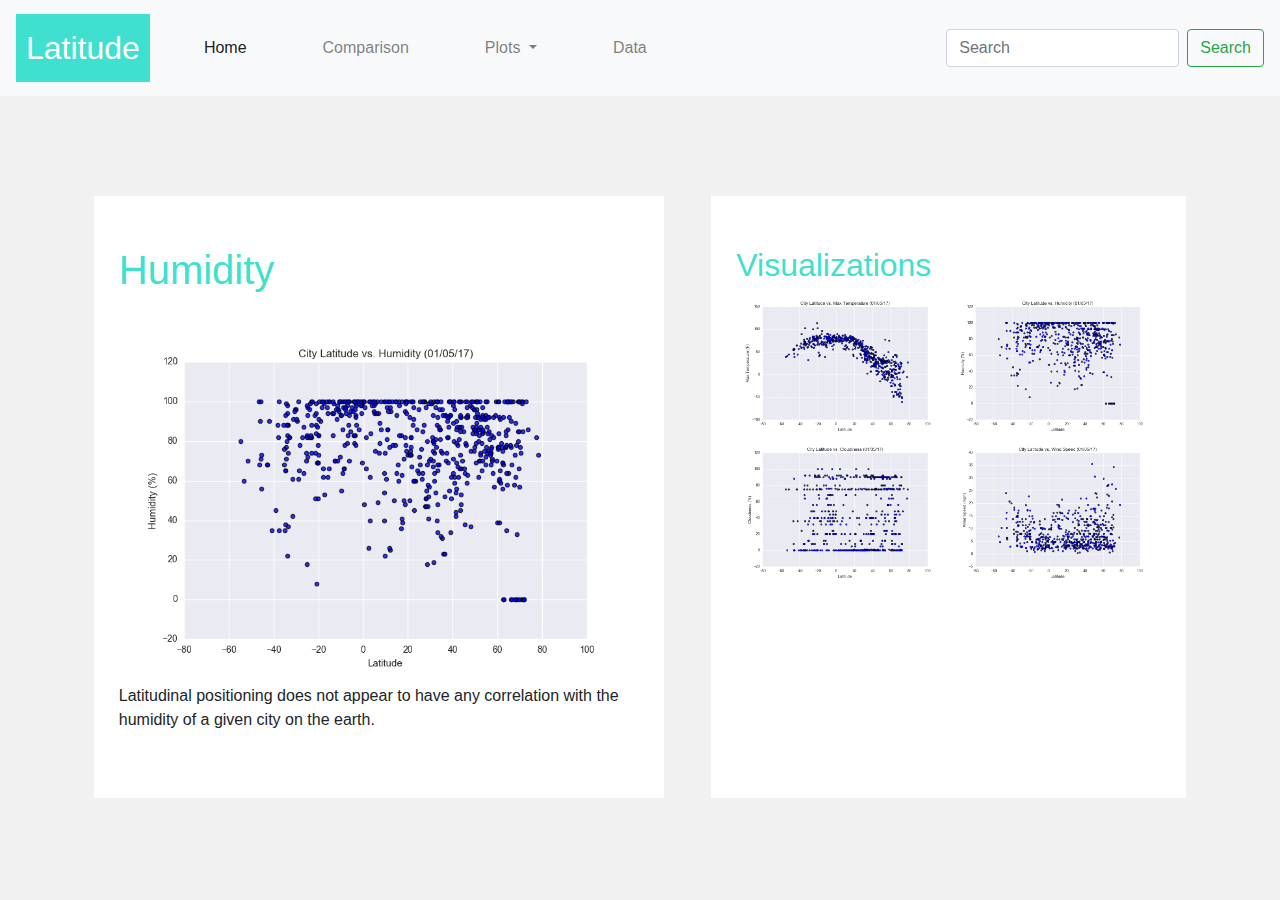
<file: WebVisualizations/humidity.html>
<!DOCTYPE html>
<html lang="en-us">
  <head>
      <title>Web-Design-Challenge</title>
    <!-- Required meta tags -->
    <meta charset="utf-8">
    <meta name="viewport" content="width=device-width, initial-scale=1, shrink-to-fit=no">

    <!-- Bootstrap CSS -->
    <link rel="stylesheet" href="https://stackpath.bootstrapcdn.com/bootstrap/4.4.1/css/bootstrap.min.css" 
    integrity="sha384-Vkoo8x4CGsO3+Hhxv8T/Q5PaXtkKtu6ug5TOeNV6gBiFeWPGFN9MuhOf23Q9Ifjh" 
    crossorigin="anonymous">
    <!-- Boilerplate that needs changing between pages -->
    <link rel="stylesheet" type="text/css" href="max_temp_style.css">
</head>

<body>
  <!-- This is where the navbar is -->
  <nav class="navbar navbar-expand-lg navbar-light bg-light">
    <a class="navbar-brand" href="http://localhost:52330/landing.html" id="title">Latitude</a>
    <button class="navbar-toggler" type="button" data-toggle="collapse" data-target="#navbarSupportedContent" aria-controls="navbarSupportedContent" aria-expanded="false" aria-label="Toggle navigation">
      <span class="navbar-toggler-icon"></span>
    </button>
    <div class="collapse navbar-collapse" id="navbarSupportedContent">
        <ul class="navbar-nav mr-auto">
          <li class="nav-item active">
            <a class="nav-link" href="http://localhost:52330/landing.html">Home <span class="sr-only">(current)</span></a>
          </li>
          <li class="nav-item">
            <a class="nav-link" href="http://localhost:52330/comparisons.html">Comparison</a>
          </li>
          <li class="nav-item dropdown">
            <a class="nav-link dropdown-toggle" href="#" id="navbarDropdown" role="button" data-toggle="dropdown" aria-haspopup="true" aria-expanded="false">
              Plots
            </a>
            <div class="dropdown-menu" aria-labelledby="navbarDropdown">
              <a class="dropdown-item" href="http://localhost:52330/WebVisualizations/max_temp.html">Max Temperature</a>
              <a class="dropdown-item" href="http://localhost:52330/WebVisualizations/cloudiness.html">Cloudiness</a>
              <a class="dropdown-item" href="http://localhost:52330/WebVisualizations/humidity.html">Humidity</a>
              <a class="dropdown-item" href="http://localhost:52330/WebVisualizations/wind.html">Wind Speed</a>

            </div>
          </li>
          <li class="nav-item">
            <a class="nav-link" href="http://localhost:52330/WebVisualizations/data.html" tabindex="-1">Data</a>
          </li>
        </ul>
        <form class="form-inline my-2 my-lg-0">
          <input class="form-control mr-sm-2" type="search" placeholder="Search" aria-label="Search">
          <button class="btn btn-outline-success my-2 my-sm-0" type="submit">Search</button>
        </form>
      </div>
    </nav>
    <!-- This is where the container starts -->
    <div class="container">
        <div class="row">
            <div class="summary-block col-12 col-md-6">
                <h1>
                    Humidity
                </h1>
                </br>
                <div class="summary">
                    <a href='http://localhost:52330/WebVisualizations/humidity.html'><img src="Resources\assets\images\Fig2.png" id="temp-img"></a> 
                </div>
                <div class="summary-text"> 
                    <span>
                        <p>
                            Latitudinal positioning does not appear to have any correlation with the humidity of a given city on the earth.
                        </p>
                    </span>      
                </div>
            </div>
            <div class="visualizations-images col-12 col-md-5 offset-md-1">
                <h2>
                    Visualizations
                </h2>
                <div class="visuals">
                  <a href='http://localhost:52330/WebVisualizations/max_temp.html'><img src="Resources\assets\images\Fig1.png" id="temperature-img"></a>
                  <a href='http://localhost:52330/WebVisualizations/humidity.html'><img src="Resources\assets\images\Fig2.png" id="humidity-img"></a>
                  <a href='http://localhost:52330/WebVisualizations/cloudiness.html'><img src="Resources\assets\images\Fig3.png" id="cloudiness-img"></a>
                  <a href='http://localhost:52330/WebVisualizations/wind.html'><img src="Resources\assets\images\Fig4.png" id="wind-img"></a>
                </div>
               
            </div>
        </div>
    </div>
    
    <!-- Optional JavaScript -->
    <!-- jQuery first, then Popper.js, then Bootstrap JS -->
    <script src="https://code.jquery.com/jquery-3.4.1.slim.min.js" integrity="sha384-J6qa4849blE2+poT4WnyKhv5vZF5SrPo0iEjwBvKU7imGFAV0wwj1yYfoRSJoZ+n" crossorigin="anonymous"></script>
    <script src="https://cdn.jsdelivr.net/npm/popper.js@1.16.0/dist/umd/popper.min.js" integrity="sha384-Q6E9RHvbIyZFJoft+2mJbHaEWldlvI9IOYy5n3zV9zzTtmI3UksdQRVvoxMfooAo" crossorigin="anonymous"></script>
    <script src="https://stackpath.bootstrapcdn.com/bootstrap/4.4.1/js/bootstrap.min.js" integrity="sha384-wfSDF2E50Y2D1uUdj0O3uMBJnjuUD4Ih7YwaYd1iqfktj0Uod8GCExl3Og8ifwB6" crossorigin="anonymous"></script>
    

    </div>
</body>
</html>
</file>
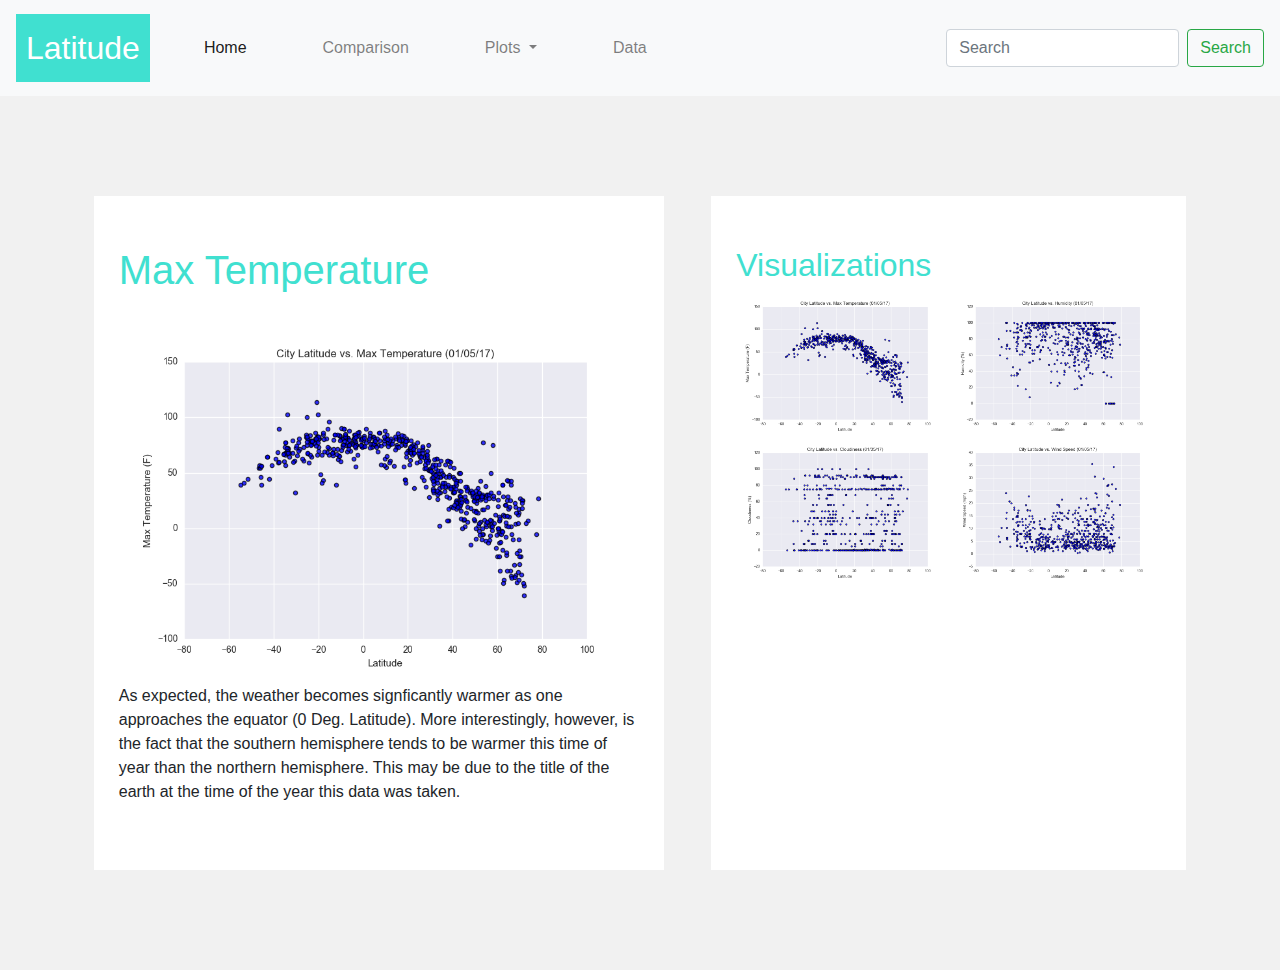
<file: WebVisualizations/max_temp.html>
<!DOCTYPE html>
<html lang="en-us">
  <head>
      <title>Web-Design-Challenge</title>
    <!-- Required meta tags -->
    <meta charset="utf-8">
    <meta name="viewport" content="width=device-width, initial-scale=1, shrink-to-fit=no">

    <!-- Bootstrap CSS -->
    <link rel="stylesheet" href="https://stackpath.bootstrapcdn.com/bootstrap/4.4.1/css/bootstrap.min.css" 
    integrity="sha384-Vkoo8x4CGsO3+Hhxv8T/Q5PaXtkKtu6ug5TOeNV6gBiFeWPGFN9MuhOf23Q9Ifjh" 
    crossorigin="anonymous">
    <!-- Boilerplate that needs changing between pages -->
    <link rel="stylesheet" type="text/css" href="max_temp_style.css">
</head>

<body>
  <!-- This is where the navbar is -->
  <nav class="navbar navbar-expand-lg navbar-light bg-light">
    <a class="navbar-brand" href="http://localhost:52330/landing.html" id="title">Latitude</a>
    <button class="navbar-toggler" type="button" data-toggle="collapse" data-target="#navbarSupportedContent" aria-controls="navbarSupportedContent" aria-expanded="false" aria-label="Toggle navigation">
      <span class="navbar-toggler-icon"></span>
    </button>
    <div class="collapse navbar-collapse" id="navbarSupportedContent">
        <ul class="navbar-nav mr-auto">
          <li class="nav-item active">
            <a class="nav-link" href="http://localhost:52330/landing.html">Home <span class="sr-only">(current)</span></a>
          </li>
          <li class="nav-item">
            <a class="nav-link" href="http://localhost:52330/comparisons.html">Comparison</a>
          </li>
          <li class="nav-item dropdown">
            <a class="nav-link dropdown-toggle" href="#" id="navbarDropdown" role="button" data-toggle="dropdown" aria-haspopup="true" aria-expanded="false">
              Plots
            </a>
            <div class="dropdown-menu" aria-labelledby="navbarDropdown">
              <a class="dropdown-item" href="http://localhost:52330/WebVisualizations/max_temp.html">Max Temperature</a>
              <a class="dropdown-item" href="http://localhost:52330/WebVisualizations/cloudiness.html">Cloudiness</a>
              <a class="dropdown-item" href="#">Humidity</a>
              <a class="dropdown-item" href="http://localhost:52330/WebVisualizations/wind.html">Wind Speed</a>

            </div>
          </li>
          <li class="nav-item">
            <a class="nav-link" href="http://localhost:52330/WebVisualizations/data.html" tabindex="-1">Data</a>
          </li>
        </ul>
        <form class="form-inline my-2 my-lg-0">
          <input class="form-control mr-sm-2" type="search" placeholder="Search" aria-label="Search">
          <button class="btn btn-outline-success my-2 my-sm-0" type="submit">Search</button>
        </form>
      </div>
    </nav>
    <!-- This is where the container starts -->
    <div class="container">
        <div class="row">
            <div class="summary-block col-12 col-md-6">
                <h1>
                    Max Temperature
                </h1>
                </br>
                <div class="summary">
                    <a href='http://localhost:52330/WebVisualizations/max_temp.html'><img src="Resources\assets\images\Fig1.png" id="temp-img"></a> 
                </div>
                <div class="summary-text"> 
                    <span>
                        <p>
                            As expected, the weather becomes signficantly warmer as one approaches the equator (0 Deg. Latitude). More interestingly,
                            however, is the fact that the southern hemisphere tends to be warmer this time of year than the northern hemisphere. This may be due to the title of the earth at the time of the year this data was taken.
                        </p>
                    </span>      
                </div>
            </div>
            <div class="visualizations-images col-12 col-md-5 offset-md-1">
                <h2>
                    Visualizations
                </h2>
                <div class="visuals">
                  <a href='http://localhost:52330/WebVisualizations/max_temp.html'><img src="Resources\assets\images\Fig1.png" id="temperature-img"></a>
                  <a href='#'><img src="Resources\assets\images\Fig2.png" id="humidity-img"></a>
                  <a href='http://localhost:52330/WebVisualizations/cloudiness.html'><img src="Resources\assets\images\Fig3.png" id="cloudiness-img"></a>
                  <a href='#'><img src="Resources\assets\images\Fig4.png" id="wind-img"></a>
                </div>
               
            </div>
        </div>
    </div>
    
    <!-- Optional JavaScript -->
    <!-- jQuery first, then Popper.js, then Bootstrap JS -->
    <script src="https://code.jquery.com/jquery-3.4.1.slim.min.js" integrity="sha384-J6qa4849blE2+poT4WnyKhv5vZF5SrPo0iEjwBvKU7imGFAV0wwj1yYfoRSJoZ+n" crossorigin="anonymous"></script>
    <script src="https://cdn.jsdelivr.net/npm/popper.js@1.16.0/dist/umd/popper.min.js" integrity="sha384-Q6E9RHvbIyZFJoft+2mJbHaEWldlvI9IOYy5n3zV9zzTtmI3UksdQRVvoxMfooAo" crossorigin="anonymous"></script>
    <script src="https://stackpath.bootstrapcdn.com/bootstrap/4.4.1/js/bootstrap.min.js" integrity="sha384-wfSDF2E50Y2D1uUdj0O3uMBJnjuUD4Ih7YwaYd1iqfktj0Uod8GCExl3Og8ifwB6" crossorigin="anonymous"></script>
    

    </div>
</body>
</html>
</file>
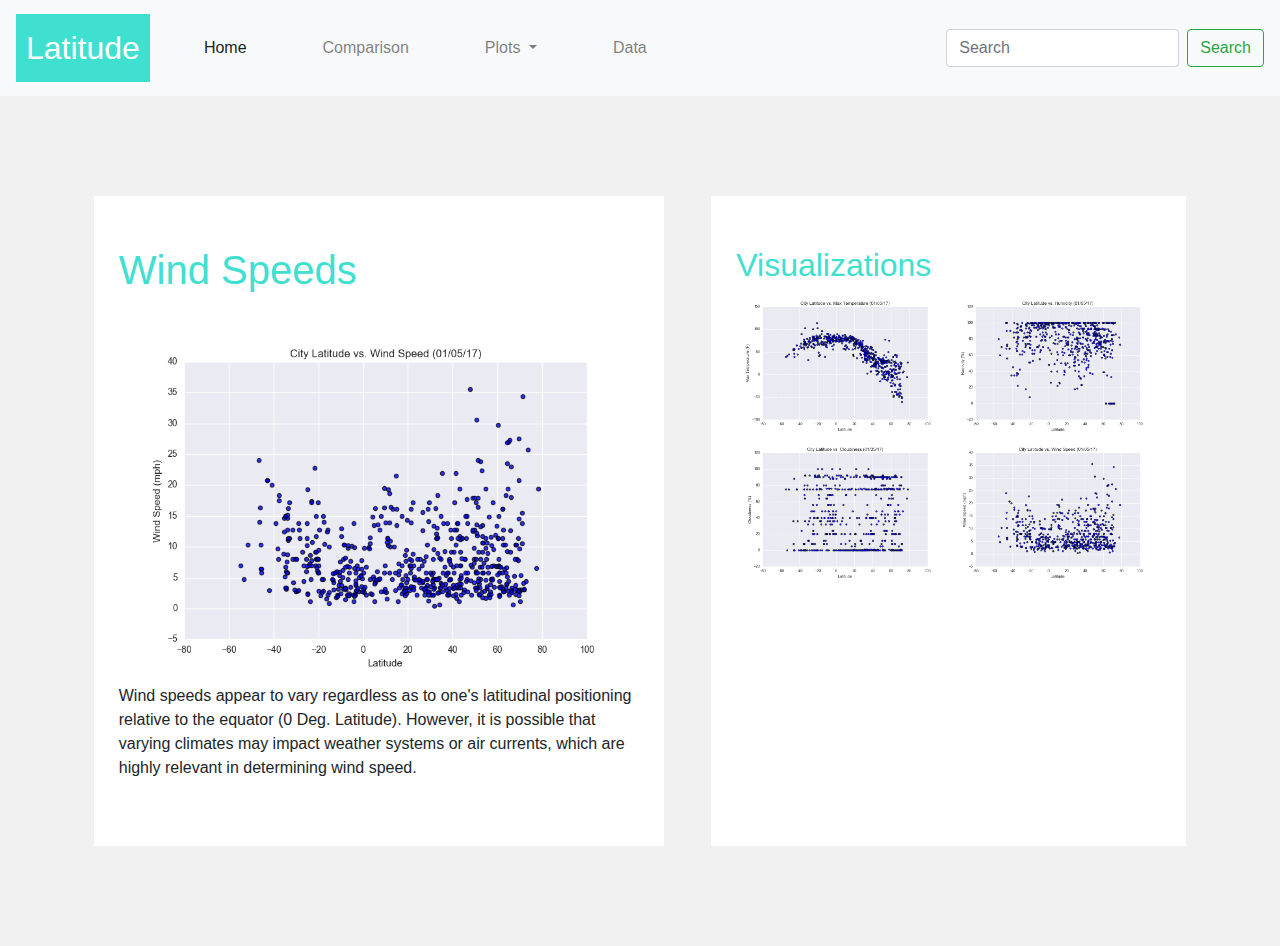
<file: WebVisualizations/wind.html>
<!DOCTYPE html>
<html lang="en-us">
  <head>
      <title>Web-Design-Challenge</title>
    <!-- Required meta tags -->
    <meta charset="utf-8">
    <meta name="viewport" content="width=device-width, initial-scale=1, shrink-to-fit=no">

    <!-- Bootstrap CSS -->
    <link rel="stylesheet" href="https://stackpath.bootstrapcdn.com/bootstrap/4.4.1/css/bootstrap.min.css" 
    integrity="sha384-Vkoo8x4CGsO3+Hhxv8T/Q5PaXtkKtu6ug5TOeNV6gBiFeWPGFN9MuhOf23Q9Ifjh" 
    crossorigin="anonymous">
    <!-- Boilerplate that needs changing between pages -->
    <link rel="stylesheet" type="text/css" href="max_temp_style.css">
</head>

<body>
  <!-- This is where the navbar is -->
  <nav class="navbar navbar-expand-lg navbar-light bg-light">
    <a class="navbar-brand" href="http://localhost:52330/landing.html" id="title">Latitude</a>
    <button class="navbar-toggler" type="button" data-toggle="collapse" data-target="#navbarSupportedContent" aria-controls="navbarSupportedContent" aria-expanded="false" aria-label="Toggle navigation">
      <span class="navbar-toggler-icon"></span>
    </button>
    <div class="collapse navbar-collapse" id="navbarSupportedContent">
        <ul class="navbar-nav mr-auto">
          <li class="nav-item active">
            <a class="nav-link" href="http://localhost:52330/landing.html">Home <span class="sr-only">(current)</span></a>
          </li>
          <li class="nav-item">
            <a class="nav-link" href="http://localhost:52330/comparisons.html">Comparison</a>
          </li>
          <li class="nav-item dropdown">
            <a class="nav-link dropdown-toggle" href="#" id="navbarDropdown" role="button" data-toggle="dropdown" aria-haspopup="true" aria-expanded="false">
              Plots
            </a>
            <div class="dropdown-menu" aria-labelledby="navbarDropdown">
              <a class="dropdown-item" href="http://localhost:52330/WebVisualizations/max_temp.html">Max Temperature</a>
              <a class="dropdown-item" href="http://localhost:52330/WebVisualizations/cloudiness.html">Cloudiness</a>
              <a class="dropdown-item" href="http://localhost:52330/WebVisualizations/humidity.html">Humidity</a>
              <a class="dropdown-item" href="http://localhost:52330/WebVisualizations/wind.html">Wind Speed</a>

            </div>
          </li>
          <li class="nav-item">
            <a class="nav-link" href="http://localhost:52330/WebVisualizations/data.html" tabindex="-1">Data</a>
          </li>
        </ul>
        <form class="form-inline my-2 my-lg-0">
          <input class="form-control mr-sm-2" type="search" placeholder="Search" aria-label="Search">
          <button class="btn btn-outline-success my-2 my-sm-0" type="submit">Search</button>
        </form>
      </div>
    </nav>
    <!-- This is where the container starts -->
    <div class="container">
        <div class="row">
            <div class="summary-block col-12 col-md-6">
                <h1>
                    Wind Speeds
                </h1>
                </br>
                <div class="summary">
                    <a href='http://localhost:52330/WebVisualizations/wind.html'><img src="Resources\assets\images\Fig4.png" id="temp-img"></a> 
                </div>
                <div class="summary-text"> 
                    <span>
                        <p>
                            Wind speeds appear to vary regardless as to one's latitudinal positioning relative to the equator (0 Deg. Latitude). However, it is possible that varying climates
                            may impact weather systems or air currents, which are highly relevant in determining wind speed.  
                        </p>
                    </span>      
                </div>
            </div>
            <div class="visualizations-images col-12 col-md-5 offset-md-1">
                <h2>
                    Visualizations
                </h2>
                <div class="visuals">
                  <a href='http://localhost:52330/WebVisualizations/max_temp.html'><img src="Resources\assets\images\Fig1.png" id="temperature-img"></a>
                  <a href='http://localhost:52330/WebVisualizations/humidity.html'><img src="Resources\assets\images\Fig2.png" id="humidity-img"></a>
                  <a href='http://localhost:52330/WebVisualizations/cloudiness.html'><img src="Resources\assets\images\Fig3.png" id="cloudiness-img"></a>
                  <a href='http://localhost:52330/WebVisualizations/wind.html'><img src="Resources\assets\images\Fig4.png" id="wind-img"></a>
                </div>
               
            </div>
        </div>
    </div>
    
    <!-- Optional JavaScript -->
    <!-- jQuery first, then Popper.js, then Bootstrap JS -->
    <script src="https://code.jquery.com/jquery-3.4.1.slim.min.js" integrity="sha384-J6qa4849blE2+poT4WnyKhv5vZF5SrPo0iEjwBvKU7imGFAV0wwj1yYfoRSJoZ+n" crossorigin="anonymous"></script>
    <script src="https://cdn.jsdelivr.net/npm/popper.js@1.16.0/dist/umd/popper.min.js" integrity="sha384-Q6E9RHvbIyZFJoft+2mJbHaEWldlvI9IOYy5n3zV9zzTtmI3UksdQRVvoxMfooAo" crossorigin="anonymous"></script>
    <script src="https://stackpath.bootstrapcdn.com/bootstrap/4.4.1/js/bootstrap.min.js" integrity="sha384-wfSDF2E50Y2D1uUdj0O3uMBJnjuUD4Ih7YwaYd1iqfktj0Uod8GCExl3Og8ifwB6" crossorigin="anonymous"></script>
    

    </div>
</body>
</html>
</file>
<file: style.css>
body {
    background-color: #f1f1f1;
}

#title {
    color:#fff;
    background-color:turquoise;
    font-size: xx-large;
    padding: 10px;
}

#navbar-expand-lg navbar-light bg-light

.navbar {  
    padding: 10px;
    background-color:#fff;  
}

.navbar h1{
    background:turquoise;
    padding:10px;
    color:#fff;
}

.navbar li {
    display:inline;
    margin-right:10px;
    margin-left:10px;
    padding: 20px;
    cursor: pointer;
}

.navbar li a {
    color:grey;
    text-decoration: none;
}

/* main {} */

#temp-img {
    float:left;
    margin: 0 10px;
    padding: 10px;
}

.visuals {
    display: flex;
    flex-wrap: wrap;
}
.summary {
    display: inline-flex;
    flex-direction: column;
}

.content > span,
.content > a {
    flex: 1;
}
img {
    height: auto;
    width: 100%;
}

.summary-block,
.visualizations-images {
    background: white;
    padding: 50px 25px;
    margin: 100px auto;
}

@media only screen and (min-width: 600px) {
    .visuals > a {
        flex: 0 50%;
    }

    .summary {
        flex-direction: row;
    }
}
</file>
<file: comparisons_style.css>
body {
    background-color: #f1f1f1;
}

#title {
    color:#fff;
    background-color:turquoise;
    font-size: xx-large;
    padding: 10px;
}

/* Navbar styling */

#navbar-expand-lg navbar-light bg-light

.navbar {  
    padding: 10px;
    background-color:#fff;  
}

.navbar h1{
    background:turquoise;
    padding:10px;
    color:#fff;
}

.navbar li {
    display:inline;
    margin-right:10px;
    margin-left:10px;
    padding: 20px;
    cursor: pointer;
}

.navbar li a {
    color:grey;
    text-decoration: none;
}

#title.navbar-brand {
    color:#fff;
    text-decoration: none;
    background-color:turquoise;
    font-family: "Helvetica Neue", Arial, Helvetica, sans-serif;
    font-size-adjust: none;
}

/* Images Styling */
.img {
    height: fit-content;
    width: 100%;
    display: inline-flex;
    vertical-align: middle;
    border-style: none;
}

div.visualizations-images, div.visuals, div.img {
    display: inline-flex;
    flex-wrap: wrap;
    background: white;
    margin: 100px auto;
    vertical-align: middle;
    border-style: none;
    padding:2px;
}

/* .summary-block, 
.col-12, 
.col-md-12 {
    display:flex;

} */

@media only screen and (min-width: 600px) {
    .visuals > a {
        flex: 0 50%;
    }

    .summary {
        flex-direction: row;
    }
}
/* Font styling */
.h1, .h2, .h3, .h4, .h5, .h6, h1, h2, h3, h4, h5, h6 {
    margin-bottom: .5rem;
    font-weight: 500;
    line-height: 1.2;
    color: darkturquoise;
}
</file>
<file: landing_style.css>
body {
    background-color: #f1f1f1;
}

#title {
    color:#fff;
    background-color:turquoise;
    font-size: xx-large;
    padding: 10px;
}

#navbar-expand-lg navbar-light bg-light

.navbar {  
    padding: 10px;
    background-color:#fff;  
}

.navbar h1{
    background:turquoise;
    padding:10px;
    color:#fff;
}

.navbar li {
    display:inline;
    margin-right:10px;
    margin-left:10px;
    padding: 20px;
    cursor: pointer;
}

.navbar li a {
    color:grey;
    text-decoration: none;
}

#title.navbar-brand {
    color:#fff;
    text-decoration: none;
    background-color: turquoise;
    font-family: "Helvetica Neue", Arial, Helvetica, sans-serif;
    font-size-adjust: none;
}

/* main {} */

#temp-img {
    float:left;
    margin: 0 10px;
    padding: 10px;
}

.visuals {
    display: flex;
    flex-wrap: wrap;
}
.summary {
    display: inline-flex;
    flex-direction: column;
}

.content > span,
.content > a {
    flex: 1;
}
img {
    height: auto;
    width: 100%;
}

.summary-block,
.visualizations-images {
    background: white;
    padding: 50px 25px;
    margin: 100px auto;
}

/* Text styling */
.h1, .h2, .h3, .h4, .h5, .h6, h1, h2, h3, h4, h5, h6 {
    margin-bottom: .5rem;
    font-weight: 500;
    line-height: 1.2;
    color: turquoise;
    text-decoration: none;
    /* background-color: turquoise; */
    font-family: "Helvetica Neue", Arial, Helvetica, sans-serif;
    font-size-adjust: none;
}


@media only screen and (min-width: 600px) {
    .visuals > a {
        flex: 0 50%;
    }

    .summary {
        flex-direction: row;
    }
}
</file>
<file: WebVisualizations/max_temp_style.css>
body {
    background-color: #f1f1f1;
}

#title {
    color:#fff;
    background-color:turquoise;
    font-size: xx-large;
    padding: 10px;
}

#navbar-expand-lg navbar-light bg-light

.navbar {  
    padding: 10px;
    background-color:#fff;  
}

.navbar h1{
    background:turquoise;
    padding:10px;
    color:#fff;
}

.navbar li {
    display:inline;
    margin-right:10px;
    margin-left:10px;
    padding: 20px;
    cursor: pointer;
}

.navbar li a {
    color:grey;
    text-decoration: none;
}

#title.navbar-brand {
    color:#fff;
    text-decoration: none;
    background-color: turquoise;
    font-family: "Helvetica Neue", Arial, Helvetica, sans-serif;
    font-size-adjust: none;
}

.visuals {
    display: flex;
    flex-wrap: wrap;
}
.summary {
    display: inline-flex;
    flex-direction: column;
}

.content > span,
.content > a {
    flex: 1;
}
img {
    height: auto;
    width: 100%;
}

.summary-block,
.visualizations-images {
    background: white;
    padding: 50px 25px;
    margin: 100px auto;
}

/* Text styling */
.h1, .h2, .h3, .h4, .h5, .h6, h1, h2, h3, h4, h5, h6 {
    margin-bottom: .5rem;
    font-weight: 500;
    line-height: 1.2;
    color: turquoise;
    text-decoration: none;
    /* background-color: turquoise; */
    font-family: "Helvetica Neue", Arial, Helvetica, sans-serif;
    font-size-adjust: none;
}


@media only screen and (min-width: 600px) {
    .visuals > a {
        flex: 0 50%;
    }

    .summary {
        flex-direction: row;
    }
}
</file>
<file: WebVisualizations/data_style.css>
body {
    background-color: #f1f1f1;
}

#title {
    color:#fff;
    background-color:turquoise;
    font-size: xx-large;
    padding: 10px;
}

#navbar-expand-lg navbar-light bg-light

.navbar {  
    padding: 10px;
    background-color:#fff;  
}

.navbar h1{
    background:turquoise;
    padding:10px;
    color:#fff;
}

.navbar li {
    display:inline;
    margin-right:10px;
    margin-left:10px;
    padding: 20px;
    cursor: pointer;
}

.navbar li a {
    color:grey;
    text-decoration: none;
}

#title.navbar-brand {
    color:#fff;
    text-decoration: none;
    background-color: turquoise;
    font-family: "Helvetica Neue", Arial, Helvetica, sans-serif;
    font-size-adjust: none;
}
</file>
